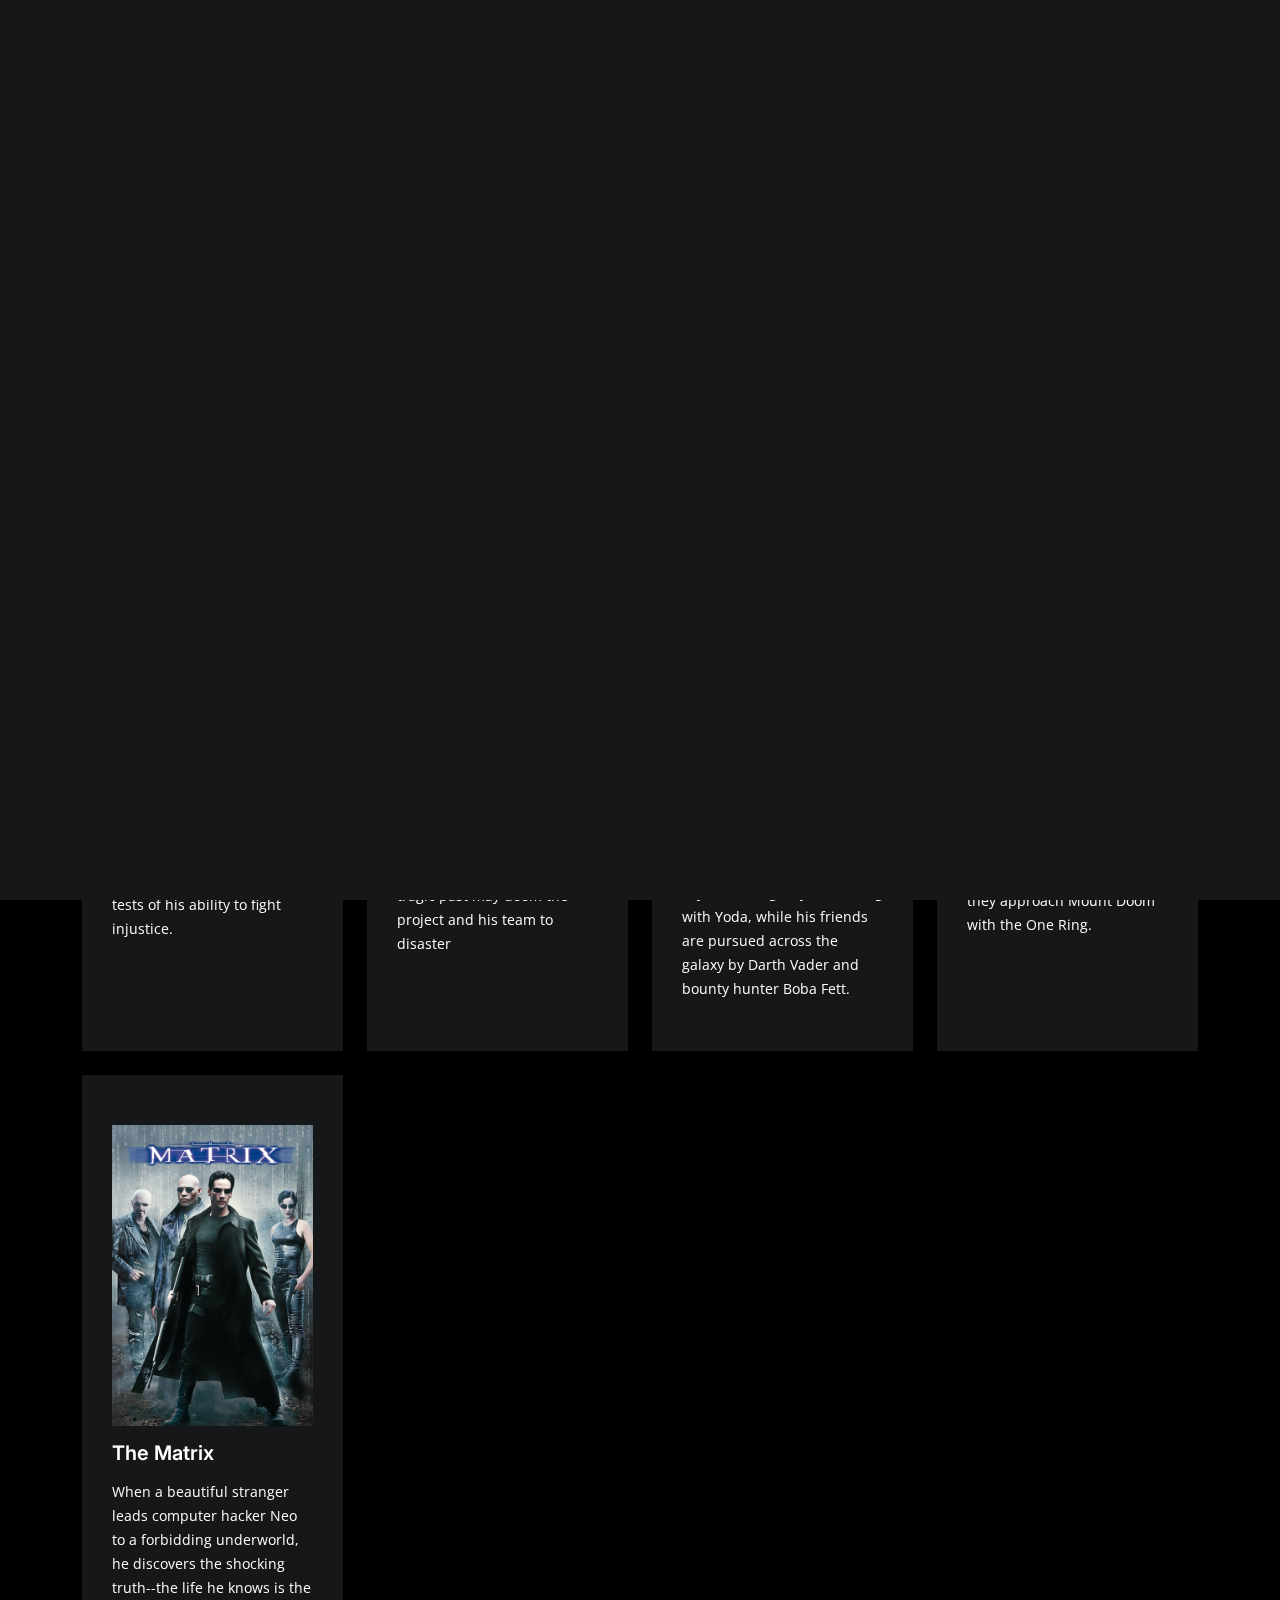
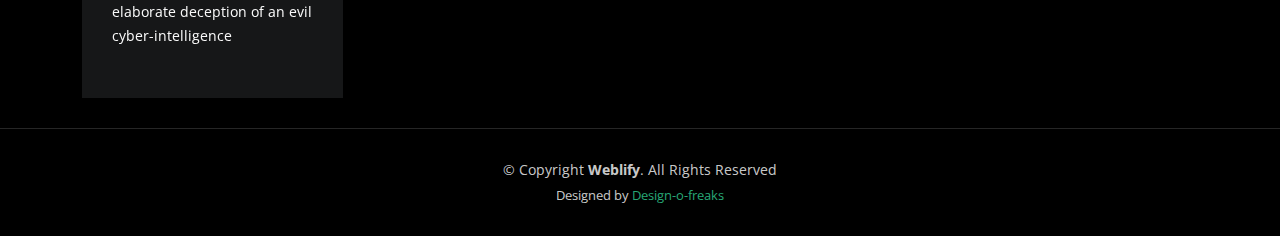
<file: action.html>
<!DOCTYPE html>
<html lang="en">

<head>
  <meta charset="utf-8">
  <meta content="width=device-width, initial-scale=1.0" name="viewport">

  <title>Action</title>
  <!-- <meta content="" name="description"> -->
  <meta content="" name="keywords">

  <!-- Favicons -->
  <!-- <link href="assets/img/favicon.png" rel="icon"> -->
  <link href="assets/img/apple-touch-icon.png" rel="apple-touch-icon">

  <!-- Google Fonts -->
  <link rel="preconnect" href="https://fonts.googleapis.com">
  <link rel="preconnect" href="https://fonts.gstatic.com" crossorigin>
  <link href="https://fonts.googleapis.com/css2?family=Open+Sans:ital,wght@0,300;0,400;0,500;0,600;0,700;1,300;1,400;1,600;1,700&family=Inter:ital,wght@0,300;0,400;0,500;0,600;0,700;1,300;1,400;1,500;1,600;1,700&family=Cardo:ital,wght@0,400;0,700;1,400&display=swap" rel="stylesheet">

  <!-- Vendor CSS Files -->
  <link href="assets/vendor/bootstrap/css/bootstrap.min.css" rel="stylesheet">
  <link href="assets/vendor/bootstrap-icons/bootstrap-icons.css" rel="stylesheet">
  <link href="assets/vendor/swiper/swiper-bundle.min.css" rel="stylesheet">
  <link href="assets/vendor/glightbox/css/glightbox.min.css" rel="stylesheet">
  <link href="assets/vendor/aos/aos.css" rel="stylesheet">

  <!-- Template Main CSS File -->
  <link href="assets/css/main.css" rel="stylesheet">

 
</head>

<body>

  <!-- ======= Header ======= -->
  <header id="header" class="header d-flex align-items-center fixed-top">
    <div class="container-fluid d-flex align-items-center justify-content-between">

      <a href="index.html" class="logo d-flex align-items-center  me-auto me-lg-0">
        <!-- Uncomment the line below if you also wish to use an image logo -->
        <!-- <img src="assets/img/logo.png" alt=""> -->
        <i class="bi bi-camera"></i>
        <h1>Weblify</h1>
      </a>

      <nav id="navbar" class="navbar">
        <ul>
          <li><a href="index.html" class="active">Home</a></li>
          <li><a href="about.html">About</a></li>
          <li class="dropdown"><a href="#"><span>Category</span> <i class="bi bi-chevron-down dropdown-indicator"></i></a>
            <ul>
              <li><a href="horror.html">Horror</a></li>
              <li><a href="action.html">Action</a></li>
              <li><a href="animation.html">Anime</a></li>
              <li><a href="mysteries.html">Thriller</a></li>
              <li><a href="romcom.html">Romantic-comedy</a></li>
             
         
        </ul>
      </nav><!-- .navbar -->

      <div class="header-social-links">
        <a href="https://www.facebook.com/petrichor.iitpkd" class="facebook" target="_blank"><i class="bi bi-facebook"></i></a>
        <a href="https://instagram.com/petrichor.iitpkd?igshid=MDM4ZDc5MmU=" class="instagram" target="_blank"><i class="bi bi-instagram"></i></a>
        <a href="#" class="linkedin"><i class="bi bi-linkedin"></i></i></a>
      </div>
      <i class="mobile-nav-toggle mobile-nav-show bi bi-list"></i>
      <i class="mobile-nav-toggle mobile-nav-hide d-none bi bi-x"></i>

    </div>
  </header><!-- End Header -->

  <main id="main" data-aos="fade" data-aos-delay="1500">

    <!-- ======= End Page Header ======= -->
    <div class="page-header d-flex align-items-center">
      <div class="container position-relative">
        <div class="row d-flex justify-content-center">
          <div class="col-lg-6 text-center">
            <h2>Action Movies</h2>
            <p>Action films are built around a core set of characteristics: spectacular physical action; a narrative emphasis on fights, chases, and explosions; and a combination of state-of-the-art special effects and stunt-work.</p>

          

          </div>
        </div>
      </div>
    </div><!-- End Page Header -->

    <!-- ======= Services Section ======= -->
    <section id="services" class="services">
      <div class="container">

        <div class="row gy-4">

          <div class="col-xl-3 col-md-6 d-flex">
            <div class="service-item position-relative">
              <img src="assets/img/gallery/dark.jpg" class="img-fluid" alt="">
              <h4><a href="dark.html" class="stretched-link">The Dark Knight</a></h4>
              <p>When the menace known as the Joker wreaks havoc and chaos on the people of Gotham, Batman must accept one of the greatest psychological and physical tests of his ability to fight injustice.</p>
            </div>
          </div><!-- End Service Item -->

          <div class="col-xl-3 col-md-6 d-flex">
            <div class="service-item position-relative">
              <img src="assets/img/gallery/inception.jpg" class="img-fluid" alt="">
              <h4><a href="incept.html" class="stretched-link">Inception</a></h4>
              <p>A thief who steals corporate secrets through the use of dream-sharing technology is given the inverse task of planting an idea into the mind of a C.E.O., but his tragic past may doom the project and his team to disaster </p>
            </div>
          </div><!-- End Service Item -->

          <div class="col-xl-3 col-md-6 d-flex">
            <div class="service-item position-relative">
              <img src="assets/img/gallery/starwars.jpg" class="img-fluid" alt="">
              <h4><a href="star.html" class="stretched-link">Star Wars: Episode V - The Empire Strikes Back</a></h4>
              <p>After the Rebels are brutally overpowered by the Empire on the ice planet Hoth, Luke Skywalker begins Jedi training with Yoda, while his friends are pursued across the galaxy by Darth Vader and bounty hunter Boba Fett.</p>
            </div>
          </div><!-- End Service Item -->

          <div class="col-xl-3 col-md-6 d-flex">
            <div class="service-item position-relative">
              <img src="assets/img/gallery/lord.jpg" class="img-fluid" alt="">
              <h4><a href="lord.html" class="stretched-link"> The Lord of the Rings: The Return of the King</a></h4>
              <p>Gandalf and Aragorn lead the World of Men against Sauron's army to draw his gaze from Frodo and Sam as they approach Mount Doom with the One Ring.</p>
            </div>
          </div><!-- End Service Item -->
          <div class="col-xl-3 col-md-6 d-flex">
            <div class="service-item position-relative">
              <img src="assets/img/gallery/matrix.jpg" class="img-fluid" alt="">
              <h4><a href="matrix.html" class="stretched-link"> The Matrix</a></h4>
              <p>When a beautiful stranger leads computer hacker Neo to a forbidding underworld, he discovers the shocking truth--the life he knows is the elaborate deception of an evil cyber-intelligence</p>
            </div>
          </div><!-- End Service Item -->
          <!-- <div class="col-xl-3 col-md-6 d-flex">
            <div class="service-item position-relative">
              <img src="assets/img/gallery/mystery.jpg" class="img-fluid" alt="">
              <h4><a href="" class="stretched-link">Nemo Enim</a></h4>
              <p>At vero eos et accusamus et iusto odio dignissimos ducimus qui blanditiis</p>
            </div>
          </div>End Service Item -->

        </div>

      </div>
    </section><!-- End Services Section -->

    

  </main><!-- End #main -->

  <!-- ======= Footer ======= -->
  <footer id="footer" class="footer">
    <div class="container">
      <div class="copyright">
        &copy; Copyright <strong><span>Weblify</span></strong>. All Rights Reserved
      </div>
      <div class="credits">
       
        Designed by <a href="">Design-o-freaks</a>
      </div>
    </div>
  </footer><!-- End Footer -->

  <a href="#" class="scroll-top d-flex align-items-center justify-content-center"><i class="bi bi-arrow-up-short"></i></a>

  <div id="preloader">
    <div class="line"></div>
  </div>

  <!-- Vendor JS Files -->
  <script src="assets/vendor/bootstrap/js/bootstrap.bundle.min.js"></script>
  <script src="assets/vendor/swiper/swiper-bundle.min.js"></script>
  <script src="assets/vendor/glightbox/js/glightbox.min.js"></script>
  <script src="assets/vendor/aos/aos.js"></script>
  <script src="assets/vendor/php-email-form/validate.js"></script>

  <!-- Template Main JS File -->
  <script src="assets/js/main.js"></script>

</body>

</html>
</file>
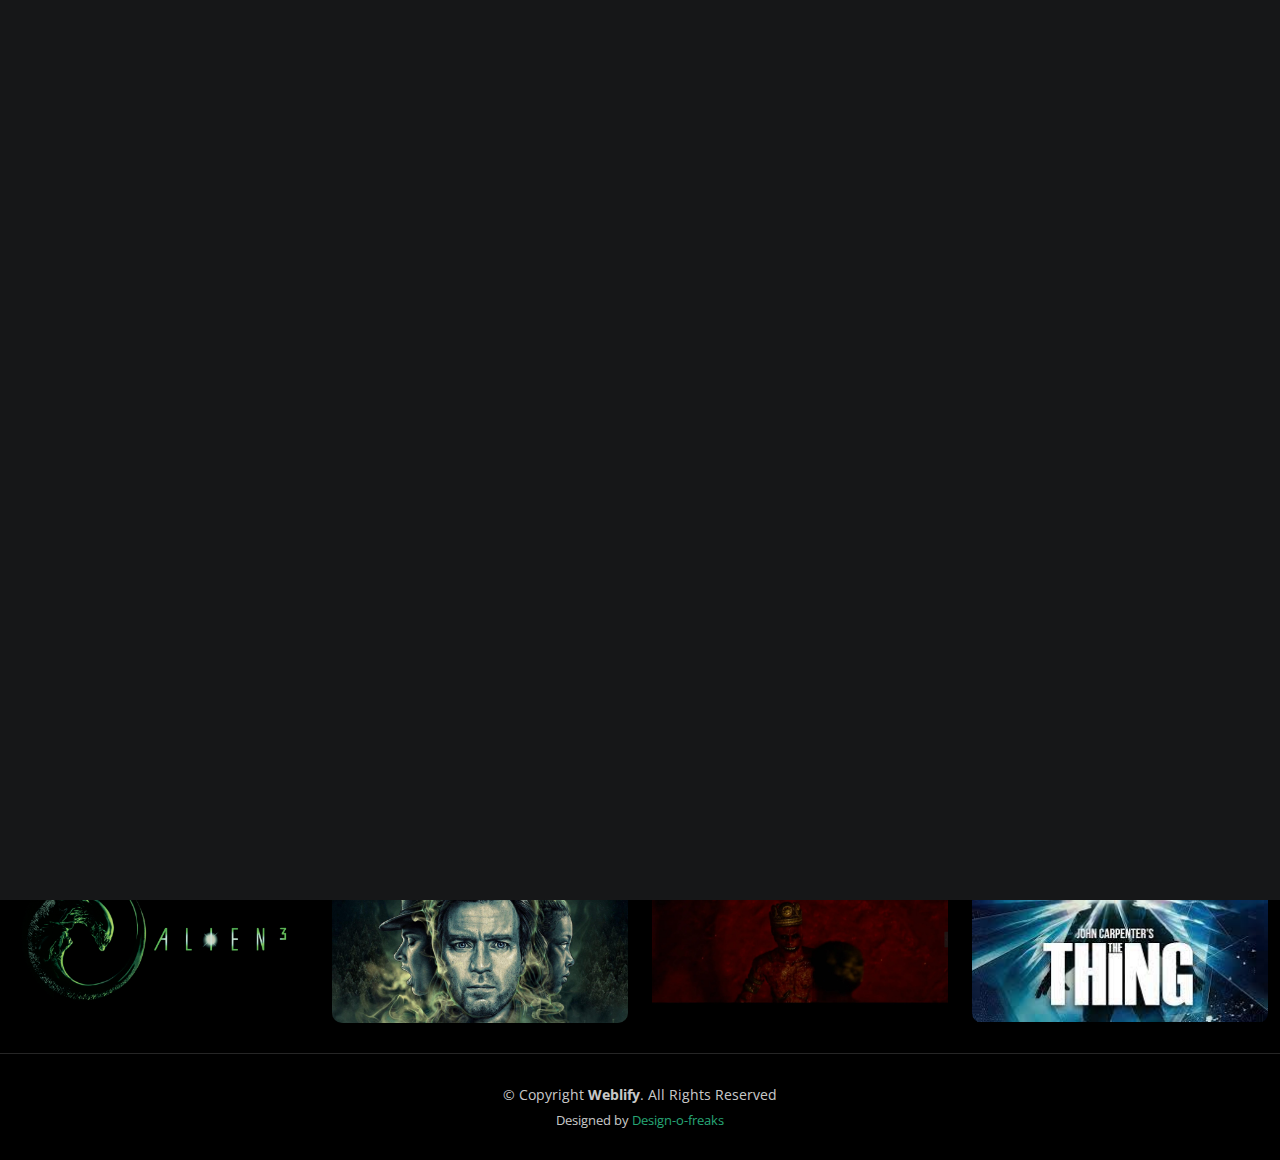
<file: alien.html>
<!DOCTYPE html>
<html lang="en">

<head>
  <meta charset="utf-8">
  <meta content="width=device-width, initial-scale=1.0" name="viewport">

  <title>Weblify</title>
  <meta content="" name="description">
  <meta content="" name="keywords">

  <!-- Favicons -->
  <!-- <link href="assets/img/favicon.png" rel="icon"> -->
  <link href="assets/img/apple-touch-icon.png" rel="apple-touch-icon">

  <!-- Google Fonts -->
  <link rel="preconnect" href="https://fonts.googleapis.com">
  <link rel="preconnect" href="https://fonts.gstatic.com" crossorigin>
  <link href="https://fonts.googleapis.com/css2?family=Open+Sans:ital,wght@0,300;0,400;0,500;0,600;0,700;1,300;1,400;1,600;1,700&family=Inter:ital,wght@0,300;0,400;0,500;0,600;0,700;1,300;1,400;1,500;1,600;1,700&family=Cardo:ital,wght@0,400;0,700;1,400&display=swap" rel="stylesheet">

  <!-- Vendor CSS Files -->
  <link href="assets/vendor/bootstrap/css/bootstrap.min.css" rel="stylesheet">
  <link href="assets/vendor/bootstrap-icons/bootstrap-icons.css" rel="stylesheet">
  <link href="assets/vendor/swiper/swiper-bundle.min.css" rel="stylesheet">
  <link href="assets/vendor/glightbox/css/glightbox.min.css" rel="stylesheet">
  <link href="assets/vendor/aos/aos.css" rel="stylesheet">

  <!-- Template Main CSS File -->
  <link href="assets/css/main.css" rel="stylesheet">

  
</head>

<body>

  <!-- ======= Header ======= -->
  <header id="header" class="header d-flex align-items-center fixed-top">
    <div class="container-fluid d-flex align-items-center justify-content-between">

      <a href="index.html" class="logo d-flex align-items-center  me-auto me-lg-0">
        <!-- Uncomment the line below if you also wish to use an image logo -->
        <!-- <img src="assets/img/logo.png" alt=""> -->
        <i class="bi bi-camera"></i>
        <h1>Weblify</h1>
      </a>

      <nav id="navbar" class="navbar">
        <ul>
          <li><a href="index.html" class="active">Home</a></li>
          <li><a href="about.html">About</a></li>
          <li class="dropdown"><a href="#"><span>Category</span> <i class="bi bi-chevron-down dropdown-indicator"></i></a>
            <ul>
              <li><a href="horror.html">Horror</a></li>
              <li><a href="action.html">Action</a></li>
              <li><a href="animation.html">Anime</a></li>
              <li><a href="mysteries.html">Thriller</a></li>
              <li><a href="romcom.html">Romantic-comedy</a></li>
             
         
        </ul>
      </nav><!-- .navbar -->

      <div class="header-social-links">
        <a href="https://www.facebook.com/petrichor.iitpkd" class="facebook" target="_blank"><i class="bi bi-facebook"></i></a>
        <a href="https://instagram.com/petrichor.iitpkd?igshid=MDM4ZDc5MmU=" class="instagram" target="_blank"><i class="bi bi-instagram"></i></a>
        <a href="#" class="linkedin"><i class="bi bi-linkedin"></i></i></a>
      </div>
      <i class="mobile-nav-toggle mobile-nav-show bi bi-list"></i>
      <i class="mobile-nav-toggle mobile-nav-hide d-none bi bi-x"></i>

    </div>
  </header><!-- End Header -->

  <main id="main" data-aos="fade" data-aos-delay="1500">

    <!-- ======= End Page Header ======= -->
    <div class="page-header d-flex align-items-center">
      <div class="container position-relative">
        <div class="row d-flex justify-content-center">
          <div class="col-lg-6 text-center">
            
            <div class="container">
              <section class="mx-auto my-5" style="max-width: 23rem;">
                  
                <div class="card booking-card v-2 mt-2 mb-4 rounded-bottom">
                  <div class="bg-image hover-overlay ripple ripple-surface ripple-surface-light" data-mdb-ripple-color="light">
                    <img src="assets/img/gallery/pyscho.webp" class="img-fluid">
                    <a href="#!">
                      <div class="mask" style="background-color: rgba(251, 251, 251, 0.15);"></div>
                    </a>
                  </div>
                  <div class="card-body">
                    <h4 class="card-title font-weight-bold"><a>Psycho</a></h4>
                    
                    <!-- <p class="card-text">Some quick example text to build on the card title and make up the bulk of the card's
                      content.</p> -->
                    <hr class="my-2">
                   
                    <ul class="list-unstyled d-flex justify-content-start align-items-center mb-0">
                      <li>Trailer</li>
                      
                      <li>
                        <div class="chip ms-0 me-0">:</div>
                      </li>
                    </ul>
                    <ul class="list-unstyled d-flex justify-content-start align-items-center mb-0">
                      <li>Duration</li>
                      
                      <li>
                        <div class="chip ms-0 me-0">:</div>
                      </li>
                    </ul>
                    <ul class="list-unstyled d-flex justify-content-start align-items-center mb-0">
                      <li>Short description</li>
                      <li>
                        
                        <div class="chip ms-0 me-0">:</div>
                      </li>
                    </ul>
                    <ul class="list-unstyled d-flex justify-content-start align-items-center mb-0">
                      <li>ratings</li>
                      <li>
                        
                        <div class="chip ms-0 me-0">:</div>
                      </li>
                    </ul>
                    <ul class="list-unstyled d-flex justify-content-start align-items-center mb-0">
                      <li>reviews</li>
                      <li>
                        
                        <div class="chip ms-0 me-0">:</div>
                      </li>
                    </ul>
                    <ul class="list-unstyled d-flex justify-content-start align-items-center mb-0">
                      <li>release date</li>
                      <li>
                        
                        <div class="chip ms-0 me-0">:</div>
                      </li>
                    </ul>
                    <ul class="list-unstyled d-flex justify-content-start align-items-center mb-0">
                      <li>Where To Watch</li>
                      <li>
                        
                        <div class="chip ms-0 me-0">:</div>
                      </li>
                    </ul>
                    <ul class="list-unstyled d-flex justify-content-start align-items-center mb-0">
                      <li>Cast</li>
                      <li>
                        
                        <div class="chip ms-0 me-0">:</div>
                      </li>
                    </ul>
                  </div>
                </div>
                
              </section>
            </div>
          </div>
        </div>
      </div>
    </div><!-- End Page Header -->

    <!-- ======= Gallery Section ======= -->
    <section id="gallery" class="gallery">
      <div class="container-fluid">
        <div class="col-lg-6 text-center">
          <h2 class="my-4">Similar movies</h2>
        </div>

        <div class="row gy-4 justify-content-center">
          <div class="col-xl-3 col-lg-4 col-md-6">
            <div class="gallery-item h-100">
              <img src="assets/img/gallery/alien.jpg" class="img-fluid" alt="">
              <div class="gallery-links d-flex align-items-center justify-content-center">
                
                <a href="pyscho.html" class="details-link"><i class="bi bi-link-45deg"></i></a>
              </div>
            </div>
          </div><!-- End Gallery Item -->
          <div class="col-xl-3 col-lg-4 col-md-6">
            <div class="gallery-item h-100">
              <img src="assets/img/gallery/shining.jpg" class="img-fluid" alt="">
              <div class="gallery-links d-flex align-items-center justify-content-center">
                
                <a href="shining.html" class="details-link"><i class="bi bi-link-45deg"></i></a>
              </div>
            </div>
          </div><!-- End Gallery Item -->
          <div class="col-xl-3 col-lg-4 col-md-6">
            <div class="gallery-item h-100">
              <img src="assets/img/gallery/wp7319238.webp" class="img-fluid" alt="">
              <div class="gallery-links d-flex align-items-center justify-content-center">
                
                <a href="tumbad.html" class="details-link"><i class="bi bi-link-45deg"></i></a>
              </div>
            </div>
          </div><!-- End Gallery Item -->
          <div class="col-xl-3 col-lg-4 col-md-6">
            <div class="gallery-item h-100">
              <img src="assets/img/gallery/thing.jpg" class="img-fluid" alt="">
              <div class="gallery-links d-flex align-items-center justify-content-center">
               
                <a href="thing.html" class="details-link"><i class="bi bi-link-45deg"></i></a>
              </div>
            </div>
          </div><!-- End Gallery Item -->
          
          

        </div>

      </div>
    </section><!-- End Gallery Section -->

  </main><!-- End #main -->

  <!-- ======= Footer ======= -->
  <footer id="footer" class="footer">
    <div class="container">
      <div class="copyright">
        &copy; Copyright <strong><span>Weblify</span></strong>. All Rights Reserved
      </div>
      <div class="credits">
        
        Designed by <a href="">Design-o-freaks</a>
      </div>
    </div>
  </footer><!-- End Footer -->

  <a href="#" class="scroll-top d-flex align-items-center justify-content-center"><i class="bi bi-arrow-up-short"></i></a>

  <div id="preloader">
    <div class="line"></div>
  </div>

  <!-- Vendor JS Files -->
  <script src="assets/vendor/bootstrap/js/bootstrap.bundle.min.js"></script>
  <script src="assets/vendor/swiper/swiper-bundle.min.js"></script>
  <script src="assets/vendor/glightbox/js/glightbox.min.js"></script>
  <script src="assets/vendor/aos/aos.js"></script>
  <script src="assets/vendor/php-email-form/validate.js"></script>

  <!-- Template Main JS File -->
  <script src="assets/js/main.js"></script>

</body>

</html>
</file>
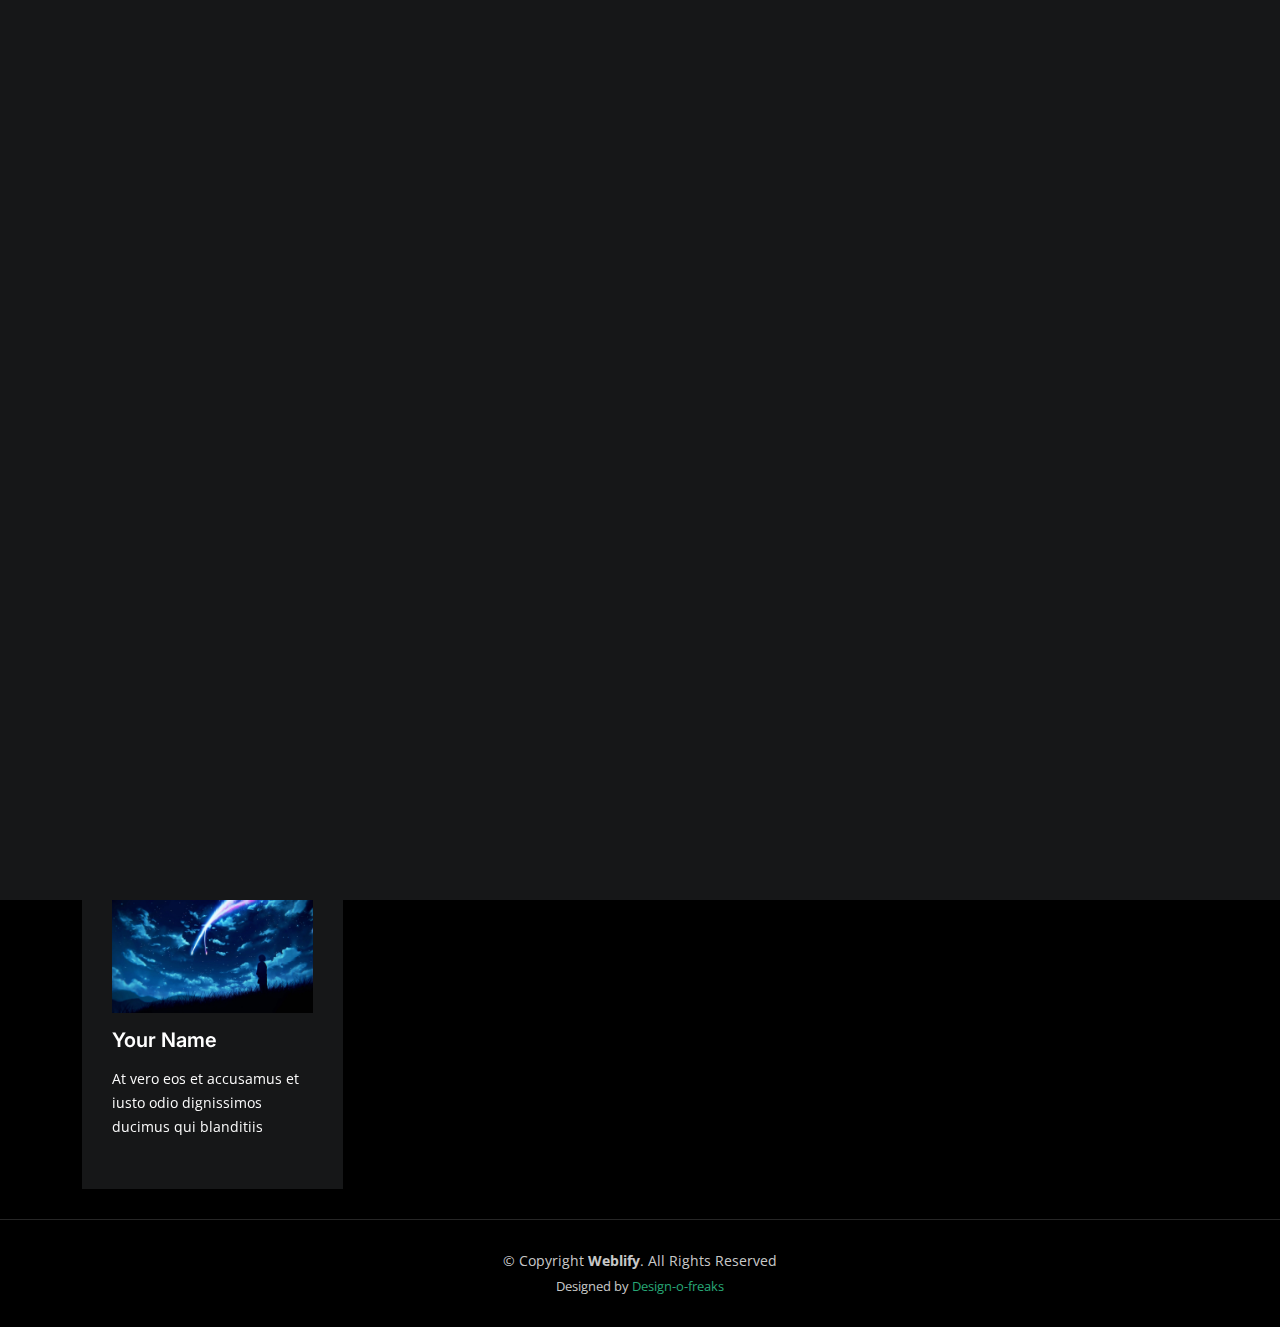
<file: animation.html>
<!DOCTYPE html>
<html lang="en">

<head>
  <meta charset="utf-8">
  <meta content="width=device-width, initial-scale=1.0" name="viewport">

  <title>Anime</title>
  <meta content="" name="description">
  <meta content="" name="keywords">

  <!-- Favicons -->
  <!-- <link href="assets/img/favicon.png" rel="icon"> -->
  <link href="assets/img/apple-touch-icon.png" rel="apple-touch-icon">

  <!-- Google Fonts -->
  <link rel="preconnect" href="https://fonts.googleapis.com">
  <link rel="preconnect" href="https://fonts.gstatic.com" crossorigin>
  <link href="https://fonts.googleapis.com/css2?family=Open+Sans:ital,wght@0,300;0,400;0,500;0,600;0,700;1,300;1,400;1,600;1,700&family=Inter:ital,wght@0,300;0,400;0,500;0,600;0,700;1,300;1,400;1,500;1,600;1,700&family=Cardo:ital,wght@0,400;0,700;1,400&display=swap" rel="stylesheet">

  <!-- Vendor CSS Files -->
  <link href="assets/vendor/bootstrap/css/bootstrap.min.css" rel="stylesheet">
  <link href="assets/vendor/bootstrap-icons/bootstrap-icons.css" rel="stylesheet">
  <link href="assets/vendor/swiper/swiper-bundle.min.css" rel="stylesheet">
  <link href="assets/vendor/glightbox/css/glightbox.min.css" rel="stylesheet">
  <link href="assets/vendor/aos/aos.css" rel="stylesheet">

  <!-- Template Main CSS File -->
  <link href="assets/css/main.css" rel="stylesheet">

 
</head>

<body>

 <!-- ======= Header ======= -->
 <header id="header" class="header d-flex align-items-center fixed-top">
  <div class="container-fluid d-flex align-items-center justify-content-between">

    <a href="index.html" class="logo d-flex align-items-center  me-auto me-lg-0">
      <!-- Uncomment the line below if you also wish to use an image logo -->
      <!-- <img src="assets/img/logo.png" alt=""> -->
      <i class="bi bi-camera"></i>
      <h1>Weblify</h1>
    </a>

  
 <nav id="navbar" class="navbar">
        <ul>
          <li><a href="index.html" class="active">Home</a></li>
          <li><a href="about.html">About</a></li>
          <li class="dropdown"><a href="#"><span>Category</span> <i class="bi bi-chevron-down dropdown-indicator"></i></a>
            <ul>
              <li><a href="horror.html">Horror</a></li>
              <li><a href="action.html">Action</a></li>
              <li><a href="animation.html">Anime</a></li>
              <li><a href="mysteries.html">Thriller</a></li>
              <li><a href="romcom.html">Romantic-comedy</a></li>
             
         
        </ul>
      </nav><!-- .navbar -->

    <div class="header-social-links">
      <a href="https://www.facebook.com/petrichor.iitpkd" class="facebook" target="_blank"><i class="bi bi-facebook"></i></a>
      <a href="https://instagram.com/petrichor.iitpkd?igshid=MDM4ZDc5MmU=" class="instagram" target="_blank"><i class="bi bi-instagram"></i></a>
      <a href="#" class="linkedin"><i class="bi bi-linkedin"></i></i></a>
    </div>
    <i class="mobile-nav-toggle mobile-nav-show bi bi-list"></i>
    <i class="mobile-nav-toggle mobile-nav-hide d-none bi bi-x"></i>

  </div>
</header><!-- End Header -->

  <main id="main" data-aos="fade" data-aos-delay="1500">

    <!-- ======= End Page Header ======= -->
    <div class="page-header d-flex align-items-center">
      <div class="container position-relative">
        <div class="row d-flex justify-content-center">
          <div class="col-lg-6 text-center">
            <h2>Animated Movies</h2>
            <p>It combines graphic art, characterization, cinematography, and other forms of imaginative and individualistic techniques. Compared to Western animation, anime production generally focuses less on movement, and more on the detail of settings and use of "camera effects", such as panning, zooming, and angle shots.</p>

          

          </div>
        </div>
      </div>
    </div><!-- End Page Header -->

    <!-- ======= Services Section ======= -->
    <section id="services" class="services">
      <div class="container">

        <div class="row gy-4">

          <div class="col-xl-3 col-md-6 d-flex">
            <div class="service-item position-relative">
              <img src="assets/img/gallery/spiderman.jpg" class="img-fluid" alt="">
              <h4><a href="spiderman.html" class="stretched-link"> Spider-Man: Into the Spider-Verse</a></h4>
              <p>A research team in Antarctica is hunted by a shape-shifting alien that assumes the appearance of its victims.</p>
            </div>
          </div><!-- End Service Item -->

          <div class="col-xl-3 col-md-6 d-flex">
            <div class="service-item position-relative">
              <img src="assets/img/gallery/firefiles.webp" class="img-fluid" alt="">
              <h4><a href="gof.html" class="stretched-link">Grave of the Fireflies</a></h4>
              <p>The crew of a commercial spacecraft encounter a deadly lifeform after investigating an unknown transmission.</p>
            </div>
          </div><!-- End Service Item -->

          <div class="col-xl-3 col-md-6 d-flex">
            <div class="service-item position-relative">
              <img src="assets/img/gallery/lion.jpg" class="img-fluid" alt="">
              <h4><a href="lion.html" class="stretched-link"> The Lion King (1994)</a></h4>
              <p>A family heads to an isolated hotel for the winter where a sinister presence influences the father into violence, while his psychic son sees horrific forebodings from both past and future.</p>
            </div>
          </div><!-- End Service Item -->

          <div class="col-xl-3 col-md-6 d-flex">
            <div class="service-item position-relative">
              <img src="assets/img/gallery/spirited.jpg" class="img-fluid" alt="">
              <h4><a href="spirited.html" class="stretched-link"> Spirited Away (2001)</a></h4>
              <p>A Phoenix secretary embezzles $40,000 from her employer's client, goes on the run and checks into a remote motel run by a young man under the domination of his mother.</p>
            </div>
          </div><!-- End Service Item -->
          <div class="col-xl-3 col-md-6 d-flex">
            <div class="service-item position-relative">
              <img src="assets/img/gallery/your name.webp" class="img-fluid" alt="">
              <h4><a href="" class="stretched-link">Your Name</a></h4>
              <p>At vero eos et accusamus et iusto odio dignissimos ducimus qui blanditiis</p>
            </div>
          </div>

        </div>

      </div>
    </section><!-- End Services Section -->

    

  </main><!-- End #main -->

  <!-- ======= Footer ======= -->
  <footer id="footer" class="footer">
    <div class="container">
      <div class="copyright">
        &copy; Copyright <strong><span>Weblify</span></strong>. All Rights Reserved
      </div>
      <div class="credits">
       
        Designed by <a href="">Design-o-freaks</a>
      </div>
    </div>
  </footer><!-- End Footer -->

  <a href="#" class="scroll-top d-flex align-items-center justify-content-center"><i class="bi bi-arrow-up-short"></i></a>

  <div id="preloader">
    <div class="line"></div>
  </div>

  <!-- Vendor JS Files -->
  <script src="assets/vendor/bootstrap/js/bootstrap.bundle.min.js"></script>
  <script src="assets/vendor/swiper/swiper-bundle.min.js"></script>
  <script src="assets/vendor/glightbox/js/glightbox.min.js"></script>
  <script src="assets/vendor/aos/aos.js"></script>
  <script src="assets/vendor/php-email-form/validate.js"></script>

  <!-- Template Main JS File -->
  <script src="assets/js/main.js"></script>

</body>

</html>
</file>
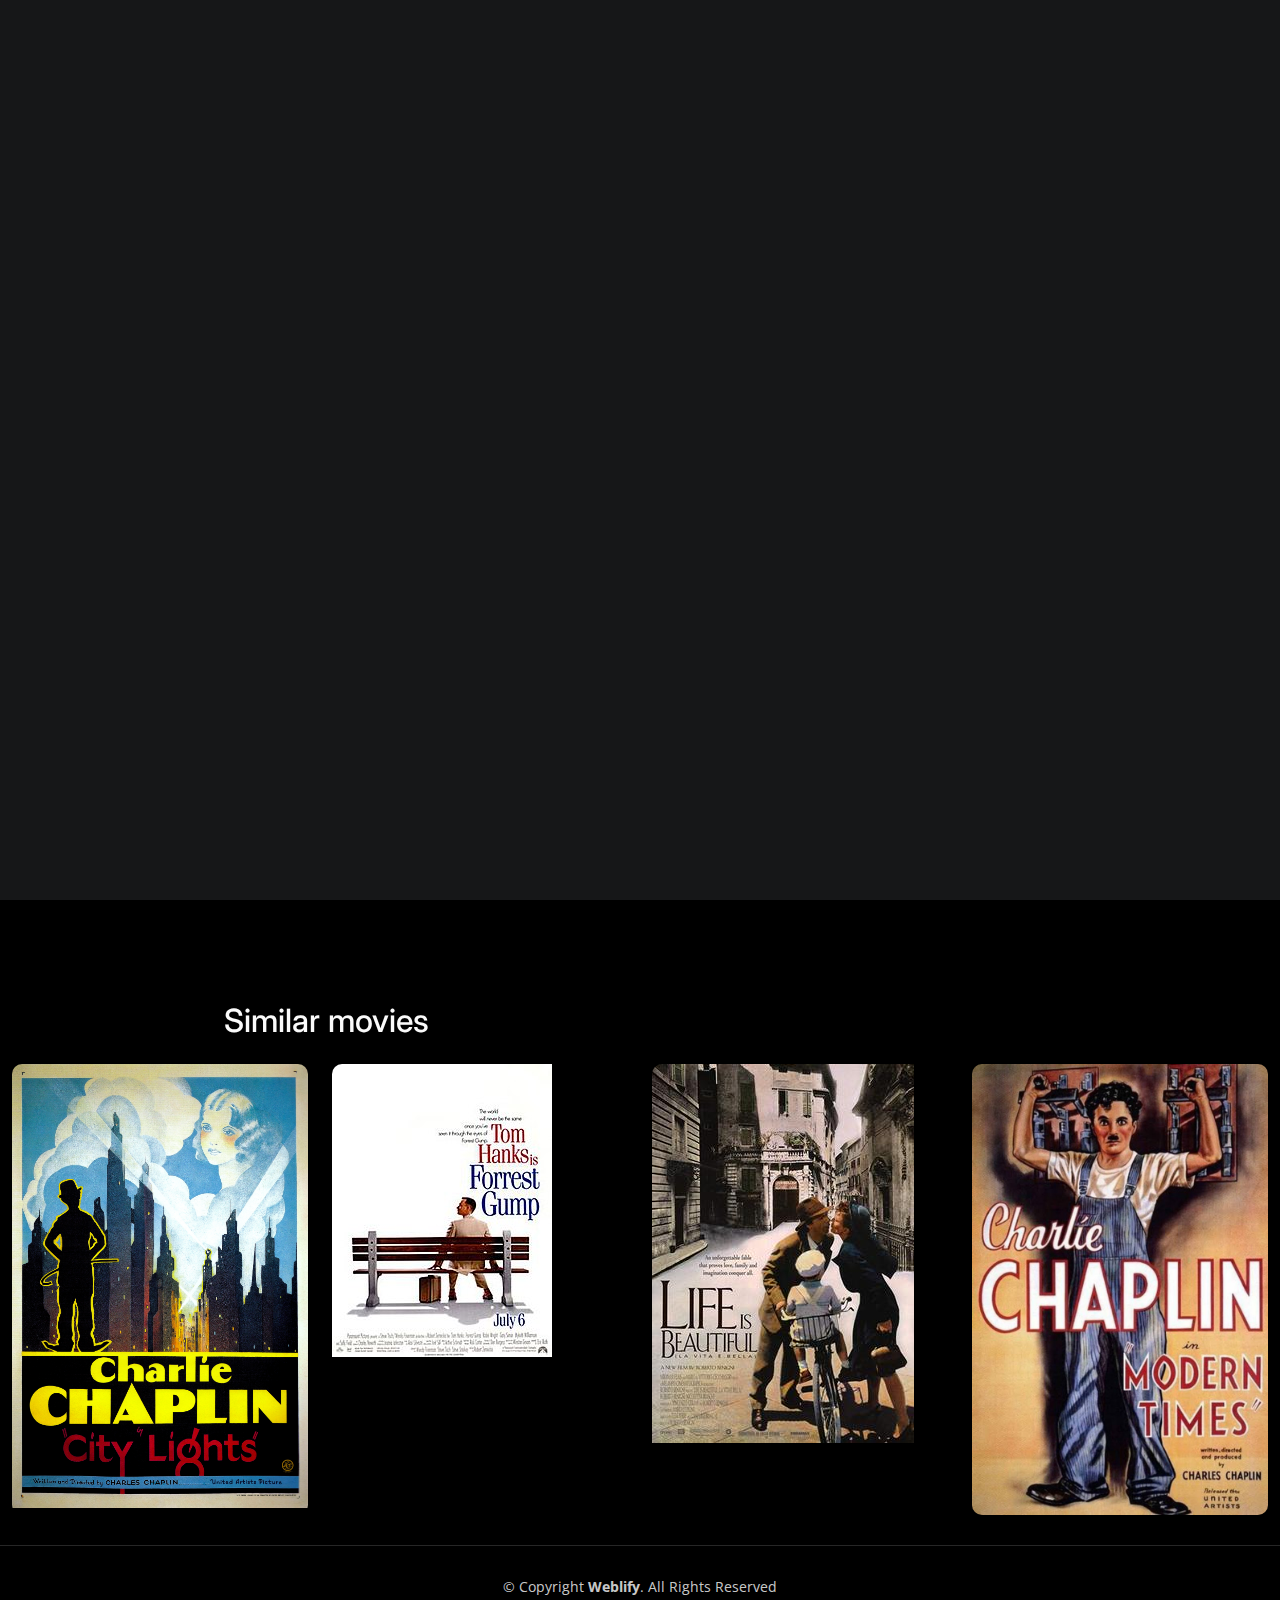
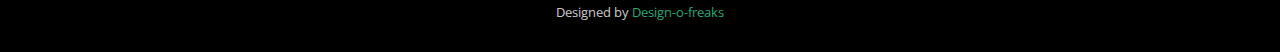
<file: chichore.html>
<!DOCTYPE html>
<html lang="en">

<head>
  <meta charset="utf-8">
  <meta content="width=device-width, initial-scale=1.0" name="viewport">

  <title>Chhichhore</title>
  <meta content="" name="description">
  <meta content="" name="keywords">

  <!-- Favicons -->
  <!-- <link href="assets/img/favicon.png" rel="icon"> -->
  <link href="assets/img/apple-touch-icon.png" rel="apple-touch-icon">

  <!-- Google Fonts -->
  <link rel="preconnect" href="https://fonts.googleapis.com">
  <link rel="preconnect" href="https://fonts.gstatic.com" crossorigin>
  <link href="https://fonts.googleapis.com/css2?family=Open+Sans:ital,wght@0,300;0,400;0,500;0,600;0,700;1,300;1,400;1,600;1,700&family=Inter:ital,wght@0,300;0,400;0,500;0,600;0,700;1,300;1,400;1,500;1,600;1,700&family=Cardo:ital,wght@0,400;0,700;1,400&display=swap" rel="stylesheet">

  <!-- Vendor CSS Files -->
  <link href="assets/vendor/bootstrap/css/bootstrap.min.css" rel="stylesheet">
  <link href="assets/vendor/bootstrap-icons/bootstrap-icons.css" rel="stylesheet">
  <link href="assets/vendor/swiper/swiper-bundle.min.css" rel="stylesheet">
  <link href="assets/vendor/glightbox/css/glightbox.min.css" rel="stylesheet">
  <link href="assets/vendor/aos/aos.css" rel="stylesheet">

  <!-- Template Main CSS File -->
  <link href="assets/css/main.css" rel="stylesheet">

  
</head>

<body>

  <!-- ======= Header ======= -->
  <header id="header" class="header d-flex align-items-center fixed-top">
    <div class="container-fluid d-flex align-items-center justify-content-between">

      <a href="index.html" class="logo d-flex align-items-center  me-auto me-lg-0">
        <!-- Uncomment the line below if you also wish to use an image logo -->
        <!-- <img src="assets/img/logo.png" alt=""> -->
        <i class="bi bi-camera"></i>
        <h1>Weblify</h1>
      </a>

      <nav id="navbar" class="navbar">
        <ul>
          <li><a href="index.html" class="active">Home</a></li>
          <li><a href="about.html">About</a></li>
          <li class="dropdown"><a href="#"><span>Category</span> <i class="bi bi-chevron-down dropdown-indicator"></i></a>
            <ul>
              <li><a href="horror.html">Horror</a></li>
              <li><a href="action.html">Action</a></li>
              <li><a href="animation.html">Anime</a></li>
              <li><a href="mysteries.html">Thriller</a></li>
              <li><a href="romcom.html">Romantic-comedy</a></li>
             
         
        </ul>
      </nav><!-- .navbar -->

      <div class="header-social-links">
        <a href="https://www.facebook.com/petrichor.iitpkd" class="facebook" target="_blank"><i class="bi bi-facebook"></i></a>
        <a href="https://instagram.com/petrichor.iitpkd?igshid=MDM4ZDc5MmU=" class="instagram" target="_blank"><i class="bi bi-instagram"></i></a>
        <a href="#" class="linkedin"><i class="bi bi-linkedin"></i></i></a>
      </div>
      <i class="mobile-nav-toggle mobile-nav-show bi bi-list"></i>
      <i class="mobile-nav-toggle mobile-nav-hide d-none bi bi-x"></i>

    </div>
  </header><!-- End Header -->

  <main id="main" data-aos="fade" data-aos-delay="1500">

    <!-- ======= End Page Header ======= -->
    <div class="page-header d-flex align-items-center">
      <div class="container position-relative">
        <div class="row d-flex justify-content-center">
          <div class="col-lg-6 text-center">
            
            <div class="container">
              <section class="mx-auto my-5" style="max-width: 23rem;">
                  
                <div class="card booking-card v-2 mt-2 mb-4 rounded-bottom">
                  <div class="bg-image hover-overlay ripple ripple-surface ripple-surface-light" data-mdb-ripple-color="light">
                    <img src="assets/img/gallery/chhich.jpg" class="img-fluid">
                    <a href="#!">
                      <div class="mask" style="background-color: rgba(251, 251, 251, 0.15);"></div>
                    </a>
                  </div>
                  <div class="card-body">
                    <h4 class="card-title font-weight-bold"><a>Chhichhore</a></h4>
                    
                    <!-- <p class="card-text">Some quick example text to build on the card title and make up the bulk of the card's
                      content.</p> -->
                    <hr class="my-2">
                   
                    <ul class="list-unstyled d-flex justify-content-start align-items-center mb-0">
                      <li>Trailer : https://youtu.be/tsxemFX0a7k</li>
                      
                      <li>
                        <div class="chip ms-0 me-0">:</div>
                      </li>
                    </ul>
                    <ul class="list-unstyled d-flex justify-content-start align-items-center mb-0">
                      <li>Duration : 2h 33m</li>
                      
                      <li>
                        <div class="chip ms-0 me-0">:</div>
                      </li>
                    </ul>
                    <ul class="list-unstyled d-flex justify-content-start align-items-center mb-0">
                      <li>Short description : A tragic incident forces Anirudh, a middle-aged man, to take a trip down memory lane and reminisce his college days along with his friends, who were labelled as losers.</li>
                      <li>
                        
                        <div class="chip ms-0 me-0">:</div>
                      </li>
                    </ul>
                    <ul class="list-unstyled d-flex justify-content-start align-items-center mb-0">
                      <li>Ratings : 8.3/10</li>
                      <li>
                        
                        <div class="chip ms-0 me-0">:</div>
                      </li>
                    </ul>
                    <ul class="list-unstyled d-flex justify-content-start align-items-center mb-0">
                      <li>Reviews</li>
                      <li>
                        
                        <div class="chip ms-0 me-0">:</div>
                      </li>
                    </ul>
                    <ul class="list-unstyled d-flex justify-content-start align-items-center mb-0">
                      <li>Release Date : 2019</li>
                      <li>
                        
                        <div class="chip ms-0 me-0">:</div>
                      </li>
                    </ul>
                    <ul class="list-unstyled d-flex justify-content-start align-items-center mb-0">
                      <li>Where To Watch : Hotstar</li>
                      <li>
                        
                        <div class="chip ms-0 me-0">:</div>
                      </li>
                    </ul>
                    <ul class="list-unstyled d-flex justify-content-start align-items-center mb-0">
                      <li>Cast : </li>
                      <li>
                        
                        <div class="chip ms-0 me-0">:</div>
                      </li>
                    </ul>
                  </div>
                </div>
                
              </section>
            </div>
          </div>
        </div>
      </div>
    </div><!-- End Page Header -->

    <!-- ======= Gallery Section ======= -->
    <section id="gallery" class="gallery">
      <div class="container-fluid">
        <div class="col-lg-6 text-center">
          <h2 class="my-4">Similar movies</h2>
        </div>

        <div class="row gy-4 justify-content-center">
          <div class="col-xl-3 col-lg-4 col-md-6">
            <div class="gallery-item h-100">
              <img src="assets/img/gallery/city.jpg" class="img-fluid" alt="">
              <div class="gallery-links d-flex align-items-center justify-content-center">
                
                <a href="city.html" class="details-link"><i class="bi bi-link-45deg"></i></a>
              </div>
            </div>
          </div><!-- End Gallery Item -->
          <div class="col-xl-3 col-lg-4 col-md-6">
            <div class="gallery-item h-100">
              <img src="assets/img/gallery/forest.jpg" class="img-fluid" alt="">
              <div class="gallery-links d-flex align-items-center justify-content-center">
                
                <a href="forrest.html" class="details-link"><i class="bi bi-link-45deg"></i></a>
              </div>
            </div>
          </div><!-- End Gallery Item -->
          <div class="col-xl-3 col-lg-4 col-md-6">
            <div class="gallery-item h-100">
              <img src="assets/img/gallery/life.jpg" class="img-fluid" alt="">
              <div class="gallery-links d-flex align-items-center justify-content-center">
                
                <a href="life.html" class="details-link"><i class="bi bi-link-45deg"></i></a>
              </div>
            </div>
          </div><!-- End Gallery Item -->
          <div class="col-xl-3 col-lg-4 col-md-6">
            <div class="gallery-item h-100">
              <img src="assets/img/gallery/modern.jpg" class="img-fluid" alt="">
              <div class="gallery-links d-flex align-items-center justify-content-center">
               
                <a href="modern.html" class="details-link"><i class="bi bi-link-45deg"></i></a>
              </div>
            </div>
          </div><!-- End Gallery Item -->
          
          

        </div>

      </div>
    </section><!-- End Gallery Section -->

  </main><!-- End #main -->

  <!-- ======= Footer ======= -->
  <footer id="footer" class="footer">
    <div class="container">
      <div class="copyright">
        &copy; Copyright <strong><span>Weblify</span></strong>. All Rights Reserved
      </div>
      <div class="credits">
        
        Designed by <a href="">Design-o-freaks</a>
      </div>
    </div>
  </footer><!-- End Footer -->

  <a href="#" class="scroll-top d-flex align-items-center justify-content-center"><i class="bi bi-arrow-up-short"></i></a>

  <div id="preloader">
    <div class="line"></div>
  </div>

  <!-- Vendor JS Files -->
  <script src="assets/vendor/bootstrap/js/bootstrap.bundle.min.js"></script>
  <script src="assets/vendor/swiper/swiper-bundle.min.js"></script>
  <script src="assets/vendor/glightbox/js/glightbox.min.js"></script>
  <script src="assets/vendor/aos/aos.js"></script>
  <script src="assets/vendor/php-email-form/validate.js"></script>

  <!-- Template Main JS File -->
  <script src="assets/js/main.js"></script>

</body>

</html>
</file>
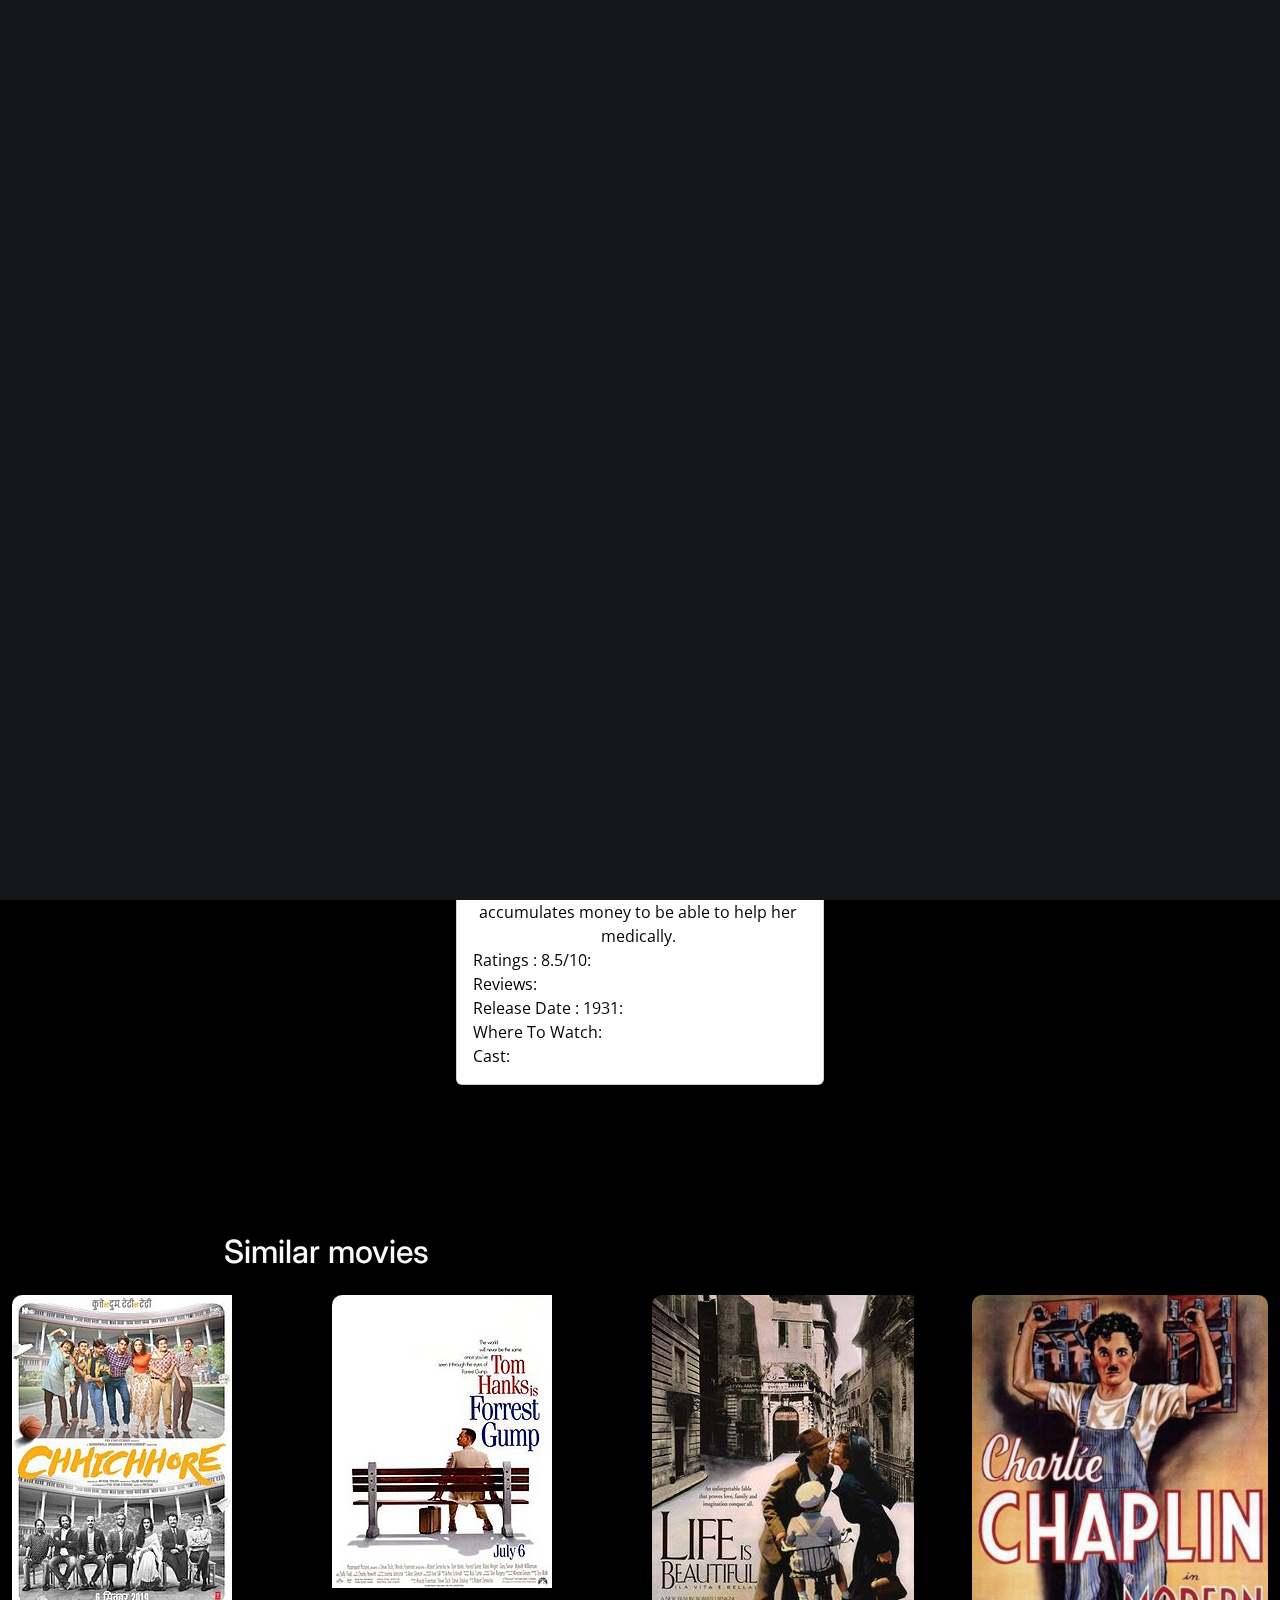
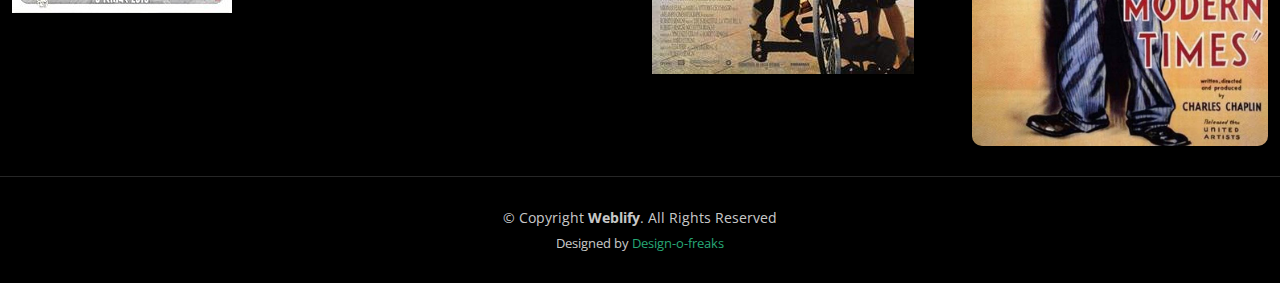
<file: city.html>
<!DOCTYPE html>
<html lang="en">

<head>
  <meta charset="utf-8">
  <meta content="width=device-width, initial-scale=1.0" name="viewport">

  <title>City Lights</title>
  <meta content="" name="description">
  <meta content="" name="keywords">

  <!-- Favicons -->
  <!-- <link href="assets/img/favicon.png" rel="icon"> -->
  <link href="assets/img/apple-touch-icon.png" rel="apple-touch-icon">

  <!-- Google Fonts -->
  <link rel="preconnect" href="https://fonts.googleapis.com">
  <link rel="preconnect" href="https://fonts.gstatic.com" crossorigin>
  <link href="https://fonts.googleapis.com/css2?family=Open+Sans:ital,wght@0,300;0,400;0,500;0,600;0,700;1,300;1,400;1,600;1,700&family=Inter:ital,wght@0,300;0,400;0,500;0,600;0,700;1,300;1,400;1,500;1,600;1,700&family=Cardo:ital,wght@0,400;0,700;1,400&display=swap" rel="stylesheet">

  <!-- Vendor CSS Files -->
  <link href="assets/vendor/bootstrap/css/bootstrap.min.css" rel="stylesheet">
  <link href="assets/vendor/bootstrap-icons/bootstrap-icons.css" rel="stylesheet">
  <link href="assets/vendor/swiper/swiper-bundle.min.css" rel="stylesheet">
  <link href="assets/vendor/glightbox/css/glightbox.min.css" rel="stylesheet">
  <link href="assets/vendor/aos/aos.css" rel="stylesheet">

  <!-- Template Main CSS File -->
  <link href="assets/css/main.css" rel="stylesheet">

  
</head>

<body>

  <!-- ======= Header ======= -->
  <header id="header" class="header d-flex align-items-center fixed-top">
    <div class="container-fluid d-flex align-items-center justify-content-between">

      <a href="index.html" class="logo d-flex align-items-center  me-auto me-lg-0">
        <!-- Uncomment the line below if you also wish to use an image logo -->
        <!-- <img src="assets/img/logo.png" alt=""> -->
        <i class="bi bi-camera"></i>
        <h1>Weblify</h1>
      </a>

      <nav id="navbar" class="navbar">
        <ul>
          <li><a href="index.html" class="active">Home</a></li>
          <li><a href="about.html">About</a></li>
          <li class="dropdown"><a href="#"><span>Category</span> <i class="bi bi-chevron-down dropdown-indicator"></i></a>
            <ul>
              <li><a href="horror.html">Horror</a></li>
              <li><a href="action.html">Action</a></li>
              <li><a href="animation.html">Anime</a></li>
              <li><a href="mysteries.html">Thriller</a></li>
              <li><a href="romcom.html">Romantic-comedy</a></li>
             
         
        </ul>
      </nav><!-- .navbar -->

      <div class="header-social-links">
        <a href="https://www.facebook.com/petrichor.iitpkd" class="facebook" target="_blank"><i class="bi bi-facebook"></i></a>
        <a href="https://instagram.com/petrichor.iitpkd?igshid=MDM4ZDc5MmU=" class="instagram" target="_blank"><i class="bi bi-instagram"></i></a>
        <a href="#" class="linkedin"><i class="bi bi-linkedin"></i></i></a>
      </div>
      <i class="mobile-nav-toggle mobile-nav-show bi bi-list"></i>
      <i class="mobile-nav-toggle mobile-nav-hide d-none bi bi-x"></i>

    </div>
  </header><!-- End Header -->

  <main id="main" data-aos="fade" data-aos-delay="1500">

    <!-- ======= End Page Header ======= -->
    <div class="page-header d-flex align-items-center">
      <div class="container position-relative">
        <div class="row d-flex justify-content-center">
          <div class="col-lg-6 text-center">
            
            <div class="container">
              <section class="mx-auto my-5" style="max-width: 23rem;">
                  
                <div class="card booking-card v-2 mt-2 mb-4 rounded-bottom">
                  <div class="bg-image hover-overlay ripple ripple-surface ripple-surface-light" data-mdb-ripple-color="light">
                    <img src="assets/img/gallery/city.jpg" class="img-fluid">
                    <a href="#!">
                      <div class="mask" style="background-color: rgba(251, 251, 251, 0.15);"></div>
                    </a>
                  </div>
                  <div class="card-body">
                    <h4 class="card-title font-weight-bold"><a>City Lights</a></h4>
                    
                    <!-- <p class="card-text">Some quick example text to build on the card title and make up the bulk of the card's
                      content.</p> -->
                    <hr class="my-2">
                   
                    <ul class="list-unstyled d-flex justify-content-start align-items-center mb-0">
                      <li>Trailer : https://youtu.be/b2NTUnujk1I</li>
                      
                      <li>
                        <div class="chip ms-0 me-0">:</div>
                      </li>
                    </ul>
                    <ul class="list-unstyled d-flex justify-content-start align-items-center mb-0">
                      <li>Duration : 1h 27m</li>
                      
                      <li>
                        <div class="chip ms-0 me-0">:</div>
                      </li>
                    </ul>
                    <ul class="list-unstyled d-flex justify-content-start align-items-center mb-0">
                      <li>Short description : With the aid of a wealthy erratic tippler, a dewy-eyed tramp who has fallen in love with a sightless flower girl accumulates money to be able to help her medically.</li>
                      <li>
                        
                        <div class="chip ms-0 me-0">:</div>
                      </li>
                    </ul>
                    <ul class="list-unstyled d-flex justify-content-start align-items-center mb-0">
                      <li>Ratings : 8.5/10</li>
                      <li>
                        
                        <div class="chip ms-0 me-0">:</div>
                      </li>
                    </ul>
                    <ul class="list-unstyled d-flex justify-content-start align-items-center mb-0">
                      <li>Reviews</li>
                      <li>
                        
                        <div class="chip ms-0 me-0">:</div>
                      </li>
                    </ul>
                    <ul class="list-unstyled d-flex justify-content-start align-items-center mb-0">
                      <li>Release Date : 1931</li>
                      <li>
                        
                        <div class="chip ms-0 me-0">:</div>
                      </li>
                    </ul>
                    <ul class="list-unstyled d-flex justify-content-start align-items-center mb-0">
                      <li>Where To Watch</li>
                      <li>
                        
                        <div class="chip ms-0 me-0">:</div>
                      </li>
                    </ul>
                    <ul class="list-unstyled d-flex justify-content-start align-items-center mb-0">
                      <li>Cast</li>
                      <li>
                        
                        <div class="chip ms-0 me-0">:</div>
                      </li>
                    </ul>
                  </div>
                </div>
                
              </section>
            </div>
          </div>
        </div>
      </div>
    </div><!-- End Page Header -->

  
     <!-- ======= Gallery Section ======= -->
     <section id="gallery" class="gallery">
        <div class="container-fluid">
          <div class="col-lg-6 text-center">
            <h2 class="my-4">Similar movies</h2>
          </div>
  
          <div class="row gy-4 justify-content-center">
            <div class="col-xl-3 col-lg-4 col-md-6">
              <div class="gallery-item h-100">
                <img src="assets/img/gallery/chhich.jpg" class="img-fluid" alt="">
                <div class="gallery-links d-flex align-items-center justify-content-center">
                  
                  <a href="chichore.html" class="details-link"><i class="bi bi-link-45deg"></i></a>
                </div>
              </div>
            </div><!-- End Gallery Item -->
            <div class="col-xl-3 col-lg-4 col-md-6">
              <div class="gallery-item h-100">
                <img src="assets/img/gallery/forest.jpg" class="img-fluid" alt="">
                <div class="gallery-links d-flex align-items-center justify-content-center">
                  
                  <a href="forrest.html" class="details-link"><i class="bi bi-link-45deg"></i></a>
                </div>
              </div>
            </div><!-- End Gallery Item -->
            <div class="col-xl-3 col-lg-4 col-md-6">
              <div class="gallery-item h-100">
                <img src="assets/img/gallery/life.jpg" class="img-fluid" alt="">
                <div class="gallery-links d-flex align-items-center justify-content-center">
                  
                  <a href="life.html" class="details-link"><i class="bi bi-link-45deg"></i></a>
                </div>
              </div>
            </div><!-- End Gallery Item -->
            <div class="col-xl-3 col-lg-4 col-md-6">
              <div class="gallery-item h-100">
                <img src="assets/img/gallery/modern.jpg" class="img-fluid" alt="">
                <div class="gallery-links d-flex align-items-center justify-content-center">
                 
                  <a href="modern.html" class="details-link"><i class="bi bi-link-45deg"></i></a>
                </div>
              </div>
            </div><!-- End Gallery Item -->
            
            
  
          </div>
  
        </div>
      </section><!-- End Gallery Item -->
          
          

        </div>

      </div>
    </section><!-- End Gallery Section -->

  </main><!-- End #main -->

  <!-- ======= Footer ======= -->
  <footer id="footer" class="footer">
    <div class="container">
      <div class="copyright">
        &copy; Copyright <strong><span>Weblify</span></strong>. All Rights Reserved
      </div>
      <div class="credits">
        
        Designed by <a href="">Design-o-freaks</a>
      </div>
    </div>
  </footer><!-- End Footer -->

  <a href="#" class="scroll-top d-flex align-items-center justify-content-center"><i class="bi bi-arrow-up-short"></i></a>

  <div id="preloader">
    <div class="line"></div>
  </div>

  <!-- Vendor JS Files -->
  <script src="assets/vendor/bootstrap/js/bootstrap.bundle.min.js"></script>
  <script src="assets/vendor/swiper/swiper-bundle.min.js"></script>
  <script src="assets/vendor/glightbox/js/glightbox.min.js"></script>
  <script src="assets/vendor/aos/aos.js"></script>
  <script src="assets/vendor/php-email-form/validate.js"></script>

  <!-- Template Main JS File -->
  <script src="assets/js/main.js"></script>

</body>

</html>
</file>
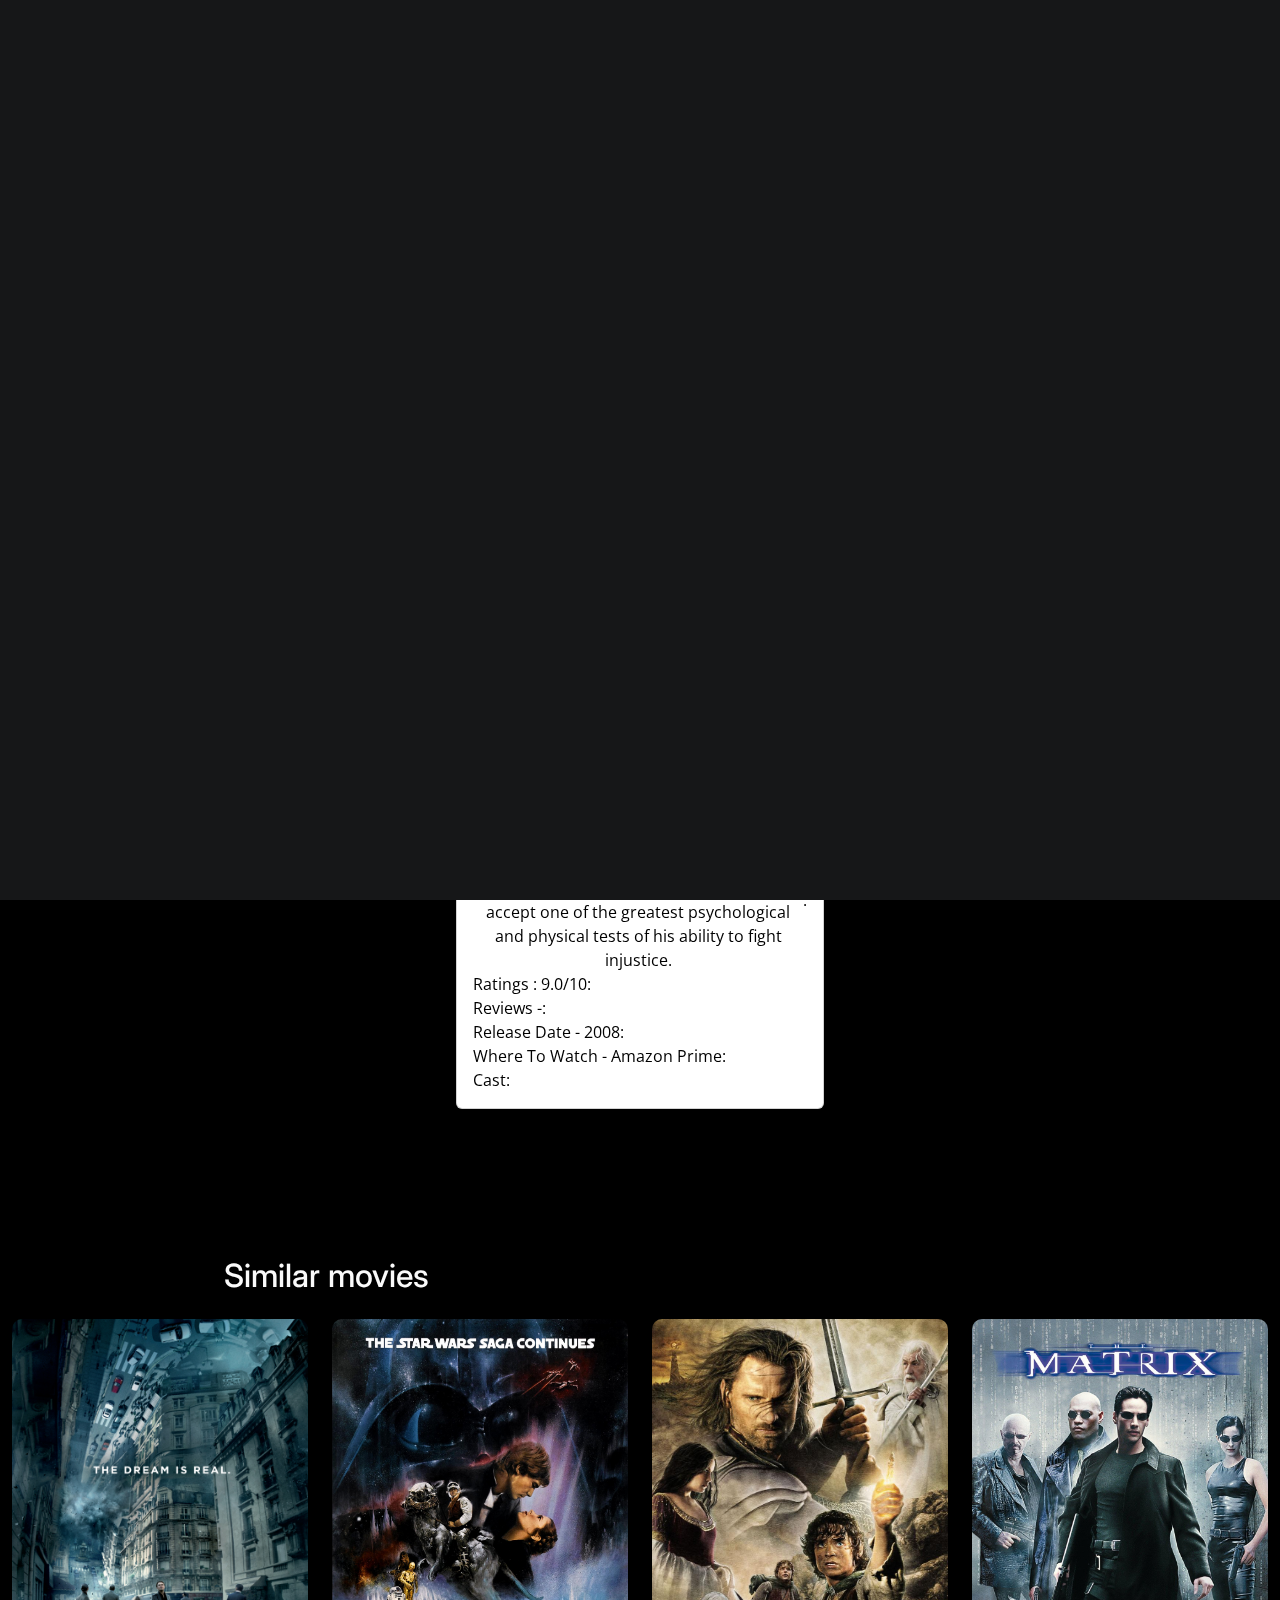
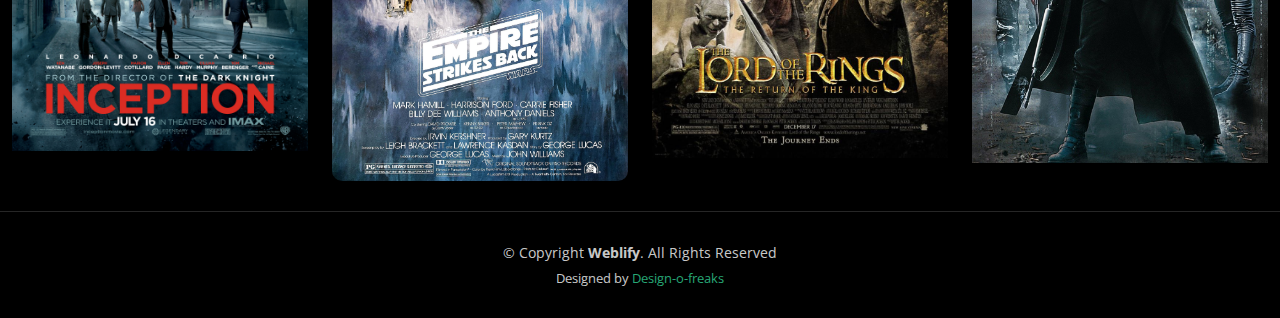
<file: dark.html>
<!DOCTYPE html>
<html lang="en">

<head>
  <meta charset="utf-8">
  <meta content="width=device-width, initial-scale=1.0" name="viewport">

  <title>The Dark Knight</title>
  <meta content="" name="description">
  <meta content="" name="keywords">

  <!-- Favicons -->
  <!-- <link href="assets/img/favicon.png" rel="icon"> -->
  <link href="assets/img/apple-touch-icon.png" rel="apple-touch-icon">

  <!-- Google Fonts -->
  <link rel="preconnect" href="https://fonts.googleapis.com">
  <link rel="preconnect" href="https://fonts.gstatic.com" crossorigin>
  <link href="https://fonts.googleapis.com/css2?family=Open+Sans:ital,wght@0,300;0,400;0,500;0,600;0,700;1,300;1,400;1,600;1,700&family=Inter:ital,wght@0,300;0,400;0,500;0,600;0,700;1,300;1,400;1,500;1,600;1,700&family=Cardo:ital,wght@0,400;0,700;1,400&display=swap" rel="stylesheet">

  <!-- Vendor CSS Files -->
  <link href="assets/vendor/bootstrap/css/bootstrap.min.css" rel="stylesheet">
  <link href="assets/vendor/bootstrap-icons/bootstrap-icons.css" rel="stylesheet">
  <link href="assets/vendor/swiper/swiper-bundle.min.css" rel="stylesheet">
  <link href="assets/vendor/glightbox/css/glightbox.min.css" rel="stylesheet">
  <link href="assets/vendor/aos/aos.css" rel="stylesheet">

  <!-- Template Main CSS File -->
  <link href="assets/css/main.css" rel="stylesheet">

  
</head>

<body>

  <!-- ======= Header ======= -->
  <header id="header" class="header d-flex align-items-center fixed-top">
    <div class="container-fluid d-flex align-items-center justify-content-between">

      <a href="index.html" class="logo d-flex align-items-center  me-auto me-lg-0">
        <!-- Uncomment the line below if you also wish to use an image logo -->
        <!-- <img src="assets/img/logo.png" alt=""> -->
        <i class="bi bi-camera"></i>
        <h1>Weblify</h1>
      </a>

      <nav id="navbar" class="navbar">
        <ul>
          <li><a href="index.html" class="active">Home</a></li>
          <li><a href="about.html">About</a></li>
          <li class="dropdown"><a href="#"><span>Category</span> <i class="bi bi-chevron-down dropdown-indicator"></i></a>
            <ul>
              <li><a href="horror.html">Horror</a></li>
              <li><a href="action.html">Action</a></li>
              <li><a href="animation.html">Anime</a></li>
              <li><a href="mysteries.html">Thriller</a></li>
              <li><a href="romcom.html">Romantic-comedy</a></li>
             
         
        </ul>
      </nav><!-- .navbar -->

      <div class="header-social-links">
        <a href="https://www.facebook.com/petrichor.iitpkd" class="facebook" target="_blank"><i class="bi bi-facebook"></i></a>
        <a href="https://instagram.com/petrichor.iitpkd?igshid=MDM4ZDc5MmU=" class="instagram" target="_blank"><i class="bi bi-instagram"></i></a>
        <a href="#" class="linkedin"><i class="bi bi-linkedin"></i></i></a>
      </div>
      <i class="mobile-nav-toggle mobile-nav-show bi bi-list"></i>
      <i class="mobile-nav-toggle mobile-nav-hide d-none bi bi-x"></i>

    </div>
  </header><!-- End Header -->

  <main id="main" data-aos="fade" data-aos-delay="1500">

    <!-- ======= End Page Header ======= -->
    <div class="page-header d-flex align-items-center">
      <div class="container position-relative">
        <div class="row d-flex justify-content-center">
          <div class="col-lg-6 text-center">
            
            <div class="container">
              <section class="mx-auto my-5" style="max-width: 23rem;">
                  
                <div class="card booking-card v-2 mt-2 mb-4 rounded-bottom">
                  <div class="bg-image hover-overlay ripple ripple-surface ripple-surface-light" data-mdb-ripple-color="light">
                    <img src="assets/img/gallery/dark.jpg" class="img-fluid">
                    <a href="#!">
                      <div class="mask" style="background-color: rgba(251, 251, 251, 0.15);"></div>
                    </a>
                  </div>
                  <div class="card-body">
                    <h4 class="card-title font-weight-bold"><a>The Dark Knight</a></h4>
                    
                    <!-- <p class="card-text">Some quick example text to build on the card title and make up the bulk of the card's
                      content.</p> -->
                    <hr class="my-2">
                   
                    <ul class="list-unstyled d-flex justify-content-start align-items-center mb-0">
                      <li>Trailer : https://youtu.be/EXeTwQWrcwY </li>
                      
                      <li>
                        <div class="chip ms-0 me-0">:</div>
                      </li>
                    </ul>
                    <ul class="list-unstyled d-flex justify-content-start align-items-center mb-0">
                      <li>Duration : 2h 32m</li>
                      
                      <li>
                        <div class="chip ms-0 me-0">:</div>
                      </li>
                    </ul>
                    <ul class="list-unstyled d-flex justify-content-start align-items-center mb-0">
                      <li>Short description - When the menace known as the Joker wreaks havoc and chaos on the people of Gotham, Batman must accept one of the greatest psychological and physical tests of his ability to fight injustice.</li>
                      <li>
                        
                        <div class="chip ms-0 me-0">:</div>
                      </li>
                    </ul>
                    <ul class="list-unstyled d-flex justify-content-start align-items-center mb-0">
                      <li>Ratings : 9.0/10</li>
                      <li>
                        
                        <div class="chip ms-0 me-0">:</div>
                      </li>
                    </ul>
                    <ul class="list-unstyled d-flex justify-content-start align-items-center mb-0">
                      <li>Reviews - </li>
                      <li>
                        
                        <div class="chip ms-0 me-0">:</div>
                      </li>
                    </ul>
                    <ul class="list-unstyled d-flex justify-content-start align-items-center mb-0">
                      <li>Release Date - 2008</li>
                      <li>
                        
                        <div class="chip ms-0 me-0">:</div>
                      </li>
                    </ul>
                    <ul class="list-unstyled d-flex justify-content-start align-items-center mb-0">
                      <li>Where To Watch - Amazon Prime</li>
                      <li>
                        
                        <div class="chip ms-0 me-0">:</div>
                      </li>
                    </ul>
                    <ul class="list-unstyled d-flex justify-content-start align-items-center mb-0">
                      <li>Cast</li>
                      <li>
                        
                        <div class="chip ms-0 me-0">:</div>
                      </li>
                    </ul>
                  </div>
                </div>
                
              </section>
            </div>
          </div>
        </div>
      </div>
    </div><!-- End Page Header -->

    <!-- ======= Gallery Section ======= -->
    <section id="gallery" class="gallery">
      <div class="container-fluid">
        <div class="col-lg-6 text-center">
          <h2 class="my-4">Similar movies</h2>
        </div>

        <div class="row gy-4 justify-content-center">
          <div class="col-xl-3 col-lg-4 col-md-6">
            <div class="gallery-item h-100">
              <img src="assets/img/gallery/inception.jpg" class="img-fluid" alt="">
              <div class="gallery-links d-flex align-items-center justify-content-center">
                
                <a href="incept.html" class="details-link"><i class="bi bi-link-45deg"></i></a>
              </div>
            </div>
          </div><!-- End Gallery Item -->
          <div class="col-xl-3 col-lg-4 col-md-6">
            <div class="gallery-item h-100">
              <img src="assets/img/gallery/starwars.jpg" class="img-fluid" alt="">
              <div class="gallery-links d-flex align-items-center justify-content-center">
                
                <a href="star.html" class="details-link"><i class="bi bi-link-45deg"></i></a>
              </div>
            </div>
          </div><!-- End Gallery Item -->
          <div class="col-xl-3 col-lg-4 col-md-6">
            <div class="gallery-item h-100">
              <img src="assets/img/gallery/lord.jpg" class="img-fluid" alt="">
              <div class="gallery-links d-flex align-items-center justify-content-center">
                
                <a href="lord.html" class="details-link"><i class="bi bi-link-45deg"></i></a>
              </div>
            </div>
          </div><!-- End Gallery Item -->
          <div class="col-xl-3 col-lg-4 col-md-6">
            <div class="gallery-item h-100">
              <img src="assets/img/gallery/matrix.jpg" class="img-fluid" alt="">
              <div class="gallery-links d-flex align-items-center justify-content-center">
               
                <a href="matrix.html" class="details-link"><i class="bi bi-link-45deg"></i></a>
              </div>
            </div>
          </div><!-- End Gallery Item -->
          
          

        </div>

      </div>
    </section><!-- End Gallery Section -->

  </main><!-- End #main -->

  <!-- ======= Footer ======= -->
  <footer id="footer" class="footer">
    <div class="container">
      <div class="copyright">
        &copy; Copyright <strong><span>Weblify</span></strong>. All Rights Reserved
      </div>
      <div class="credits">
        
        Designed by <a href="">Design-o-freaks</a>
      </div>
    </div>
  </footer><!-- End Footer -->

  <a href="#" class="scroll-top d-flex align-items-center justify-content-center"><i class="bi bi-arrow-up-short"></i></a>

  <div id="preloader">
    <div class="line"></div>
  </div>

  <!-- Vendor JS Files -->
  <script src="assets/vendor/bootstrap/js/bootstrap.bundle.min.js"></script>
  <script src="assets/vendor/swiper/swiper-bundle.min.js"></script>
  <script src="assets/vendor/glightbox/js/glightbox.min.js"></script>
  <script src="assets/vendor/aos/aos.js"></script>
  <script src="assets/vendor/php-email-form/validate.js"></script>

  <!-- Template Main JS File -->
  <script src="assets/js/main.js"></script>

</body>

</html>
</file>
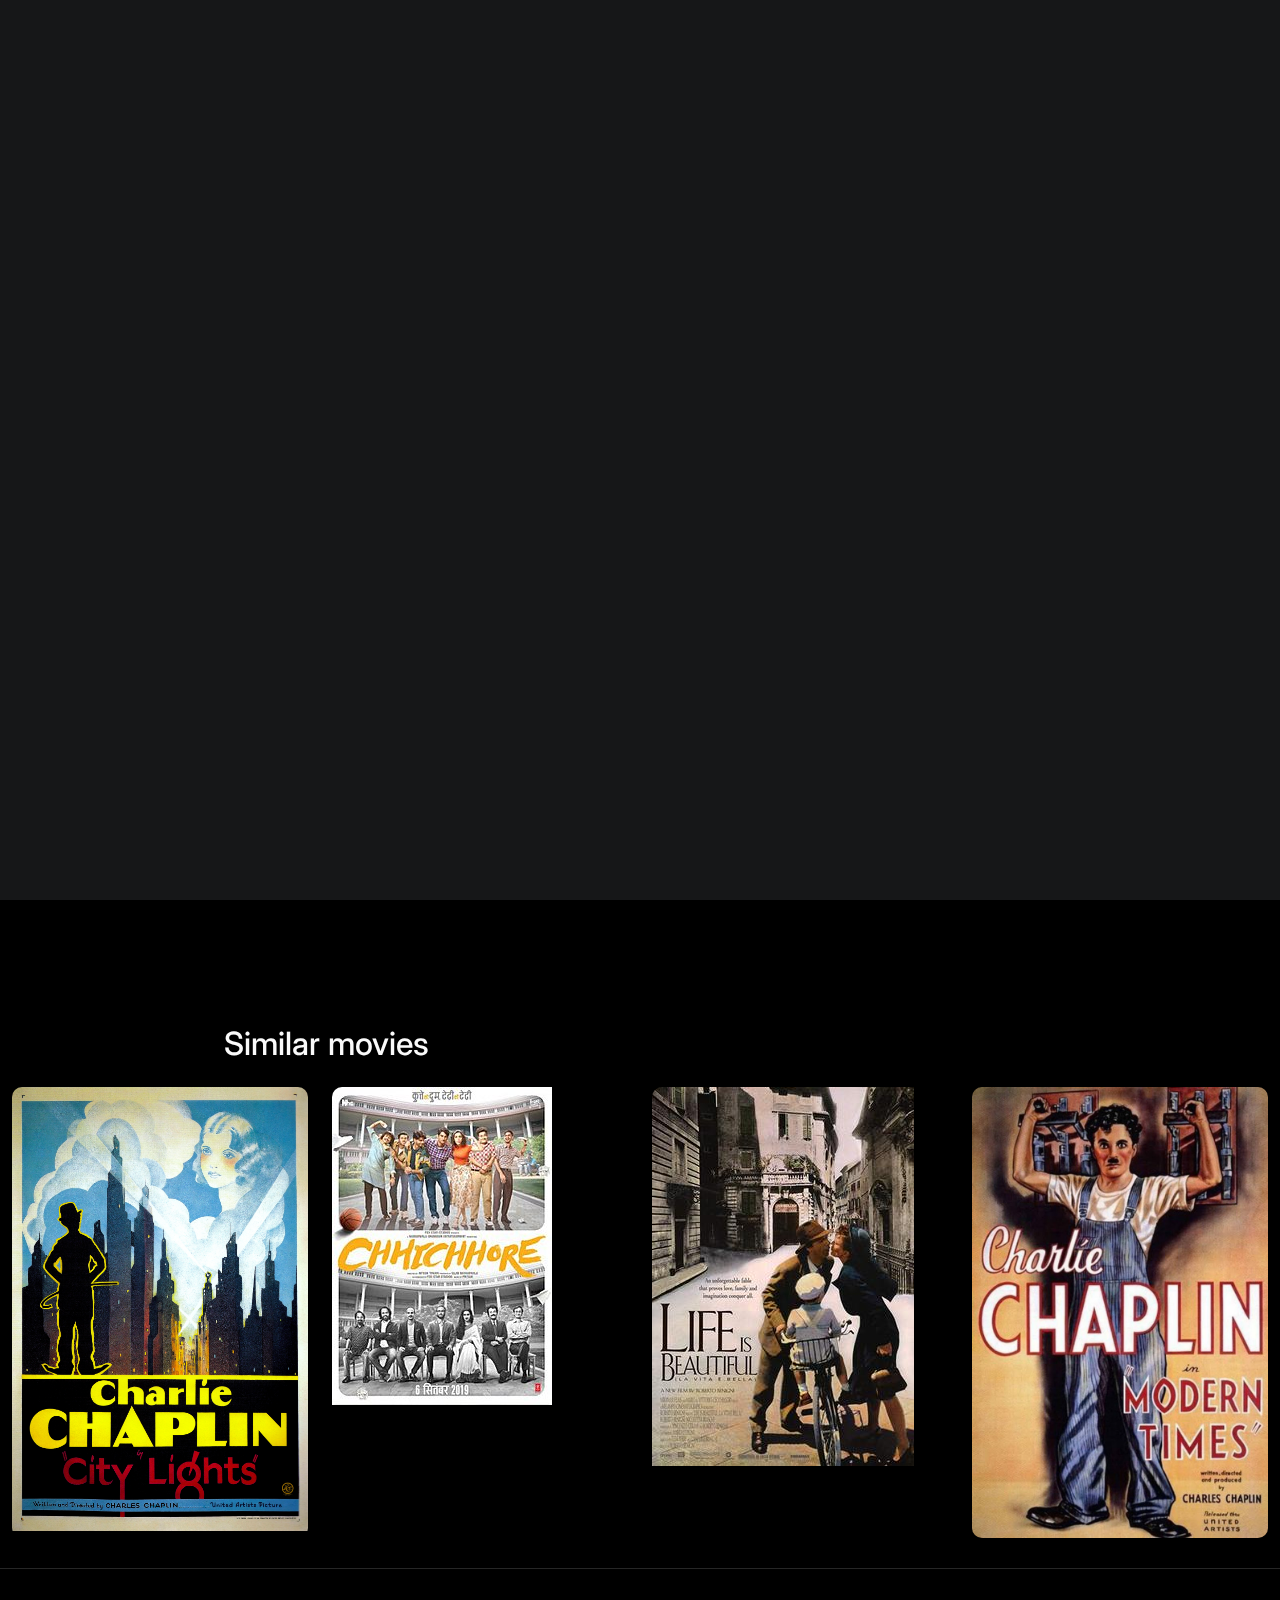
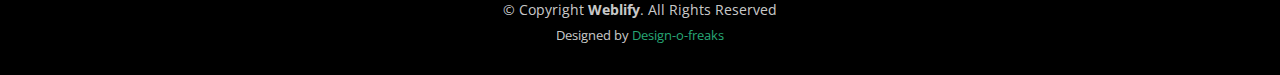
<file: forrest.html>
<!DOCTYPE html>
<html lang="en">

<head>
  <meta charset="utf-8">
  <meta content="width=device-width, initial-scale=1.0" name="viewport">

  <title>Forrest Gump</title>
  <meta content="" name="description">
  <meta content="" name="keywords">

  <!-- Favicons -->
  <!-- <link href="assets/img/favicon.png" rel="icon"> -->
  <link href="assets/img/apple-touch-icon.png" rel="apple-touch-icon">

  <!-- Google Fonts -->
  <link rel="preconnect" href="https://fonts.googleapis.com">
  <link rel="preconnect" href="https://fonts.gstatic.com" crossorigin>
  <link href="https://fonts.googleapis.com/css2?family=Open+Sans:ital,wght@0,300;0,400;0,500;0,600;0,700;1,300;1,400;1,600;1,700&family=Inter:ital,wght@0,300;0,400;0,500;0,600;0,700;1,300;1,400;1,500;1,600;1,700&family=Cardo:ital,wght@0,400;0,700;1,400&display=swap" rel="stylesheet">

  <!-- Vendor CSS Files -->
  <link href="assets/vendor/bootstrap/css/bootstrap.min.css" rel="stylesheet">
  <link href="assets/vendor/bootstrap-icons/bootstrap-icons.css" rel="stylesheet">
  <link href="assets/vendor/swiper/swiper-bundle.min.css" rel="stylesheet">
  <link href="assets/vendor/glightbox/css/glightbox.min.css" rel="stylesheet">
  <link href="assets/vendor/aos/aos.css" rel="stylesheet">

  <!-- Template Main CSS File -->
  <link href="assets/css/main.css" rel="stylesheet">

  
</head>

<body>

  <!-- ======= Header ======= -->
  <header id="header" class="header d-flex align-items-center fixed-top">
    <div class="container-fluid d-flex align-items-center justify-content-between">

      <a href="index.html" class="logo d-flex align-items-center  me-auto me-lg-0">
        <!-- Uncomment the line below if you also wish to use an image logo -->
        <!-- <img src="assets/img/logo.png" alt=""> -->
        <i class="bi bi-camera"></i>
        <h1>Weblify</h1>
      </a>

      <nav id="navbar" class="navbar">
        <ul>
          <li><a href="index.html" class="active">Home</a></li>
          <li><a href="about.html">About</a></li>
          <li class="dropdown"><a href="#"><span>Category</span> <i class="bi bi-chevron-down dropdown-indicator"></i></a>
            <ul>
              <li><a href="horror.html">Horror</a></li>
              <li><a href="action.html">Action</a></li>
              <li><a href="animation.html">Anime</a></li>
              <li><a href="mysteries.html">Thriller</a></li>
              <li><a href="romcom.html">Romantic-comedy</a></li>
             
         
        </ul>
      </nav><!-- .navbar -->

      <div class="header-social-links">
        <a href="https://www.facebook.com/petrichor.iitpkd" class="facebook" target="_blank"><i class="bi bi-facebook"></i></a>
        <a href="https://instagram.com/petrichor.iitpkd?igshid=MDM4ZDc5MmU=" class="instagram" target="_blank"><i class="bi bi-instagram"></i></a>
        <a href="#" class="linkedin"><i class="bi bi-linkedin"></i></i></a>
      </div>
      <i class="mobile-nav-toggle mobile-nav-show bi bi-list"></i>
      <i class="mobile-nav-toggle mobile-nav-hide d-none bi bi-x"></i>

    </div>
  </header><!-- End Header -->

  <main id="main" data-aos="fade" data-aos-delay="1500">

    <!-- ======= End Page Header ======= -->
    <div class="page-header d-flex align-items-center">
      <div class="container position-relative">
        <div class="row d-flex justify-content-center">
          <div class="col-lg-6 text-center">
            
            <div class="container">
              <section class="mx-auto my-5" style="max-width: 23rem;">
                  
                <div class="card booking-card v-2 mt-2 mb-4 rounded-bottom">
                  <div class="bg-image hover-overlay ripple ripple-surface ripple-surface-light" data-mdb-ripple-color="light">
                    <img src="assets/img/gallery/forest.jpg" class="img-fluid">
                    <a href="#!">
                      <div class="mask" style="background-color: rgba(251, 251, 251, 0.15);"></div>
                    </a>
                  </div>
                  <div class="card-body">
                    <h4 class="card-title font-weight-bold"><a>Forrest Gump</a></h4>
                    
                    <!-- <p class="card-text">Some quick example text to build on the card title and make up the bulk of the card's
                      content.</p> -->
                    <hr class="my-2">
                   
                    <ul class="list-unstyled d-flex justify-content-start align-items-center mb-0">
                      <li>Trailer : https://youtu.be/bLvqoHBptjg</li>
                      
                      <li>
                        <div class="chip ms-0 me-0">:</div>
                      </li>
                    </ul>
                    <ul class="list-unstyled d-flex justify-content-start align-items-center mb-0">
                      <li>Duration : 2h 22m</li>
                      
                      <li>
                        <div class="chip ms-0 me-0">:</div>
                      </li>
                    </ul>
                    <ul class="list-unstyled d-flex justify-content-start align-items-center mb-0">
                      <li>Short description : The presidencies of Kennedy and Johnson, the Vietnam War, the Watergate scandal and other historical events unfold from the perspective of an Alabama man with an IQ of 75, whose only desire is to be reunited with his childhood sweetheart</li>
                      <li>
                        
                        <div class="chip ms-0 me-0">:</div>
                      </li>
                    </ul>
                    <ul class="list-unstyled d-flex justify-content-start align-items-center mb-0">
                      <li>Ratings : 8.8/10</li>
                      <li>
                        
                        <div class="chip ms-0 me-0">:</div>
                      </li>
                    </ul>
                    <ul class="list-unstyled d-flex justify-content-start align-items-center mb-0">
                      <li>reviews</li>
                      <li>
                        
                        <div class="chip ms-0 me-0">:</div>
                      </li>
                    </ul>
                    <ul class="list-unstyled d-flex justify-content-start align-items-center mb-0">
                      <li>Release Date : 1994</li>
                      <li>
                        
                        <div class="chip ms-0 me-0">:</div>
                      </li>
                    </ul>
                    <ul class="list-unstyled d-flex justify-content-start align-items-center mb-0">
                      <li>Where To Watch</li>
                      <li>
                        
                        <div class="chip ms-0 me-0">:</div>
                      </li>
                    </ul>
                    <ul class="list-unstyled d-flex justify-content-start align-items-center mb-0">
                      <li>Cast</li>
                      <li>
                        
                        <div class="chip ms-0 me-0">:</div>
                      </li>
                    </ul>
                  </div>
                </div>
                
              </section>
            </div>
          </div>
        </div>
      </div>
    </div><!-- End Page Header -->

    <!-- ======= Gallery Section ======= -->
    <!-- ======= Gallery Section ======= -->
    <section id="gallery" class="gallery">
        <div class="container-fluid">
          <div class="col-lg-6 text-center">
            <h2 class="my-4">Similar movies</h2>
          </div>
  
          <div class="row gy-4 justify-content-center">
            <div class="col-xl-3 col-lg-4 col-md-6">
              <div class="gallery-item h-100">
                <img src="assets/img/gallery/city.jpg" class="img-fluid" alt="">
                <div class="gallery-links d-flex align-items-center justify-content-center">
                  
                  <a href="city.html" class="details-link"><i class="bi bi-link-45deg"></i></a>
                </div>
              </div>
            </div><!-- End Gallery Item -->
            <div class="col-xl-3 col-lg-4 col-md-6">
              <div class="gallery-item h-100">
                <img src="assets/img/gallery/chhich.jpg" class="img-fluid" alt="">
                <div class="gallery-links d-flex align-items-center justify-content-center">
                  
                  <a href="chichore.html" class="details-link"><i class="bi bi-link-45deg"></i></a>
                </div>
              </div>
            </div><!-- End Gallery Item -->
            <div class="col-xl-3 col-lg-4 col-md-6">
              <div class="gallery-item h-100">
                <img src="assets/img/gallery/life.jpg" class="img-fluid" alt="">
                <div class="gallery-links d-flex align-items-center justify-content-center">
                  
                  <a href="life.html" class="details-link"><i class="bi bi-link-45deg"></i></a>
                </div>
              </div>
            </div><!-- End Gallery Item -->
            <div class="col-xl-3 col-lg-4 col-md-6">
              <div class="gallery-item h-100">
                <img src="assets/img/gallery/modern.jpg" class="img-fluid" alt="">
                <div class="gallery-links d-flex align-items-center justify-content-center">
                 
                  <a href="modern.html" class="details-link"><i class="bi bi-link-45deg"></i></a>
                </div>
              </div>
            </div><!-- End Gallery Item -->
            
            
  
          </div>
  
        </div>
      </section><!-- End Gallery Section -->

  </main><!-- End #main -->

  <!-- ======= Footer ======= -->
  <footer id="footer" class="footer">
    <div class="container">
      <div class="copyright">
        &copy; Copyright <strong><span>Weblify</span></strong>. All Rights Reserved
      </div>
      <div class="credits">
        
        Designed by <a href="">Design-o-freaks</a>
      </div>
    </div>
  </footer><!-- End Footer -->

  <a href="#" class="scroll-top d-flex align-items-center justify-content-center"><i class="bi bi-arrow-up-short"></i></a>

  <div id="preloader">
    <div class="line"></div>
  </div>

  <!-- Vendor JS Files -->
  <script src="assets/vendor/bootstrap/js/bootstrap.bundle.min.js"></script>
  <script src="assets/vendor/swiper/swiper-bundle.min.js"></script>
  <script src="assets/vendor/glightbox/js/glightbox.min.js"></script>
  <script src="assets/vendor/aos/aos.js"></script>
  <script src="assets/vendor/php-email-form/validate.js"></script>

  <!-- Template Main JS File -->
  <script src="assets/js/main.js"></script>

</body>

</html>
</file>
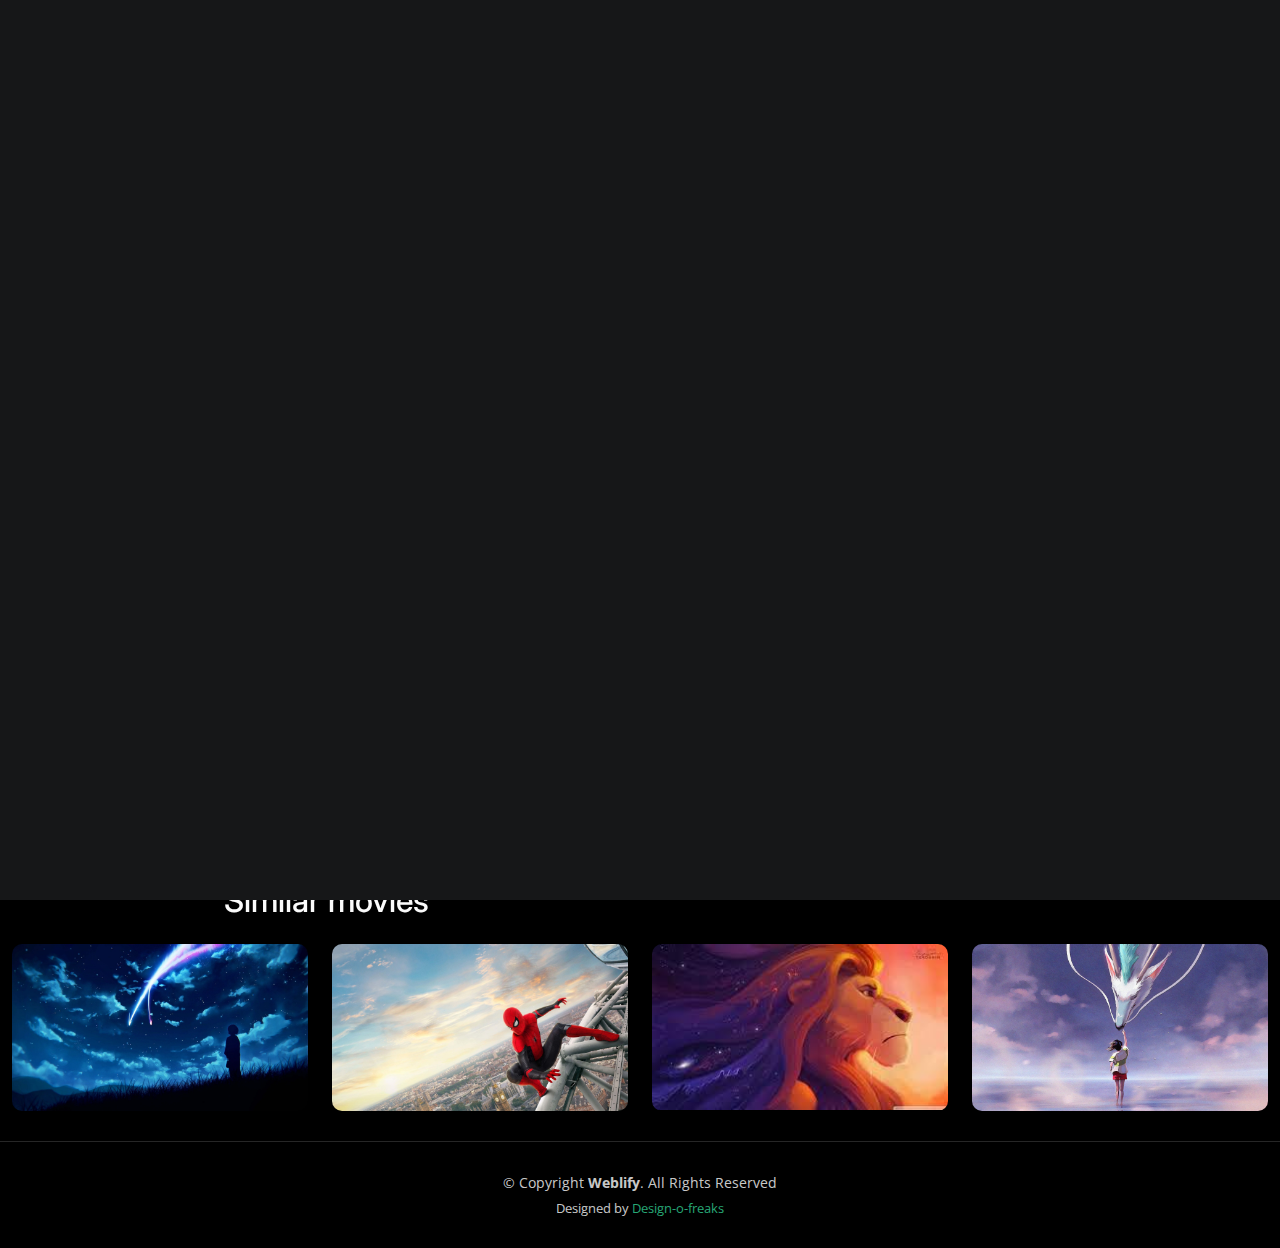
<file: gof.html>
<!DOCTYPE html>
<html lang="en">

<head>
  <meta charset="utf-8">
  <meta content="width=device-width, initial-scale=1.0" name="viewport">

  <title>Grave of Fireflies (1988)</title>
  <meta content="" name="description">
  <meta content="" name="keywords">

  <!-- Favicons -->
  <!-- <link href="assets/img/favicon.png" rel="icon"> -->
  <link href="assets/img/apple-touch-icon.png" rel="apple-touch-icon">

  <!-- Google Fonts -->
  <link rel="preconnect" href="https://fonts.googleapis.com">
  <link rel="preconnect" href="https://fonts.gstatic.com" crossorigin>
  <link href="https://fonts.googleapis.com/css2?family=Open+Sans:ital,wght@0,300;0,400;0,500;0,600;0,700;1,300;1,400;1,600;1,700&family=Inter:ital,wght@0,300;0,400;0,500;0,600;0,700;1,300;1,400;1,500;1,600;1,700&family=Cardo:ital,wght@0,400;0,700;1,400&display=swap" rel="stylesheet">

  <!-- Vendor CSS Files -->
  <link href="assets/vendor/bootstrap/css/bootstrap.min.css" rel="stylesheet">
  <link href="assets/vendor/bootstrap-icons/bootstrap-icons.css" rel="stylesheet">
  <link href="assets/vendor/swiper/swiper-bundle.min.css" rel="stylesheet">
  <link href="assets/vendor/glightbox/css/glightbox.min.css" rel="stylesheet">
  <link href="assets/vendor/aos/aos.css" rel="stylesheet">

  <!-- Template Main CSS File -->
  <link href="assets/css/main.css" rel="stylesheet">

  
</head>

<body>

  <!-- ======= Header ======= -->
  <header id="header" class="header d-flex align-items-center fixed-top">
    <div class="container-fluid d-flex align-items-center justify-content-between">

      <a href="index.html" class="logo d-flex align-items-center  me-auto me-lg-0">
        <!-- Uncomment the line below if you also wish to use an image logo -->
        <!-- <img src="assets/img/logo.png" alt=""> -->
        <i class="bi bi-camera"></i>
        <h1>Weblify</h1>
      </a>
      <nav id="navbar" class="navbar">
        <ul>
          <li><a href="index.html" class="active">Home</a></li>
          <li><a href="about.html">About</a></li>
          <li class="dropdown"><a href="#"><span>Category</span> <i class="bi bi-chevron-down dropdown-indicator"></i></a>
            <ul>
              <li><a href="horror.html">Horror</a></li>
              <li><a href="action.html">Action</a></li>
              <li><a href="animation.html">Anime</a></li>
              <li><a href="mysteries.html">Thriller</a></li>
              <li><a href="romcom.html">Romantic-comedy</a></li>
             
         
        </ul>
      </nav><!-- .navbar -->

      <div class="header-social-links">
        <a href="https://www.facebook.com/petrichor.iitpkd" class="facebook" target="_blank"><i class="bi bi-facebook"></i></a>
        <a href="https://instagram.com/petrichor.iitpkd?igshid=MDM4ZDc5MmU=" class="instagram" target="_blank"><i class="bi bi-instagram"></i></a>
        <a href="#" class="linkedin"><i class="bi bi-linkedin"></i></i></a>
      </div>
      <i class="mobile-nav-toggle mobile-nav-show bi bi-list"></i>
      <i class="mobile-nav-toggle mobile-nav-hide d-none bi bi-x"></i>

    </div>
  </header><!-- End Header -->

  <main id="main" data-aos="fade" data-aos-delay="1500">

    <!-- ======= End Page Header ======= -->
    <div class="page-header d-flex align-items-center">
      <div class="container position-relative">
        <div class="row d-flex justify-content-center">
          <div class="col-lg-6 text-center">
            
            <div class="container">
              <section class="mx-auto my-5" style="max-width: 23rem;">
                  
                <div class="card booking-card v-2 mt-2 mb-4 rounded-bottom">
                  <div class="bg-image hover-overlay ripple ripple-surface ripple-surface-light" data-mdb-ripple-color="light">
                    <img src="assets/img/gallery/firefiles.webp" class="img-fluid">
                    <a href="#!">
                      <div class="mask" style="background-color: rgba(251, 251, 251, 0.15);"></div>
                    </a>
                  </div>
                  <div class="card-body">
                    <h4 class="card-title font-weight-bold"><a>Grave of firefiles</a></h4>
                    
                    <p class="card-text">Some quick example text to build on the card title and make up the bulk of the card's
                      content.</p>
                    <hr class="my-2">
                   
                    <ul class="list-unstyled d-flex justify-content-start align-items-center mb-0">
                      <li>Trailer</li>
                      
                      <li>
                        <div class="chip ms-0 me-0">:</div>
                      </li>
                    </ul>
                    <ul class="list-unstyled d-flex justify-content-start align-items-center mb-0">
                      <li>Duration</li>
                      
                      <li>
                        <div class="chip ms-0 me-0">:</div>
                      </li>
                    </ul>
                    <ul class="list-unstyled d-flex justify-content-start align-items-center mb-0">
                      <li>Short description</li>
                      <li>
                        
                        <div class="chip ms-0 me-0">:</div>
                      </li>
                    </ul>
                    <ul class="list-unstyled d-flex justify-content-start align-items-center mb-0">
                      <li>ratings</li>
                      <li>
                        
                        <div class="chip ms-0 me-0">:</div>
                      </li>
                    </ul>
                    <ul class="list-unstyled d-flex justify-content-start align-items-center mb-0">
                      <li>reviews</li>
                      <li>
                        
                        <div class="chip ms-0 me-0">:</div>
                      </li>
                    </ul>
                    <ul class="list-unstyled d-flex justify-content-start align-items-center mb-0">
                      <li>release date</li>
                      <li>
                        
                        <div class="chip ms-0 me-0">:</div>
                      </li>
                    </ul>
                    <ul class="list-unstyled d-flex justify-content-start align-items-center mb-0">
                      <li>Where To Watch</li>
                      <li>
                        
                        <div class="chip ms-0 me-0">:</div>
                      </li>
                    </ul>
                    <ul class="list-unstyled d-flex justify-content-start align-items-center mb-0">
                      <li>Cast</li>
                      <li>
                        
                        <div class="chip ms-0 me-0">:</div>
                      </li>
                    </ul>
                  </div>
                </div>
                
              </section>
            </div>
          </div>
        </div>
      </div>
    </div><!-- End Page Header -->

    <!-- ======= Gallery Section ======= -->
    <section id="gallery" class="gallery">
      <div class="container-fluid">
        <div class="col-lg-6 text-center">
          <h2 class="my-4">Similar movies</h2>
        </div>

        <div class="row gy-4 justify-content-center">
          <div class="col-xl-3 col-lg-4 col-md-6">
            <div class="gallery-item h-100">
              <img src="assets/img/gallery/your name.webp" class="img-fluid" alt="">
              <div class="gallery-links d-flex align-items-center justify-content-center">
                
                <a href="yourname.html" class="details-link"><i class="bi bi-link-45deg"></i></a>
              </div>
            </div>
          </div><!-- End Gallery Item -->
          <div class="col-xl-3 col-lg-4 col-md-6">
            <div class="gallery-item h-100">
              <img src="assets/img/gallery/spiderman.jpg" class="img-fluid" alt="">
              <div class="gallery-links d-flex align-items-center justify-content-center">
                
                <a href="spiderman.html" class="details-link"><i class="bi bi-link-45deg"></i></a>
              </div>
            </div>
          </div><!-- End Gallery Item -->
          <div class="col-xl-3 col-lg-4 col-md-6">
            <div class="gallery-item h-100">
              <img src="assets/img/gallery/lion.jpg" class="img-fluid" alt="">
              <div class="gallery-links d-flex align-items-center justify-content-center">
                
                <a href="lion.html" class="details-link"><i class="bi bi-link-45deg"></i></a>
              </div>
            </div>
          </div><!-- End Gallery Item -->
          <div class="col-xl-3 col-lg-4 col-md-6">
            <div class="gallery-item h-100">
              <img src="assets/img/gallery/spirited.jpg" class="img-fluid" alt="">
              <div class="gallery-links d-flex align-items-center justify-content-center">
               
                <a href="spirited.html" class="details-link"><i class="bi bi-link-45deg"></i></a>
              </div>
            </div>
          </div><!-- End Gallery Item -->
          
          

        </div>

      </div>
    </section><!-- End Gallery Section -->

  </main><!-- End #main -->

  <!-- ======= Footer ======= -->
  <footer id="footer" class="footer">
    <div class="container">
      <div class="copyright">
        &copy; Copyright <strong><span>Weblify</span></strong>. All Rights Reserved
      </div>
      <div class="credits">
        
        Designed by <a href="">Design-o-freaks</a>
      </div>
    </div>
  </footer><!-- End Footer -->

  <a href="#" class="scroll-top d-flex align-items-center justify-content-center"><i class="bi bi-arrow-up-short"></i></a>

  <div id="preloader">
    <div class="line"></div>
  </div>

  <!-- Vendor JS Files -->
  <script src="assets/vendor/bootstrap/js/bootstrap.bundle.min.js"></script>
  <script src="assets/vendor/swiper/swiper-bundle.min.js"></script>
  <script src="assets/vendor/glightbox/js/glightbox.min.js"></script>
  <script src="assets/vendor/aos/aos.js"></script>
  <script src="assets/vendor/php-email-form/validate.js"></script>

  <!-- Template Main JS File -->
  <script src="assets/js/main.js"></script>

</body>

</html>
</file>
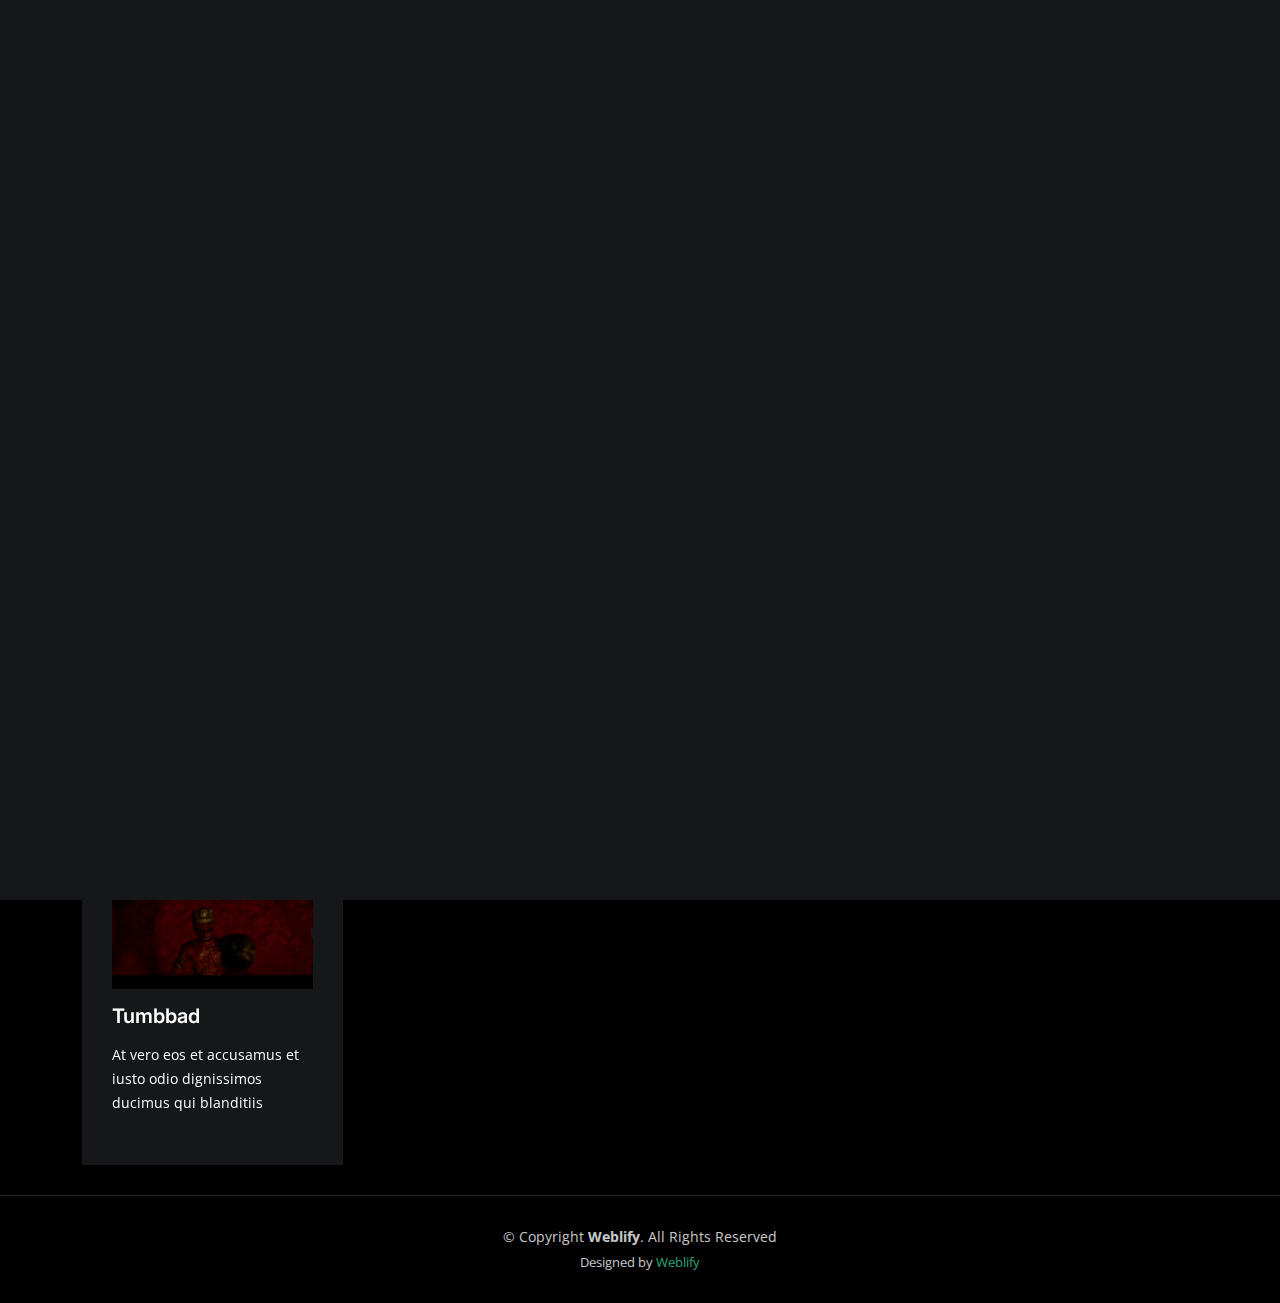
<file: horror.html>
<!DOCTYPE html>
<html lang="en">

<head>
  <meta charset="utf-8">
  <meta content="width=device-width, initial-scale=1.0" name="viewport">

  <title>Weblify</title>
  <meta content="" name="description">
  <meta content="" name="keywords">

  <!-- Favicons -->
  <link href="assets/img/favicon.png" rel="icon">
  <link href="assets/img/apple-touch-icon.png" rel="apple-touch-icon">

  <!-- Google Fonts -->
  <link rel="preconnect" href="https://fonts.googleapis.com">
  <link rel="preconnect" href="https://fonts.gstatic.com" crossorigin>
  <link href="https://fonts.googleapis.com/css2?family=Open+Sans:ital,wght@0,300;0,400;0,500;0,600;0,700;1,300;1,400;1,600;1,700&family=Inter:ital,wght@0,300;0,400;0,500;0,600;0,700;1,300;1,400;1,500;1,600;1,700&family=Cardo:ital,wght@0,400;0,700;1,400&display=swap" rel="stylesheet">

  <!-- Vendor CSS Files -->
  <link href="assets/vendor/bootstrap/css/bootstrap.min.css" rel="stylesheet">
  <link href="assets/vendor/bootstrap-icons/bootstrap-icons.css" rel="stylesheet">
  <link href="assets/vendor/swiper/swiper-bundle.min.css" rel="stylesheet">
  <link href="assets/vendor/glightbox/css/glightbox.min.css" rel="stylesheet">
  <link href="assets/vendor/aos/aos.css" rel="stylesheet">

  <!-- Template Main CSS File -->
  <link href="assets/css/main.css" rel="stylesheet">

 
</head>

<body>

  <!-- ======= Header ======= -->
  <header id="header" class="header d-flex align-items-center fixed-top">
    <div class="container-fluid d-flex align-items-center justify-content-between">

      <a href="index.html" class="logo d-flex align-items-center  me-auto me-lg-0">
        <!-- Uncomment the line below if you also wish to use an image logo -->
        <!-- <img src="assets/img/logo.png" alt=""> -->
        <i class="bi bi-camera"></i>
        <h1>Weblify</h1>
      </a>

      <nav id="navbar" class="navbar">
        <ul>
          <li><a href="index.html">Home</a></li>
          <li><a href="about.html">About</a></li>
          
             
      </nav><!-- .navbar -->

      <div class="header-social-links">
        <a href="https://www.facebook.com/petrichor.iitpkd" class="facebook" target="_blank"><i class="bi bi-facebook"></i></a>
        <a href="https://instagram.com/petrichor.iitpkd?igshid=MDM4ZDc5MmU=" class="instagram" target="_blank"><i class="bi bi-instagram"></i></a>
        <a href="#" class="linkedin"><i class="bi bi-linkedin"></i></i></a>
      </div>
      <i class="mobile-nav-toggle mobile-nav-show bi bi-list"></i>
      <i class="mobile-nav-toggle mobile-nav-hide d-none bi bi-x"></i>

    </div>
  </header><!-- End Header -->

  <main id="main" data-aos="fade" data-aos-delay="1500">

    <!-- ======= End Page Header ======= -->
    <div class="page-header d-flex align-items-center">
      <div class="container position-relative">
        <div class="row d-flex justify-content-center">
          <div class="col-lg-6 text-center">
            <h2>Horror Movies</h2>
            <p>Odio et unde deleniti. Deserunt numquam exercitationem. Officiis quo odio sint voluptas consequatur ut a odio voluptatem. Sit dolorum debitis veritatis natus dolores. Quasi ratione sint. Sit quaerat ipsum dolorem.</p>

          

          </div>
        </div>
      </div>
    </div><!-- End Page Header -->

    <!-- ======= Services Section ======= -->
    <section id="services" class="services">
      <div class="container">

        <div class="row gy-4">

          <div class="col-xl-3 col-md-6 d-flex">
            <div class="service-item position-relative">
              <img src="assets/img/gallery/thing.jpg" class="img-fluid" alt="">
              <h4><a href="thing.html" class="stretched-link">The Thing</a></h4>
              <p>A research team in Antarctica is hunted by a shape-shifting alien that assumes the appearance of its victims.</p>
            </div>
          </div><!-- End Service Item -->

          <div class="col-xl-3 col-md-6 d-flex">
            <div class="service-item position-relative">
              <img src="assets/img/gallery/alien.jpg" class="img-fluid" alt="">
              <h4><a href="alien.html" class="stretched-link">Alien</a></h4>
              <p>The crew of a commercial spacecraft encounter a deadly lifeform after investigating an unknown transmission.</p>
            </div>
          </div><!-- End Service Item -->

          <div class="col-xl-3 col-md-6 d-flex">
            <div class="service-item position-relative">
              <img src="assets/img/gallery/shining.jpg" class="img-fluid" alt="">
              <h4><a href="shining.html" class="stretched-link">The Shining</a></h4>
              <p>A family heads to an isolated hotel for the winter where a sinister presence influences the father into violence, while his psychic son sees horrific forebodings from both past and future.</p>
            </div>
          </div><!-- End Service Item -->

          <div class="col-xl-3 col-md-6 d-flex">
            <div class="service-item position-relative">
              <img src="assets/img/gallery/pyscho.webp" class="img-fluid" alt="">
              <h4><a href="pyscho.html" class="stretched-link"> Psycho</a></h4>
              <p>A Phoenix secretary embezzles $40,000 from her employer's client, goes on the run and checks into a remote motel run by a young man under the domination of his mother.</p>
            </div>
          </div><!-- End Service Item -->
          <div class="col-xl-3 col-md-6 d-flex">
            <div class="service-item position-relative">
              <img src="assets/img/gallery/wp7319238.webp" class="img-fluid" alt="">
              <h4><a href="tumbad.html" class="stretched-link">Tumbbad</a></h4>
              <p>At vero eos et accusamus et iusto odio dignissimos ducimus qui blanditiis</p>
            </div>
          </div>

        </div>

      </div>
    </section><!-- End Services Section -->

    

  </main><!-- End #main -->

  <!-- ======= Footer ======= -->
  <footer id="footer" class="footer">
    <div class="container">
      <div class="copyright">
        &copy; Copyright <strong><span>Weblify</span></strong>. All Rights Reserved
      </div>
      <div class="credits">
       
        Designed by <a href="">Weblify</a>
      </div>
    </div>
  </footer><!-- End Footer -->

  <a href="#" class="scroll-top d-flex align-items-center justify-content-center"><i class="bi bi-arrow-up-short"></i></a>

  <div id="preloader">
    <div class="line"></div>
  </div>

  <!-- Vendor JS Files -->
  <script src="assets/vendor/bootstrap/js/bootstrap.bundle.min.js"></script>
  <script src="assets/vendor/swiper/swiper-bundle.min.js"></script>
  <script src="assets/vendor/glightbox/js/glightbox.min.js"></script>
  <script src="assets/vendor/aos/aos.js"></script>
  <script src="assets/vendor/php-email-form/validate.js"></script>

  <!-- Template Main JS File -->
  <script src="assets/js/main.js"></script>

</body>

</html>
</file>
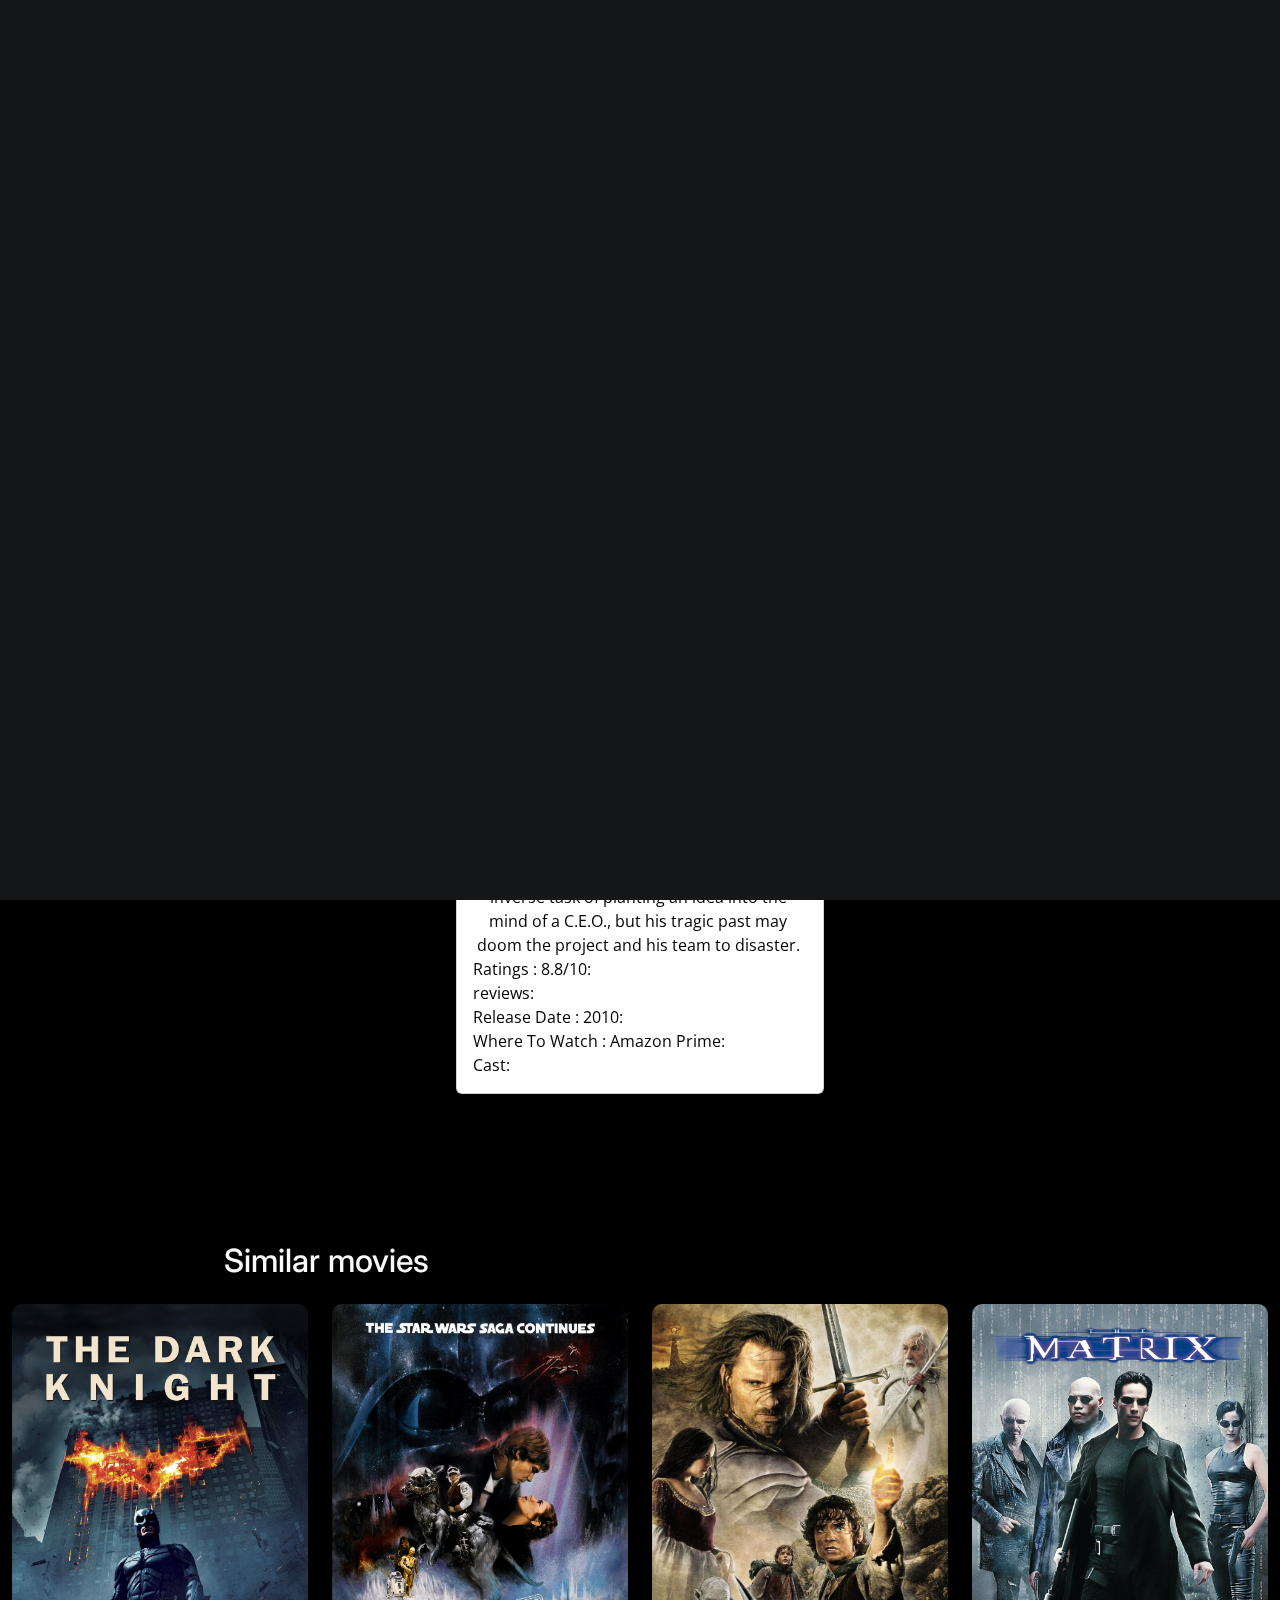
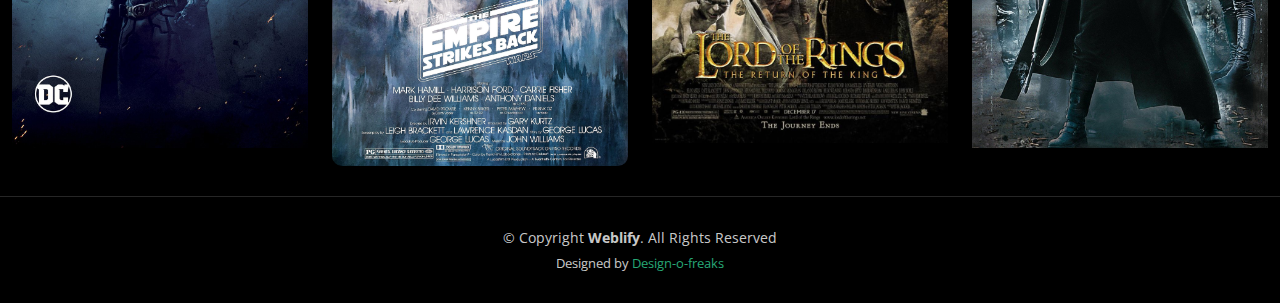
<file: incept.html>
<!DOCTYPE html>
<html lang="en">

<head>
  <meta charset="utf-8">
  <meta content="width=device-width, initial-scale=1.0" name="viewport">

  <title>Inception</title>
  <meta content="" name="description">
  <meta content="" name="keywords">

  <!-- Favicons -->
  <!-- <link href="assets/img/favicon.png" rel="icon"> -->
  <link href="assets/img/apple-touch-icon.png" rel="apple-touch-icon">

  <!-- Google Fonts -->
  <link rel="preconnect" href="https://fonts.googleapis.com">
  <link rel="preconnect" href="https://fonts.gstatic.com" crossorigin>
  <link href="https://fonts.googleapis.com/css2?family=Open+Sans:ital,wght@0,300;0,400;0,500;0,600;0,700;1,300;1,400;1,600;1,700&family=Inter:ital,wght@0,300;0,400;0,500;0,600;0,700;1,300;1,400;1,500;1,600;1,700&family=Cardo:ital,wght@0,400;0,700;1,400&display=swap" rel="stylesheet">

  <!-- Vendor CSS Files -->
  <link href="assets/vendor/bootstrap/css/bootstrap.min.css" rel="stylesheet">
  <link href="assets/vendor/bootstrap-icons/bootstrap-icons.css" rel="stylesheet">
  <link href="assets/vendor/swiper/swiper-bundle.min.css" rel="stylesheet">
  <link href="assets/vendor/glightbox/css/glightbox.min.css" rel="stylesheet">
  <link href="assets/vendor/aos/aos.css" rel="stylesheet">

  <!-- Template Main CSS File -->
  <link href="assets/css/main.css" rel="stylesheet">

  
</head>

<body>

  <!-- ======= Header ======= -->
  <header id="header" class="header d-flex align-items-center fixed-top">
    <div class="container-fluid d-flex align-items-center justify-content-between">

      <a href="index.html" class="logo d-flex align-items-center  me-auto me-lg-0">
        <!-- Uncomment the line below if you also wish to use an image logo -->
        <!-- <img src="assets/img/logo.png" alt=""> -->
        <i class="bi bi-camera"></i>
        <h1>Weblify</h1>
      </a>

      <nav id="navbar" class="navbar">
        <ul>
          <li><a href="index.html" class="active">Home</a></li>
          <li><a href="about.html">About</a></li>
          <li class="dropdown"><a href="#"><span>Category</span> <i class="bi bi-chevron-down dropdown-indicator"></i></a>
            <ul>
              <li><a href="horror.html">Horror</a></li>
              <li><a href="action.html">Action</a></li>
              <li><a href="animation.html">Anime</a></li>
              <li><a href="mysteries.html">Thriller</a></li>
              <li><a href="romcom.html">Romantic-comedy</a></li>
             
         
        </ul>
      </nav><!-- .navbar -->

      <div class="header-social-links">
        <a href="https://www.facebook.com/petrichor.iitpkd" class="facebook" target="_blank"><i class="bi bi-facebook"></i></a>
        <a href="https://instagram.com/petrichor.iitpkd?igshid=MDM4ZDc5MmU=" class="instagram" target="_blank"><i class="bi bi-instagram"></i></a>
        <a href="#" class="linkedin"><i class="bi bi-linkedin"></i></i></a>
      </div>
      <i class="mobile-nav-toggle mobile-nav-show bi bi-list"></i>
      <i class="mobile-nav-toggle mobile-nav-hide d-none bi bi-x"></i>

    </div>
  </header><!-- End Header -->

  <main id="main" data-aos="fade" data-aos-delay="1500">

    <!-- ======= End Page Header ======= -->
    <div class="page-header d-flex align-items-center">
      <div class="container position-relative">
        <div class="row d-flex justify-content-center">
          <div class="col-lg-6 text-center">
            
            <div class="container">
              <section class="mx-auto my-5" style="max-width: 23rem;">
                  
                <div class="card booking-card v-2 mt-2 mb-4 rounded-bottom">
                  <div class="bg-image hover-overlay ripple ripple-surface ripple-surface-light" data-mdb-ripple-color="light">
                    <img src="assets/img/gallery/inception.jpg" class="img-fluid">
                    <a href="#!">
                      <div class="mask" style="background-color: rgba(251, 251, 251, 0.15);"></div>
                    </a>
                  </div>
                  <div class="card-body">
                    <h4 class="card-title font-weight-bold"><a>Inception</a></h4>
<!--                     
                    <p class="card-text">Some quick example text to build on the card title and make up the bulk of the card's
                      content.</p> -->
                    <hr class="my-2">
                   
                    <ul class="list-unstyled d-flex justify-content-start align-items-center mb-0">
                      <li>Trailer : https://youtu.be/YoHD9XEInc0</li>
                      
                      <li>
                        <div class="chip ms-0 me-0">:</div>
                      </li>
                    </ul>
                    <ul class="list-unstyled d-flex justify-content-start align-items-center mb-0">
                      <li>Duration : 2h 28min</li>
                      
                      <li>
                        <div class="chip ms-0 me-0">:</div>
                      </li>
                    </ul>
                    <ul class="list-unstyled d-flex justify-content-start align-items-center mb-0">
                      <li>Short description : A thief who steals corporate secrets through the use of dream-sharing technology is given the inverse task of planting an idea into the mind of a C.E.O., but his tragic past may doom the project and his team to disaster.</li>
                      <li>
                        
                        <div class="chip ms-0 me-0">:</div>
                      </li>
                    </ul>
                    <ul class="list-unstyled d-flex justify-content-start align-items-center mb-0">
                      <li>Ratings : 8.8/10</li>
                      <li>
                        
                        <div class="chip ms-0 me-0">:</div>
                      </li>
                    </ul>
                    <ul class="list-unstyled d-flex justify-content-start align-items-center mb-0">
                      <li>reviews</li>
                      <li>
                        
                        <div class="chip ms-0 me-0">:</div>
                      </li>
                    </ul>
                    <ul class="list-unstyled d-flex justify-content-start align-items-center mb-0">
                      <li>Release Date : 2010</li>
                      <li>
                        
                        <div class="chip ms-0 me-0">:</div>
                      </li>
                    </ul>
                    <ul class="list-unstyled d-flex justify-content-start align-items-center mb-0">
                      <li>Where To Watch : Amazon Prime</li>
                      <li>
                        
                        <div class="chip ms-0 me-0">:</div>
                      </li>
                    </ul>
                    <ul class="list-unstyled d-flex justify-content-start align-items-center mb-0">
                      <li>Cast</li>
                      <li>
                        
                        <div class="chip ms-0 me-0">:</div>
                      </li>
                    </ul>
                  </div>
                </div>
                
              </section>
            </div>
          </div>
        </div>
      </div>
    </div><!-- End Page Header -->

    <!-- ======= Gallery Section ======= -->
    <section id="gallery" class="gallery">
      <div class="container-fluid">
        <div class="col-lg-6 text-center">
          <h2 class="my-4">Similar movies</h2>
        </div>

        <div class="row gy-4 justify-content-center">
          <div class="col-xl-3 col-lg-4 col-md-6">
            <div class="gallery-item h-100">
              <img src="assets/img/gallery/dark.jpg" class="img-fluid" alt="">
              <div class="gallery-links d-flex align-items-center justify-content-center">
                
                <a href="dark.html" class="details-link"><i class="bi bi-link-45deg"></i></a>
              </div>
            </div>
          </div><!-- End Gallery Item -->
          <div class="col-xl-3 col-lg-4 col-md-6">
            <div class="gallery-item h-100">
              <img src="assets/img/gallery/starwars.jpg" class="img-fluid" alt="">
              <div class="gallery-links d-flex align-items-center justify-content-center">
                
                <a href="star.html" class="details-link"><i class="bi bi-link-45deg"></i></a>
              </div>
            </div>
          </div><!-- End Gallery Item -->
          <div class="col-xl-3 col-lg-4 col-md-6">
            <div class="gallery-item h-100">
              <img src="assets/img/gallery/lord.jpg" class="img-fluid" alt="">
              <div class="gallery-links d-flex align-items-center justify-content-center">
                
                <a href="lord.html" class="details-link"><i class="bi bi-link-45deg"></i></a>
              </div>
            </div>
          </div><!-- End Gallery Item -->
          <div class="col-xl-3 col-lg-4 col-md-6">
            <div class="gallery-item h-100">
              <img src="assets/img/gallery/matrix.jpg" class="img-fluid" alt="">
              <div class="gallery-links d-flex align-items-center justify-content-center">
               
                <a href="matrix.html" class="details-link"><i class="bi bi-link-45deg"></i></a>
              </div>
            </div>
          </div><!-- End Gallery Item -->
          
          

        </div>

      </div>
    </section><!-- End Gallery Section -->

  </main><!-- End #main -->

  <!-- ======= Footer ======= -->
  <footer id="footer" class="footer">
    <div class="container">
      <div class="copyright">
        &copy; Copyright <strong><span>Weblify</span></strong>. All Rights Reserved
      </div>
      <div class="credits">
        
        Designed by <a href="">Design-o-freaks</a>
      </div>
    </div>
  </footer><!-- End Footer -->

  <a href="#" class="scroll-top d-flex align-items-center justify-content-center"><i class="bi bi-arrow-up-short"></i></a>

  <div id="preloader">
    <div class="line"></div>
  </div>

  <!-- Vendor JS Files -->
  <script src="assets/vendor/bootstrap/js/bootstrap.bundle.min.js"></script>
  <script src="assets/vendor/swiper/swiper-bundle.min.js"></script>
  <script src="assets/vendor/glightbox/js/glightbox.min.js"></script>
  <script src="assets/vendor/aos/aos.js"></script>
  <script src="assets/vendor/php-email-form/validate.js"></script>

  <!-- Template Main JS File -->
  <script src="assets/js/main.js"></script>

</body>

</html>
</file>
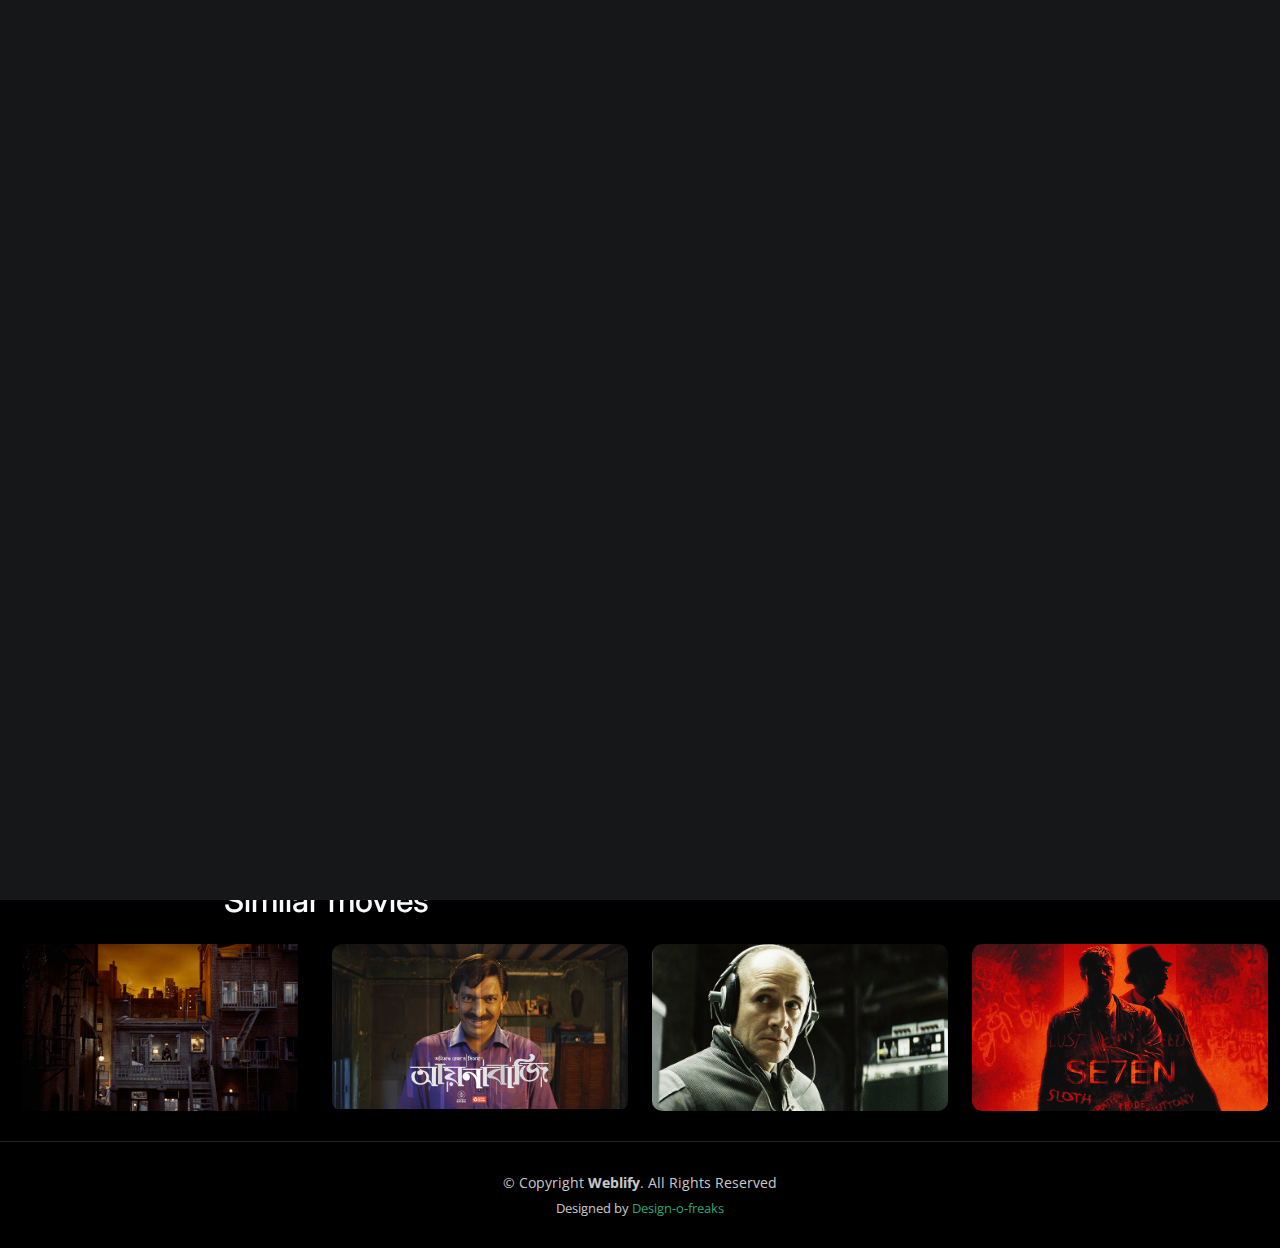
<file: lambs.html>
<!DOCTYPE html>
<html lang="en">

<head>
  <meta charset="utf-8">
  <meta content="width=device-width, initial-scale=1.0" name="viewport">

  <title>The Silence of the Lambs</title>
  <meta content="" name="description">
  <meta content="" name="keywords">

  <!-- Favicons -->
  <!-- <link href="assets/img/favicon.png" rel="icon"> -->
  <link href="assets/img/apple-touch-icon.png" rel="apple-touch-icon">

  <!-- Google Fonts -->
  <link rel="preconnect" href="https://fonts.googleapis.com">
  <link rel="preconnect" href="https://fonts.gstatic.com" crossorigin>
  <link href="https://fonts.googleapis.com/css2?family=Open+Sans:ital,wght@0,300;0,400;0,500;0,600;0,700;1,300;1,400;1,600;1,700&family=Inter:ital,wght@0,300;0,400;0,500;0,600;0,700;1,300;1,400;1,500;1,600;1,700&family=Cardo:ital,wght@0,400;0,700;1,400&display=swap" rel="stylesheet">

  <!-- Vendor CSS Files -->
  <link href="assets/vendor/bootstrap/css/bootstrap.min.css" rel="stylesheet">
  <link href="assets/vendor/bootstrap-icons/bootstrap-icons.css" rel="stylesheet">
  <link href="assets/vendor/swiper/swiper-bundle.min.css" rel="stylesheet">
  <link href="assets/vendor/glightbox/css/glightbox.min.css" rel="stylesheet">
  <link href="assets/vendor/aos/aos.css" rel="stylesheet">

  <!-- Template Main CSS File -->
  <link href="assets/css/main.css" rel="stylesheet">

  
</head>

<body>

  <!-- ======= Header ======= -->
  <header id="header" class="header d-flex align-items-center fixed-top">
    <div class="container-fluid d-flex align-items-center justify-content-between">

      <a href="index.html" class="logo d-flex align-items-center  me-auto me-lg-0">
        <!-- Uncomment the line below if you also wish to use an image logo -->
        <!-- <img src="assets/img/logo.png" alt=""> -->
        <i class="bi bi-camera"></i>
        <h1>Weblify</h1>
      </a>
      <nav id="navbar" class="navbar">
        <ul>
          <li><a href="index.html" class="active">Home</a></li>
          <li><a href="about.html">About</a></li>
          <li class="dropdown"><a href="#"><span>Category</span> <i class="bi bi-chevron-down dropdown-indicator"></i></a>
            <ul>
              <li><a href="horror.html">Horror</a></li>
              <li><a href="action.html">Action</a></li>
              <li><a href="animation.html">Anime</a></li>
              <li><a href="mysteries.html">Thriller</a></li>
              <li><a href="romcom.html">Romantic-comedy</a></li>
             
         
        </ul>
      </nav><!-- .navbar -->
      <div class="header-social-links">
        <a href="https://www.facebook.com/petrichor.iitpkd" class="facebook" target="_blank"><i class="bi bi-facebook"></i></a>
        <a href="https://instagram.com/petrichor.iitpkd?igshid=MDM4ZDc5MmU=" class="instagram" target="_blank"><i class="bi bi-instagram"></i></a>
        <a href="#" class="linkedin"><i class="bi bi-linkedin"></i></i></a>
      </div>
      <i class="mobile-nav-toggle mobile-nav-show bi bi-list"></i>
      <i class="mobile-nav-toggle mobile-nav-hide d-none bi bi-x"></i>

    </div>
  </header><!-- End Header -->

  <main id="main" data-aos="fade" data-aos-delay="1500">

    <!-- ======= End Page Header ======= -->
    <div class="page-header d-flex align-items-center">
      <div class="container position-relative">
        <div class="row d-flex justify-content-center">
          <div class="col-lg-6 text-center">
            
            <div class="container">
              <section class="mx-auto my-5" style="max-width: 23rem;">
                  
                <div class="card booking-card v-2 mt-2 mb-4 rounded-bottom">
                  <div class="bg-image hover-overlay ripple ripple-surface ripple-surface-light" data-mdb-ripple-color="light">
                    <img src="assets/img/gallery/silence.jpg" class="img-fluid">
                    <a href="#!">
                      <div class="mask" style="background-color: rgba(251, 251, 251, 0.15);"></div>
                    </a>
                  </div>
                  <div class="card-body">
                    <h4 class="card-title font-weight-bold"><a>The Silence of the Lambs</a></h4>
                    
                    <p class="card-text">Some quick example text to build on the card title and make up the bulk of the card's
                      content.</p>
                    <hr class="my-2">
                   
                    <ul class="list-unstyled d-flex justify-content-start align-items-center mb-0">
                      <li>Trailer</li>
                      
                      <li>
                        <div class="chip ms-0 me-0">:</div>
                      </li>
                    </ul>
                    <ul class="list-unstyled d-flex justify-content-start align-items-center mb-0">
                      <li>Duration</li>
                      
                      <li>
                        <div class="chip ms-0 me-0">:</div>
                      </li>
                    </ul>
                    <ul class="list-unstyled d-flex justify-content-start align-items-center mb-0">
                      <li>Short description</li>
                      <li>
                        
                        <div class="chip ms-0 me-0">:</div>
                      </li>
                    </ul>
                    <ul class="list-unstyled d-flex justify-content-start align-items-center mb-0">
                      <li>ratings</li>
                      <li>
                        
                        <div class="chip ms-0 me-0">:</div>
                      </li>
                    </ul>
                    <ul class="list-unstyled d-flex justify-content-start align-items-center mb-0">
                      <li>reviews</li>
                      <li>
                        
                        <div class="chip ms-0 me-0">:</div>
                      </li>
                    </ul>
                    <ul class="list-unstyled d-flex justify-content-start align-items-center mb-0">
                      <li>release date</li>
                      <li>
                        
                        <div class="chip ms-0 me-0">:</div>
                      </li>
                    </ul>
                    <ul class="list-unstyled d-flex justify-content-start align-items-center mb-0">
                      <li>Where To Watch</li>
                      <li>
                        
                        <div class="chip ms-0 me-0">:</div>
                      </li>
                    </ul>
                    <ul class="list-unstyled d-flex justify-content-start align-items-center mb-0">
                      <li>Cast</li>
                      <li>
                        
                        <div class="chip ms-0 me-0">:</div>
                      </li>
                    </ul>
                  </div>
                </div>
                
              </section>
            </div>
          </div>
        </div>
      </div>
    </div><!-- End Page Header -->

    <!-- ======= Gallery Section ======= -->
    <section id="gallery" class="gallery">
      <div class="container-fluid">
        <div class="col-lg-6 text-center">
          <h2 class="my-4">Similar movies</h2>
        </div>

        <div class="row gy-4 justify-content-center">
          <div class="col-xl-3 col-lg-4 col-md-6">
            <div class="gallery-item h-100">
              <img src="assets/img/gallery/rear window.webp" class="img-fluid" alt="">
              <div class="gallery-links d-flex align-items-center justify-content-center">
                
                <a href="rear.html" class="details-link"><i class="bi bi-link-45deg"></i></a>
              </div>
            </div>
          </div><!-- End Gallery Item -->
          <div class="col-xl-3 col-lg-4 col-md-6">
            <div class="gallery-item h-100">
              <img src="assets/img/gallery/mirror.jpg" class="img-fluid" alt="">
              <div class="gallery-links d-flex align-items-center justify-content-center">
                
                <a href="mirror.html" class="details-link"><i class="bi bi-link-45deg"></i></a>
              </div>
            </div>
          </div><!-- End Gallery Item -->
          <div class="col-xl-3 col-lg-4 col-md-6">
            <div class="gallery-item h-100">
              <img src="assets/img/gallery/the-lives-of-others-3.jpg" class="img-fluid" alt="">
              <div class="gallery-links d-flex align-items-center justify-content-center">
                
                <a href="live.html" class="details-link"><i class="bi bi-link-45deg"></i></a>
              </div>
            </div>
          </div><!-- End Gallery Item -->
          <div class="col-xl-3 col-lg-4 col-md-6">
            <div class="gallery-item h-100">
              <img src="assets/img/gallery/se7en.jpg" class="img-fluid" alt="">
              <div class="gallery-links d-flex align-items-center justify-content-center">
               
                <a href="se7en.html" class="details-link"><i class="bi bi-link-45deg"></i></a>
              </div>
            </div>
          </div><!-- End Gallery Item -->
          
          

        </div>

      </div>
    </section><!-- End Gallery Section -->

  </main><!-- End #main -->

  <!-- ======= Footer ======= -->
  <footer id="footer" class="footer">
    <div class="container">
      <div class="copyright">
        &copy; Copyright <strong><span>Weblify</span></strong>. All Rights Reserved
      </div>
      <div class="credits">
        
        Designed by <a href="">Design-o-freaks</a>
      </div>
    </div>
  </footer><!-- End Footer -->

  <a href="#" class="scroll-top d-flex align-items-center justify-content-center"><i class="bi bi-arrow-up-short"></i></a>

  <div id="preloader">
    <div class="line"></div>
  </div>

  <!-- Vendor JS Files -->
  <script src="assets/vendor/bootstrap/js/bootstrap.bundle.min.js"></script>
  <script src="assets/vendor/swiper/swiper-bundle.min.js"></script>
  <script src="assets/vendor/glightbox/js/glightbox.min.js"></script>
  <script src="assets/vendor/aos/aos.js"></script>
  <script src="assets/vendor/php-email-form/validate.js"></script>

  <!-- Template Main JS File -->
  <script src="assets/js/main.js"></script>

</body>

</html>
</file>
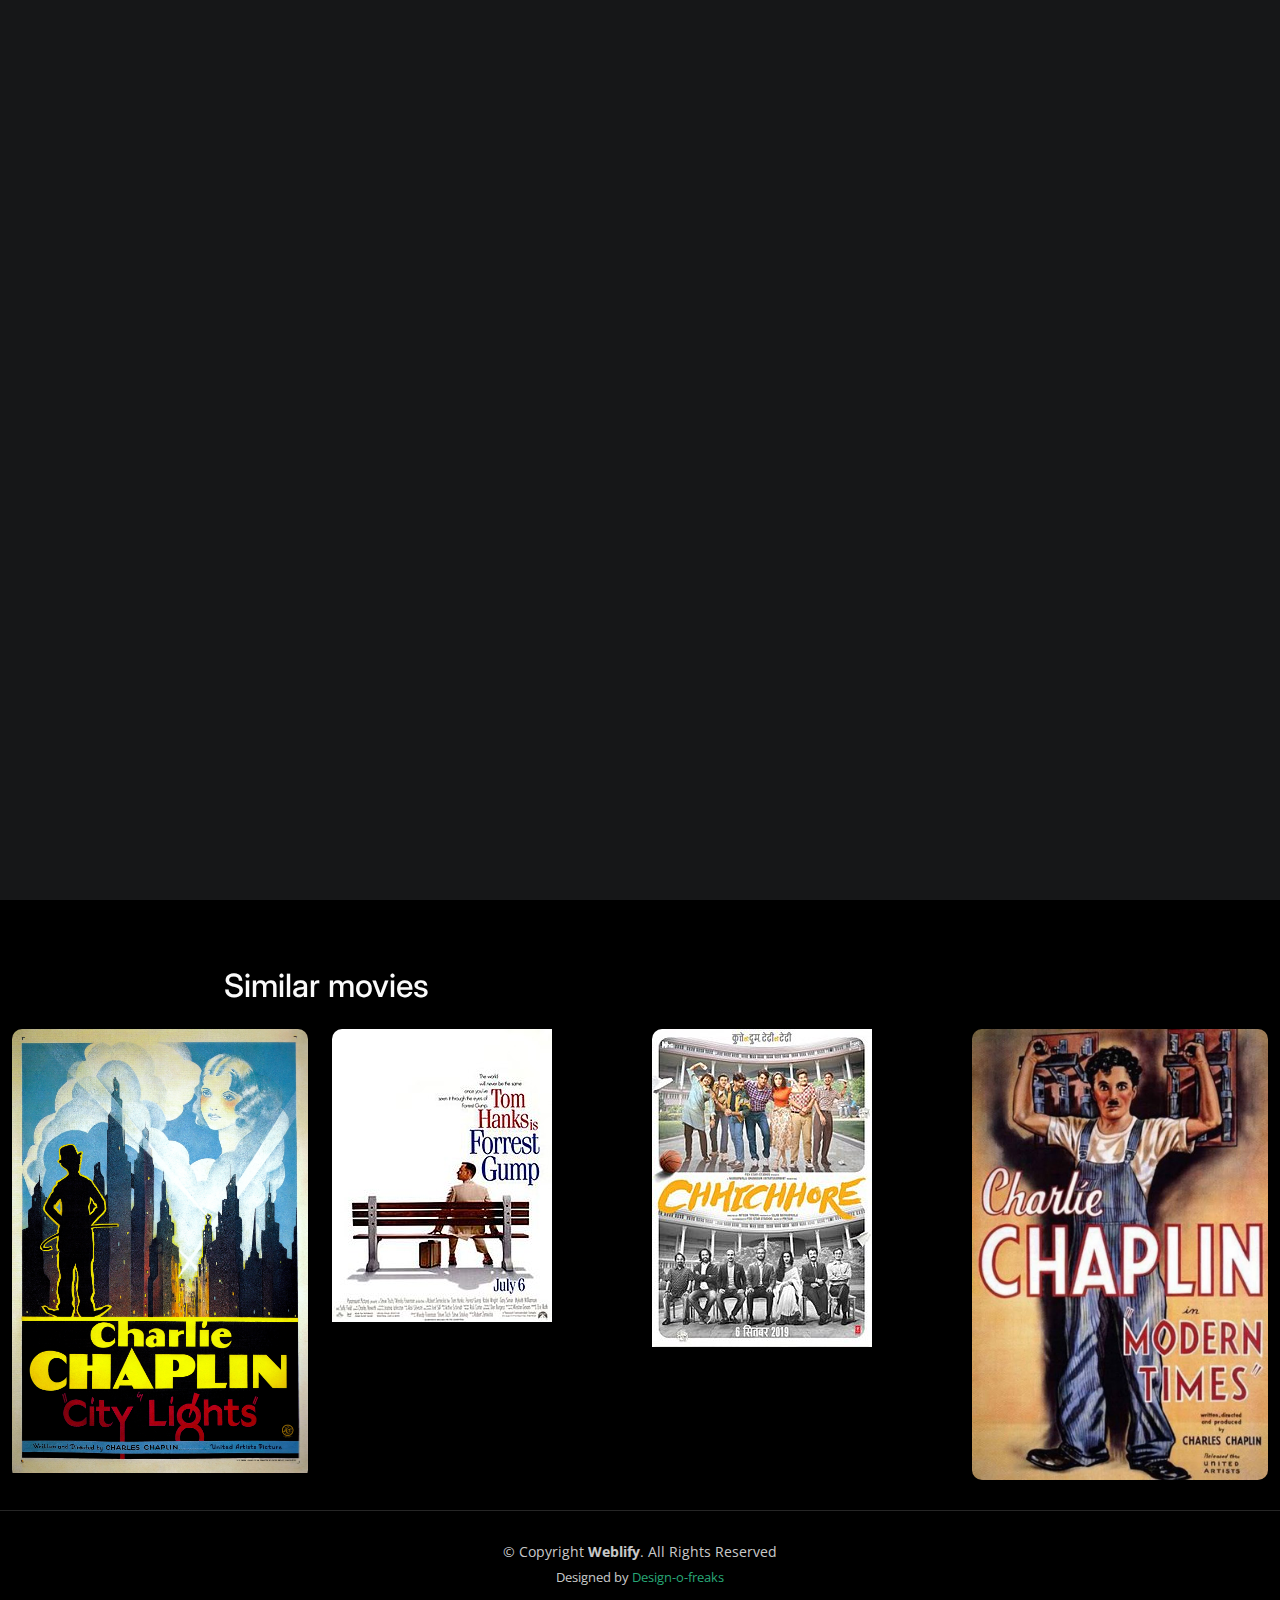
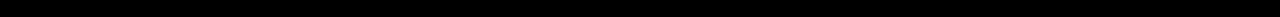
<file: life.html>
<!DOCTYPE html>
<html lang="en">

<head>
  <meta charset="utf-8">
  <meta content="width=device-width, initial-scale=1.0" name="viewport">

  <title>Life is Beautiful</title>
  <meta content="" name="description">
  <meta content="" name="keywords">

  <!-- Favicons -->
  <!-- <link href="assets/img/favicon.png" rel="icon"> -->
  <link href="assets/img/apple-touch-icon.png" rel="apple-touch-icon">

  <!-- Google Fonts -->
  <link rel="preconnect" href="https://fonts.googleapis.com">
  <link rel="preconnect" href="https://fonts.gstatic.com" crossorigin>
  <link href="https://fonts.googleapis.com/css2?family=Open+Sans:ital,wght@0,300;0,400;0,500;0,600;0,700;1,300;1,400;1,600;1,700&family=Inter:ital,wght@0,300;0,400;0,500;0,600;0,700;1,300;1,400;1,500;1,600;1,700&family=Cardo:ital,wght@0,400;0,700;1,400&display=swap" rel="stylesheet">

  <!-- Vendor CSS Files -->
  <link href="assets/vendor/bootstrap/css/bootstrap.min.css" rel="stylesheet">
  <link href="assets/vendor/bootstrap-icons/bootstrap-icons.css" rel="stylesheet">
  <link href="assets/vendor/swiper/swiper-bundle.min.css" rel="stylesheet">
  <link href="assets/vendor/glightbox/css/glightbox.min.css" rel="stylesheet">
  <link href="assets/vendor/aos/aos.css" rel="stylesheet">

  <!-- Template Main CSS File -->
  <link href="assets/css/main.css" rel="stylesheet">

  
</head>

<body>

  <!-- ======= Header ======= -->
  <header id="header" class="header d-flex align-items-center fixed-top">
    <div class="container-fluid d-flex align-items-center justify-content-between">

      <a href="index.html" class="logo d-flex align-items-center  me-auto me-lg-0">
        <!-- Uncomment the line below if you also wish to use an image logo -->
        <!-- <img src="assets/img/logo.png" alt=""> -->
        <i class="bi bi-camera"></i>
        <h1>Weblify</h1>
      </a>

      <nav id="navbar" class="navbar">
        <ul>
          <li><a href="index.html" class="active">Home</a></li>
          <li><a href="about.html">About</a></li>
          <li class="dropdown"><a href="#"><span>Category</span> <i class="bi bi-chevron-down dropdown-indicator"></i></a>
            <ul>
              <li><a href="horror.html">Horror</a></li>
              <li><a href="action.html">Action</a></li>
              <li><a href="animation.html">Anime</a></li>
              <li><a href="mysteries.html">Thriller</a></li>
              <li><a href="romcom.html">Romantic-comedy</a></li>
             
         
        </ul>
      </nav><!-- .navbar -->

      <div class="header-social-links">
        <a href="https://www.facebook.com/petrichor.iitpkd" class="facebook" target="_blank"><i class="bi bi-facebook"></i></a>
        <a href="https://instagram.com/petrichor.iitpkd?igshid=MDM4ZDc5MmU=" class="instagram" target="_blank"><i class="bi bi-instagram"></i></a>
        <a href="#" class="linkedin"><i class="bi bi-linkedin"></i></i></a>
      </div>
      <i class="mobile-nav-toggle mobile-nav-show bi bi-list"></i>
      <i class="mobile-nav-toggle mobile-nav-hide d-none bi bi-x"></i>

    </div>
  </header><!-- End Header -->

  <main id="main" data-aos="fade" data-aos-delay="1500">

    <!-- ======= End Page Header ======= -->
    <div class="page-header d-flex align-items-center">
      <div class="container position-relative">
        <div class="row d-flex justify-content-center">
          <div class="col-lg-6 text-center">
            
            <div class="container">
              <section class="mx-auto my-5" style="max-width: 23rem;">
                  
                <div class="card booking-card v-2 mt-2 mb-4 rounded-bottom">
                  <div class="bg-image hover-overlay ripple ripple-surface ripple-surface-light" data-mdb-ripple-color="light">
                    <img src="assets/img/gallery/life.jpg" class="img-fluid">
                    <a href="#!">
                      <div class="mask" style="background-color: rgba(251, 251, 251, 0.15);"></div>
                    </a>
                  </div>
                  <div class="card-body">
                    <h4 class="card-title font-weight-bold"><a>Life is Beautiful</a></h4>
                    
                    <!-- <p class="card-text">Some quick example text to build on the card title and make up the bulk of the card's
                      content.</p> -->
                    <hr class="my-2">
                   
                    <ul class="list-unstyled d-flex justify-content-start align-items-center mb-0">
                      <li>Trailer : https://youtu.be/8CTjcVr9Iao</li>
                      
                      <li>
                        <div class="chip ms-0 me-0">:</div>
                      </li>
                    </ul>
                    <ul class="list-unstyled d-flex justify-content-start align-items-center mb-0">
                      <li>Duration : 1h 56min</li>
                      
                      <li>
                        <div class="chip ms-0 me-0">:</div>
                      </li>
                    </ul>
                    <ul class="list-unstyled d-flex justify-content-start align-items-center mb-0">
                      <li>Short description : </li>
                      <li>
                        
                        <div class="chip ms-0 me-0">:</div>
                      </li>
                    </ul>
                    <ul class="list-unstyled d-flex justify-content-start align-items-center mb-0">
                      <li>Ratings : 8.6/10</li>
                      <li>
                        
                        <div class="chip ms-0 me-0">:</div>
                      </li>
                    </ul>
                    <ul class="list-unstyled d-flex justify-content-start align-items-center mb-0">
                      <li>reviews</li>
                      <li>
                        
                        <div class="chip ms-0 me-0">:</div>
                      </li>
                    </ul>
                    <ul class="list-unstyled d-flex justify-content-start align-items-center mb-0">
                      <li>Release Date : 1997</li>
                      <li>
                        
                        <div class="chip ms-0 me-0">:</div>
                      </li>
                    </ul>
                    <ul class="list-unstyled d-flex justify-content-start align-items-center mb-0">
                      <li>Where To Watch</li>
                      <li>
                        
                        <div class="chip ms-0 me-0">:</div>
                      </li>
                    </ul>
                    <ul class="list-unstyled d-flex justify-content-start align-items-center mb-0">
                      <li>Cast</li>
                      <li>
                        
                        <div class="chip ms-0 me-0">:</div>
                      </li>
                    </ul>
                  </div>
                </div>
                
              </section>
            </div>
          </div>
        </div>
      </div>
    </div><!-- End Page Header -->

 <!-- ======= Gallery Section ======= -->
 <section id="gallery" class="gallery">
    <div class="container-fluid">
      <div class="col-lg-6 text-center">
        <h2 class="my-4">Similar movies</h2>
      </div>

      <div class="row gy-4 justify-content-center">
        <div class="col-xl-3 col-lg-4 col-md-6">
          <div class="gallery-item h-100">
            <img src="assets/img/gallery/city.jpg" class="img-fluid" alt="">
            <div class="gallery-links d-flex align-items-center justify-content-center">
              
              <a href="city.html" class="details-link"><i class="bi bi-link-45deg"></i></a>
            </div>
          </div>
        </div><!-- End Gallery Item -->
        <div class="col-xl-3 col-lg-4 col-md-6">
          <div class="gallery-item h-100">
            <img src="assets/img/gallery/forest.jpg" class="img-fluid" alt="">
            <div class="gallery-links d-flex align-items-center justify-content-center">
              
              <a href="forrest.html" class="details-link"><i class="bi bi-link-45deg"></i></a>
            </div>
          </div>
        </div><!-- End Gallery Item -->
        <div class="col-xl-3 col-lg-4 col-md-6">
          <div class="gallery-item h-100">
            <img src="assets/img/gallery/chhich.jpg" class="img-fluid" alt="">
            <div class="gallery-links d-flex align-items-center justify-content-center">
              
              <a href="chichore.html" class="details-link"><i class="bi bi-link-45deg"></i></a>
            </div>
          </div>
        </div><!-- End Gallery Item -->
        <div class="col-xl-3 col-lg-4 col-md-6">
          <div class="gallery-item h-100">
            <img src="assets/img/gallery/modern.jpg" class="img-fluid" alt="">
            <div class="gallery-links d-flex align-items-center justify-content-center">
             
              <a href="modern.html" class="details-link"><i class="bi bi-link-45deg"></i></a>
            </div>
          </div>
        </div><!-- End Gallery Item -->
        
        

      </div>

    </div>
  </section>

  </main><!-- End #main -->

  <!-- ======= Footer ======= -->
  <footer id="footer" class="footer">
    <div class="container">
      <div class="copyright">
        &copy; Copyright <strong><span>Weblify</span></strong>. All Rights Reserved
      </div>
      <div class="credits">
        
        Designed by <a href="">Design-o-freaks</a>
      </div>
    </div>
  </footer><!-- End Footer -->

  <a href="#" class="scroll-top d-flex align-items-center justify-content-center"><i class="bi bi-arrow-up-short"></i></a>

  <div id="preloader">
    <div class="line"></div>
  </div>

  <!-- Vendor JS Files -->
  <script src="assets/vendor/bootstrap/js/bootstrap.bundle.min.js"></script>
  <script src="assets/vendor/swiper/swiper-bundle.min.js"></script>
  <script src="assets/vendor/glightbox/js/glightbox.min.js"></script>
  <script src="assets/vendor/aos/aos.js"></script>
  <script src="assets/vendor/php-email-form/validate.js"></script>

  <!-- Template Main JS File -->
  <script src="assets/js/main.js"></script>

</body>

</html>
</file>
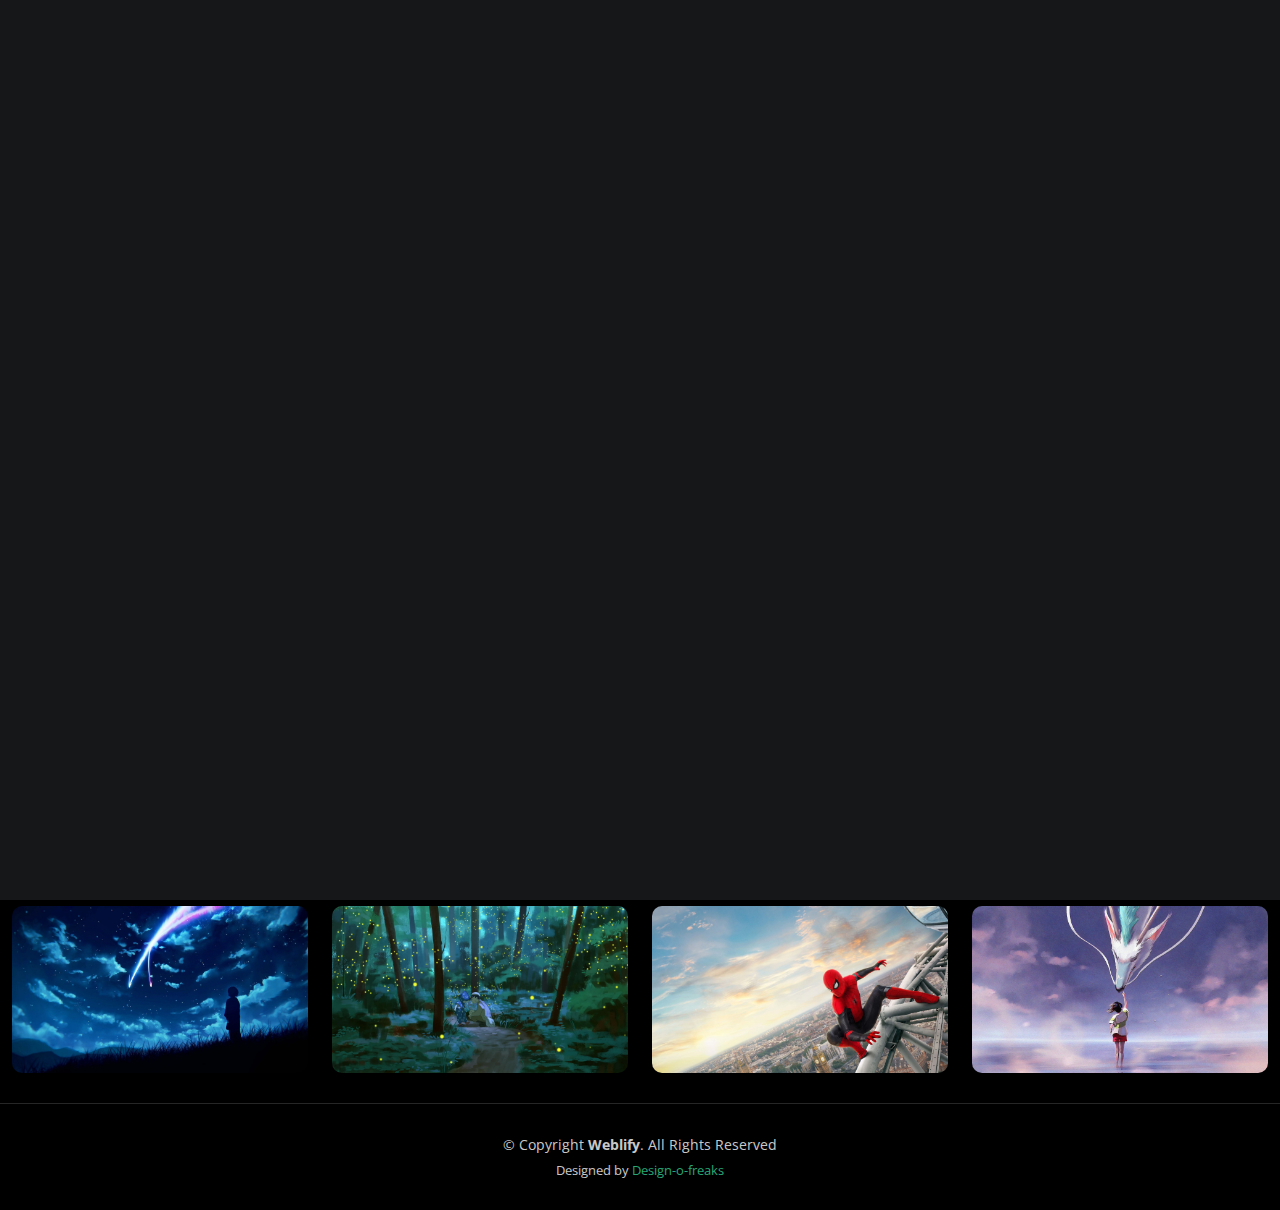
<file: lion.html>
<!DOCTYPE html>
<html lang="en">

<head>
  <meta charset="utf-8">
  <meta content="width=device-width, initial-scale=1.0" name="viewport">

  <title>Weblify</title>
  <meta content="" name="description">
  <meta content="" name="keywords">

  <!-- Favicons -->
  <!-- <link href="assets/img/favicon.png" rel="icon"> -->
  <link href="assets/img/apple-touch-icon.png" rel="apple-touch-icon">

  <!-- Google Fonts -->
  <link rel="preconnect" href="https://fonts.googleapis.com">
  <link rel="preconnect" href="https://fonts.gstatic.com" crossorigin>
  <link href="https://fonts.googleapis.com/css2?family=Open+Sans:ital,wght@0,300;0,400;0,500;0,600;0,700;1,300;1,400;1,600;1,700&family=Inter:ital,wght@0,300;0,400;0,500;0,600;0,700;1,300;1,400;1,500;1,600;1,700&family=Cardo:ital,wght@0,400;0,700;1,400&display=swap" rel="stylesheet">

  <!-- Vendor CSS Files -->
  <link href="assets/vendor/bootstrap/css/bootstrap.min.css" rel="stylesheet">
  <link href="assets/vendor/bootstrap-icons/bootstrap-icons.css" rel="stylesheet">
  <link href="assets/vendor/swiper/swiper-bundle.min.css" rel="stylesheet">
  <link href="assets/vendor/glightbox/css/glightbox.min.css" rel="stylesheet">
  <link href="assets/vendor/aos/aos.css" rel="stylesheet">

  <!-- Template Main CSS File -->
  <link href="assets/css/main.css" rel="stylesheet">

  
</head>

<body>

  <!-- ======= Header ======= -->
  <header id="header" class="header d-flex align-items-center fixed-top">
    <div class="container-fluid d-flex align-items-center justify-content-between">

      <a href="index.html" class="logo d-flex align-items-center  me-auto me-lg-0">
        <!-- Uncomment the line below if you also wish to use an image logo -->
        <!-- <img src="assets/img/logo.png" alt=""> -->
        <i class="bi bi-camera"></i>
        <h1>Weblify</h1>
      </a>

      <nav id="navbar" class="navbar">
        <ul>
          <li><a href="index.html">Home</a></li>
          <li><a href="about.html">About</a></li>
          
      </nav><!-- .navbar -->

      <div class="header-social-links">
        <a href="https://www.facebook.com/petrichor.iitpkd" class="facebook" target="_blank"><i class="bi bi-facebook"></i></a>
        <a href="https://instagram.com/petrichor.iitpkd?igshid=MDM4ZDc5MmU=" class="instagram" target="_blank"><i class="bi bi-instagram"></i></a>
        <a href="#" class="linkedin"><i class="bi bi-linkedin"></i></i></a>
      </div>
      <i class="mobile-nav-toggle mobile-nav-show bi bi-list"></i>
      <i class="mobile-nav-toggle mobile-nav-hide d-none bi bi-x"></i>

    </div>
  </header><!-- End Header -->

  <main id="main" data-aos="fade" data-aos-delay="1500">

    <!-- ======= End Page Header ======= -->
    <div class="page-header d-flex align-items-center">
      <div class="container position-relative">
        <div class="row d-flex justify-content-center">
          <div class="col-lg-6 text-center">
            
            <div class="container">
              <section class="mx-auto my-5" style="max-width: 23rem;">
                  
                <div class="card booking-card v-2 mt-2 mb-4 rounded-bottom">
                  <div class="bg-image hover-overlay ripple ripple-surface ripple-surface-light" data-mdb-ripple-color="light">
                    <img src="assets/img/gallery/lion.jpg" class="img-fluid">
                    <a href="#!">
                      <div class="mask" style="background-color: rgba(251, 251, 251, 0.15);"></div>
                    </a>
                  </div>
                  <div class="card-body">
                    <h4 class="card-title font-weight-bold"><a>Lion King</a></h4>
                    
                    <p class="card-text">Some quick example text to build on the card title and make up the bulk of the card's
                      content.</p>
                    <hr class="my-2">
                   
                    <ul class="list-unstyled d-flex justify-content-start align-items-center mb-0">
                      <li>Trailer</li>
                      
                      <li>
                        <div class="chip ms-0 me-0">:</div>
                      </li>
                    </ul>
                    <ul class="list-unstyled d-flex justify-content-start align-items-center mb-0">
                      <li>Duration</li>
                      
                      <li>
                        <div class="chip ms-0 me-0">:</div>
                      </li>
                    </ul>
                    <ul class="list-unstyled d-flex justify-content-start align-items-center mb-0">
                      <li>Short description</li>
                      <li>
                        
                        <div class="chip ms-0 me-0">:</div>
                      </li>
                    </ul>
                    <ul class="list-unstyled d-flex justify-content-start align-items-center mb-0">
                      <li>ratings</li>
                      <li>
                        
                        <div class="chip ms-0 me-0">:</div>
                      </li>
                    </ul>
                    <ul class="list-unstyled d-flex justify-content-start align-items-center mb-0">
                      <li>reviews</li>
                      <li>
                        
                        <div class="chip ms-0 me-0">:</div>
                      </li>
                    </ul>
                    <ul class="list-unstyled d-flex justify-content-start align-items-center mb-0">
                      <li>release date</li>
                      <li>
                        
                        <div class="chip ms-0 me-0">:</div>
                      </li>
                    </ul>
                    <ul class="list-unstyled d-flex justify-content-start align-items-center mb-0">
                      <li>Where To Watch</li>
                      <li>
                        
                        <div class="chip ms-0 me-0">:</div>
                      </li>
                    </ul>
                    <ul class="list-unstyled d-flex justify-content-start align-items-center mb-0">
                      <li>Cast</li>
                      <li>
                        
                        <div class="chip ms-0 me-0">:</div>
                      </li>
                    </ul>
                  </div>
                </div>
                
              </section>
            </div>
          </div>
        </div>
      </div>
    </div><!-- End Page Header -->

    <!-- ======= Gallery Section ======= -->
    <section id="gallery" class="gallery">
      <div class="container-fluid">
        <div class="col-lg-6 text-center">
          <h2 class="my-4">Similar movies</h2>
        </div>

        <div class="row gy-4 justify-content-center">
          <div class="col-xl-3 col-lg-4 col-md-6">
            <div class="gallery-item h-100">
              <img src="assets/img/gallery/your name.webp" class="img-fluid" alt="">
              <div class="gallery-links d-flex align-items-center justify-content-center">
                
                <a href="yourname.html" class="details-link"><i class="bi bi-link-45deg"></i></a>
              </div>
            </div>
          </div><!-- End Gallery Item -->
          <div class="col-xl-3 col-lg-4 col-md-6">
            <div class="gallery-item h-100">
              <img src="assets/img/gallery/firefiles.webp" class="img-fluid" alt="">
              <div class="gallery-links d-flex align-items-center justify-content-center">
                
                <a href="gof.html" class="details-link"><i class="bi bi-link-45deg"></i></a>
              </div>
            </div>
          </div><!-- End Gallery Item -->
          <div class="col-xl-3 col-lg-4 col-md-6">
            <div class="gallery-item h-100">
              <img src="assets/img/gallery/spiderman.jpg" class="img-fluid" alt="">
              <div class="gallery-links d-flex align-items-center justify-content-center">
                
                <a href="spiderman.html" class="details-link"><i class="bi bi-link-45deg"></i></a>
              </div>
            </div>
          </div><!-- End Gallery Item -->
          <div class="col-xl-3 col-lg-4 col-md-6">
            <div class="gallery-item h-100">
              <img src="assets/img/gallery/spirited.jpg" class="img-fluid" alt="">
              <div class="gallery-links d-flex align-items-center justify-content-center">
               
                <a href="spirited.html" class="details-link"><i class="bi bi-link-45deg"></i></a>
              </div>
            </div>
          </div><!-- End Gallery Item -->
          
          

        </div>

      </div>
    </section><!-- End Gallery Section -->

  </main><!-- End #main -->

  <!-- ======= Footer ======= -->
  <footer id="footer" class="footer">
    <div class="container">
      <div class="copyright">
        &copy; Copyright <strong><span>Weblify</span></strong>. All Rights Reserved
      </div>
      <div class="credits">
        
        Designed by <a href="">Design-o-freaks</a>
      </div>
    </div>
  </footer><!-- End Footer -->

  <a href="#" class="scroll-top d-flex align-items-center justify-content-center"><i class="bi bi-arrow-up-short"></i></a>

  <div id="preloader">
    <div class="line"></div>
  </div>

  <!-- Vendor JS Files -->
  <script src="assets/vendor/bootstrap/js/bootstrap.bundle.min.js"></script>
  <script src="assets/vendor/swiper/swiper-bundle.min.js"></script>
  <script src="assets/vendor/glightbox/js/glightbox.min.js"></script>
  <script src="assets/vendor/aos/aos.js"></script>
  <script src="assets/vendor/php-email-form/validate.js"></script>

  <!-- Template Main JS File -->
  <script src="assets/js/main.js"></script>

</body>

</html>
</file>
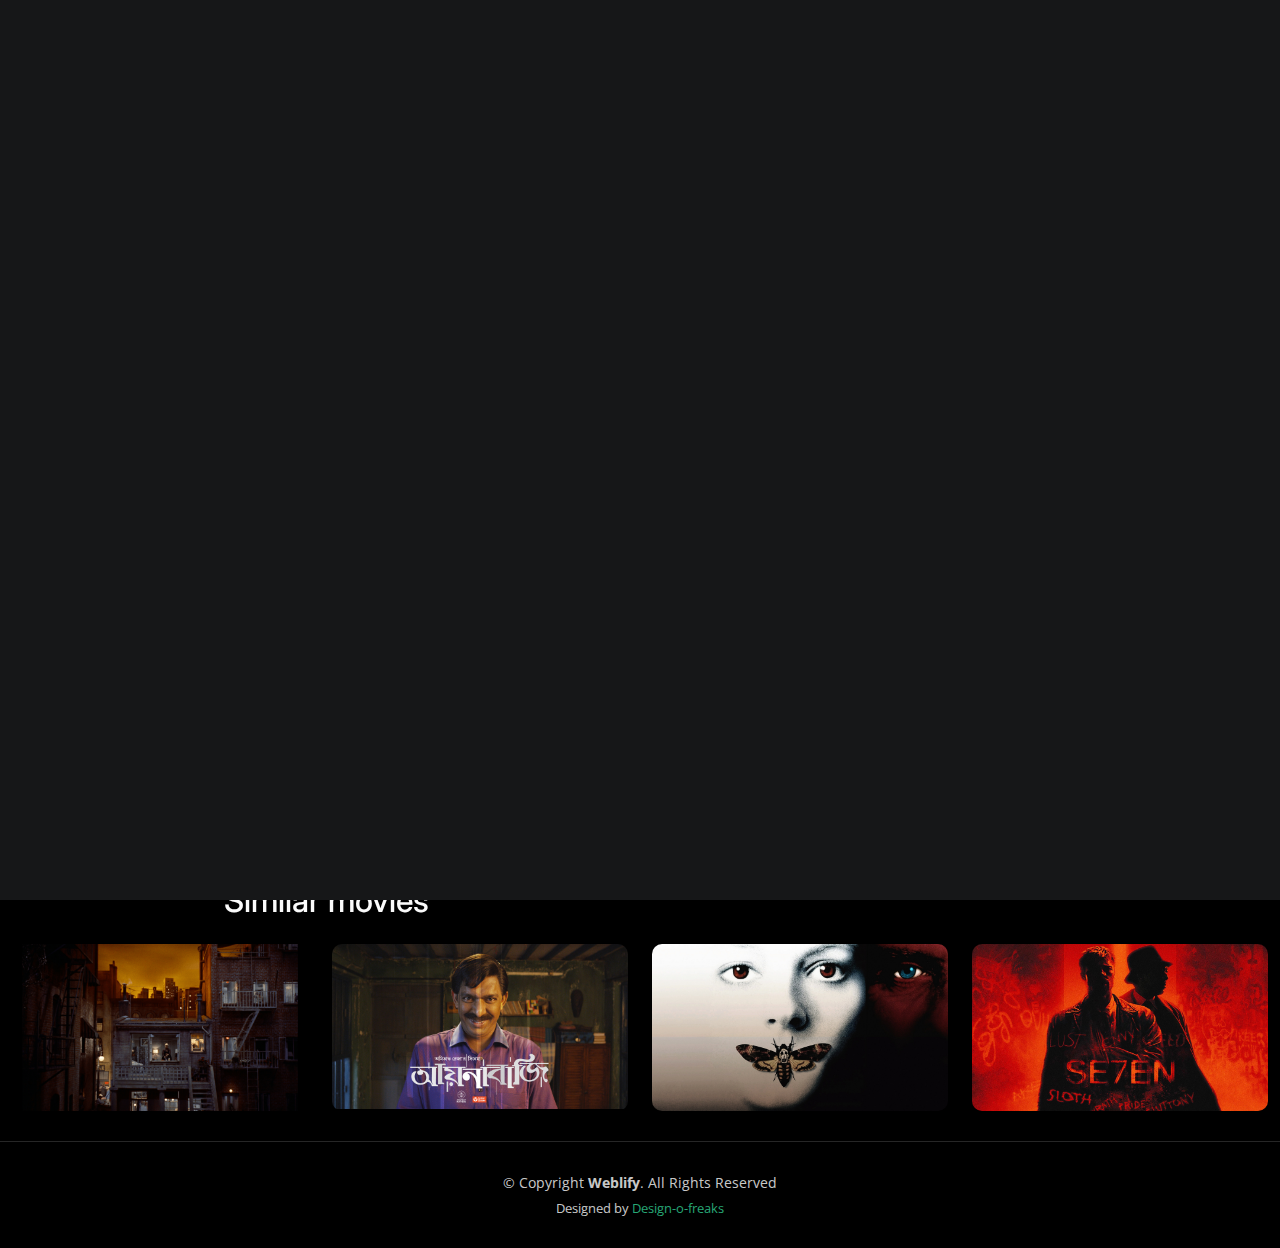
<file: live.html>
<!DOCTYPE html>
<html lang="en">

<head>
  <meta charset="utf-8">
  <meta content="width=device-width, initial-scale=1.0" name="viewport">

  <title>Weblify</title>
  <meta content="" name="description">
  <meta content="" name="keywords">

  <!-- Favicons -->
  <link href="assets/img/favicon.png" rel="icon">
  <link href="assets/img/apple-touch-icon.png" rel="apple-touch-icon">

  <!-- Google Fonts -->
  <link rel="preconnect" href="https://fonts.googleapis.com">
  <link rel="preconnect" href="https://fonts.gstatic.com" crossorigin>
  <link href="https://fonts.googleapis.com/css2?family=Open+Sans:ital,wght@0,300;0,400;0,500;0,600;0,700;1,300;1,400;1,600;1,700&family=Inter:ital,wght@0,300;0,400;0,500;0,600;0,700;1,300;1,400;1,500;1,600;1,700&family=Cardo:ital,wght@0,400;0,700;1,400&display=swap" rel="stylesheet">

  <!-- Vendor CSS Files -->
  <link href="assets/vendor/bootstrap/css/bootstrap.min.css" rel="stylesheet">
  <link href="assets/vendor/bootstrap-icons/bootstrap-icons.css" rel="stylesheet">
  <link href="assets/vendor/swiper/swiper-bundle.min.css" rel="stylesheet">
  <link href="assets/vendor/glightbox/css/glightbox.min.css" rel="stylesheet">
  <link href="assets/vendor/aos/aos.css" rel="stylesheet">

  <!-- Template Main CSS File -->
  <link href="assets/css/main.css" rel="stylesheet">

  
</head>

<body>

  <!-- ======= Header ======= -->
  <header id="header" class="header d-flex align-items-center fixed-top">
    <div class="container-fluid d-flex align-items-center justify-content-between">

      <a href="index.html" class="logo d-flex align-items-center  me-auto me-lg-0">
        <!-- Uncomment the line below if you also wish to use an image logo -->
        <!-- <img src="assets/img/logo.png" alt=""> -->
        <i class="bi bi-camera"></i>
        <h1>Weblify</h1>
      </a>

      <nav id="navbar" class="navbar">
        <ul>
          <li><a href="index.html">Home</a></li>
          <li><a href="about.html">About</a></li>
          
      </nav><!-- .navbar -->

      <div class="header-social-links">
        <a href="https://www.facebook.com/petrichor.iitpkd" class="facebook" target="_blank"><i class="bi bi-facebook"></i></a>
        <a href="https://instagram.com/petrichor.iitpkd?igshid=MDM4ZDc5MmU=" class="instagram" target="_blank"><i class="bi bi-instagram"></i></a>
        <a href="#" class="linkedin"><i class="bi bi-linkedin"></i></i></a>
      </div>
      <i class="mobile-nav-toggle mobile-nav-show bi bi-list"></i>
      <i class="mobile-nav-toggle mobile-nav-hide d-none bi bi-x"></i>

    </div>
  </header><!-- End Header -->

  <main id="main" data-aos="fade" data-aos-delay="1500">

    <!-- ======= End Page Header ======= -->
    <div class="page-header d-flex align-items-center">
      <div class="container position-relative">
        <div class="row d-flex justify-content-center">
          <div class="col-lg-6 text-center">
            
            <div class="container">
              <section class="mx-auto my-5" style="max-width: 23rem;">
                  
                <div class="card booking-card v-2 mt-2 mb-4 rounded-bottom">
                  <div class="bg-image hover-overlay ripple ripple-surface ripple-surface-light" data-mdb-ripple-color="light">
                    <img src="assets/img/gallery/the-lives-of-others-3.jpg" class="img-fluid">
                    <a href="#!">
                      <div class="mask" style="background-color: rgba(251, 251, 251, 0.15);"></div>
                    </a>
                  </div>
                  <div class="card-body">
                    <h4 class="card-title font-weight-bold"><a>The-Lives-Of-Others</a></h4>
                    
                    <p class="card-text">Some quick example text to build on the card title and make up the bulk of the card's
                      content.</p>
                    <hr class="my-2">
                   
                    <ul class="list-unstyled d-flex justify-content-start align-items-center mb-0">
                      <li>Trailer</li>
                      
                      <li>
                        <div class="chip ms-0 me-0">:</div>
                      </li>
                    </ul>
                    <ul class="list-unstyled d-flex justify-content-start align-items-center mb-0">
                      <li>Duration</li>
                      
                      <li>
                        <div class="chip ms-0 me-0">:</div>
                      </li>
                    </ul>
                    <ul class="list-unstyled d-flex justify-content-start align-items-center mb-0">
                      <li>Short description</li>
                      <li>
                        
                        <div class="chip ms-0 me-0">:</div>
                      </li>
                    </ul>
                    <ul class="list-unstyled d-flex justify-content-start align-items-center mb-0">
                      <li>ratings</li>
                      <li>
                        
                        <div class="chip ms-0 me-0">:</div>
                      </li>
                    </ul>
                    <ul class="list-unstyled d-flex justify-content-start align-items-center mb-0">
                      <li>reviews</li>
                      <li>
                        
                        <div class="chip ms-0 me-0">:</div>
                      </li>
                    </ul>
                    <ul class="list-unstyled d-flex justify-content-start align-items-center mb-0">
                      <li>release date</li>
                      <li>
                        
                        <div class="chip ms-0 me-0">:</div>
                      </li>
                    </ul>
                    <ul class="list-unstyled d-flex justify-content-start align-items-center mb-0">
                      <li>Where To Watch</li>
                      <li>
                        
                        <div class="chip ms-0 me-0">:</div>
                      </li>
                    </ul>
                    <ul class="list-unstyled d-flex justify-content-start align-items-center mb-0">
                      <li>Cast</li>
                      <li>
                        
                        <div class="chip ms-0 me-0">:</div>
                      </li>
                    </ul>
                  </div>
                </div>
                
              </section>
            </div>
          </div>
        </div>
      </div>
    </div><!-- End Page Header -->

    <!-- ======= Gallery Section ======= -->
    <section id="gallery" class="gallery">
      <div class="container-fluid">
        <div class="col-lg-6 text-center">
          <h2 class="my-4">Similar movies</h2>
        </div>

        <div class="row gy-4 justify-content-center">
          <div class="col-xl-3 col-lg-4 col-md-6">
            <div class="gallery-item h-100">
              <img src="assets/img/gallery/rear window.webp" class="img-fluid" alt="">
              <div class="gallery-links d-flex align-items-center justify-content-center">
                
                <a href="rear.html" class="details-link"><i class="bi bi-link-45deg"></i></a>
              </div>
            </div>
          </div><!-- End Gallery Item -->
          <div class="col-xl-3 col-lg-4 col-md-6">
            <div class="gallery-item h-100">
              <img src="assets/img/gallery/mirror.jpg" class="img-fluid" alt="">
              <div class="gallery-links d-flex align-items-center justify-content-center">
                
                <a href="mirror.html" class="details-link"><i class="bi bi-link-45deg"></i></a>
              </div>
            </div>
          </div><!-- End Gallery Item -->
          <div class="col-xl-3 col-lg-4 col-md-6">
            <div class="gallery-item h-100">
              <img src="assets/img/gallery/silence.jpg" class="img-fluid" alt="">
              <div class="gallery-links d-flex align-items-center justify-content-center">
                
                <a href="lambs.html" class="details-link"><i class="bi bi-link-45deg"></i></a>
              </div>
            </div>
          </div><!-- End Gallery Item -->
          <div class="col-xl-3 col-lg-4 col-md-6">
            <div class="gallery-item h-100">
              <img src="assets/img/gallery/se7en.jpg" class="img-fluid" alt="">
              <div class="gallery-links d-flex align-items-center justify-content-center">
               
                <a href="se7en.html" class="details-link"><i class="bi bi-link-45deg"></i></a>
              </div>
            </div>
          </div><!-- End Gallery Item -->
          
          

        </div>

      </div>
    </section><!-- End Gallery Section -->

  </main><!-- End #main -->

  <!-- ======= Footer ======= -->
  <footer id="footer" class="footer">
    <div class="container">
      <div class="copyright">
        &copy; Copyright <strong><span>Weblify</span></strong>. All Rights Reserved
      </div>
      <div class="credits">
        
        Designed by <a href="">Design-o-freaks</a>
      </div>
    </div>
  </footer><!-- End Footer -->

  <a href="#" class="scroll-top d-flex align-items-center justify-content-center"><i class="bi bi-arrow-up-short"></i></a>

  <div id="preloader">
    <div class="line"></div>
  </div>

  <!-- Vendor JS Files -->
  <script src="assets/vendor/bootstrap/js/bootstrap.bundle.min.js"></script>
  <script src="assets/vendor/swiper/swiper-bundle.min.js"></script>
  <script src="assets/vendor/glightbox/js/glightbox.min.js"></script>
  <script src="assets/vendor/aos/aos.js"></script>
  <script src="assets/vendor/php-email-form/validate.js"></script>

  <!-- Template Main JS File -->
  <script src="assets/js/main.js"></script>

</body>

</html>
</file>
<file: assets/css/main.css>
/* Fonts */
:root {
  --font-default: "Open Sans", system-ui, -apple-system, "Segoe UI", Roboto, "Helvetica Neue", Arial, "Noto Sans", "Liberation Sans", sans-serif, "Apple Color Emoji", "Segoe UI Emoji", "Segoe UI Symbol", "Noto Color Emoji";
  --font-primary: "Inter", sans-serif;
  --font-secondary: "Cardo", sans-serif;
}

/* Colors */
:root {
  --color-default: #fafafa;
  --color-primary: #27a776;
  --color-secondary: #161718;
}

/* Smooth scroll behavior */
:root {
  scroll-behavior: smooth;
}

/*--------------------------------------------------------------
# General
--------------------------------------------------------------*/
body {
  font-family: var(--font-default);
  color: var(--color-default);
  background-color: #000;
}

a {
  color: var(--color-primary);
  text-decoration: none;
}

a:hover {
  color: #32cf93;
  text-decoration: none;
}

h1,
h2,
h3,
h4,
h5,
h6 {
  font-family: var(--font-primary);
}

/*--------------------------------------------------------------
# Sections & Section Header
--------------------------------------------------------------*/
.section-header {
  padding-bottom: 40px;
}

.section-header h2 {
  font-size: 14px;
  font-weight: 500;
  padding: 0;
  line-height: 1px;
  margin: 0 0 5px 0;
  letter-spacing: 2px;
  text-transform: uppercase;
  color: rgba(255, 255, 255, 0.6);
  font-family: var(--font-primary);
}

.section-header h2::after {
  content: "";
  width: 120px;
  height: 1px;
  display: inline-block;
  background: #5bd9a9;
  margin: 4px 10px;
}

.section-header p {
  margin: 0;
  margin: 0;
  font-size: 36px;
  font-weight: 700;
  font-family: var(--font-secondary);
  color: #fff;
}

/*--------------------------------------------------------------
#cards
----------------------------------------------------------------*/

/*--------------------------------------------------------------
# Page Header
--------------------------------------------------------------*/
.page-header {
  padding: 120px 0 60px 0;
  min-height: 30vh;
  position: relative;
}

.page-header h2 {
  font-size: 56px;
  font-weight: 500;
  color: #fff;
  font-family: var(--font-secondary);
}

@media (max-width: 768px) {
  .page-header h2 {
    font-size: 36px;
  }
}

.page-header p {
  color: rgba(255, 255, 255, 0.8);
}

.page-header .cta-btn {
  font-family: var(--font-primary);
  font-weight: 400;
  font-size: 14px;
  display: inline-block;
  padding: 12px 40px;
  border-radius: 4px;
  letter-spacing: 1px;
  text-transform: uppercase;
  transition: 0.3s;
  color: #fff;
  background: var(--color-primary);
}

.page-header .cta-btn:hover {
  background: #2cbc85;
}

/*--------------------------------------------------------------
# Scroll top button
--------------------------------------------------------------*/
.scroll-top {
  position: fixed;
  visibility: hidden;
  opacity: 0;
  right: 15px;
  bottom: -15px;
  z-index: 99999;
  background: var(--color-primary);
  width: 44px;
  height: 44px;
  border-radius: 50px;
  transition: all 0.4s;
}

.scroll-top i {
  font-size: 24px;
  color: #fff;
  line-height: 0;
}

.scroll-top:hover {
  background: rgba(39, 167, 118, 0.8);
  color: #fff;
}

.scroll-top.active {
  visibility: visible;
  opacity: 1;
  bottom: 15px;
}

/*--------------------------------------------------------------
# Preloader
--------------------------------------------------------------*/
#preloader {
  display: flex;
  position: fixed;
  inset: 0;
  width: 100%;
  height: 100vh;
  z-index: 99999;
}

#preloader:before,
#preloader:after {
  content: "";
  background-color: var(--color-secondary);
  position: absolute;
  inset: 0;
  width: 50%;
  height: 100%;
  transition: all 0.3s ease 0s;
  z-index: -1;
}

#preloader:after {
  left: auto;
  right: 0;
}

#preloader .line {
  position: relative;
  overflow: hidden;
  margin: auto;
  width: 1px;
  height: 280px;
  transition: all 0.8s ease 0s;
}

#preloader .line:before {
  content: "";
  position: absolute;
  background-color: #fff;
  left: 0;
  top: 50%;
  width: 1px;
  height: 0%;
  transform: translateY(-50%);
  -webkit-animation: lineincrease 1000ms ease-in-out 0s forwards;
  animation: lineincrease 1000ms ease-in-out 0s forwards;
}

#preloader .line:after {
  content: "";
  position: absolute;
  background-color: #999;
  left: 0;
  top: 0;
  width: 1px;
  height: 100%;
  transform: translateY(-100%);
  -webkit-animation: linemove 1200ms linear 0s infinite;
  animation: linemove 1200ms linear 0s infinite;
  -webkit-animation-delay: 2000ms;
  animation-delay: 2000ms;
}

#preloader.loaded .line {
  opacity: 0;
  height: 100% !important;
}

#preloader.loaded .line:after {
  opacity: 0;
}

#preloader.loaded:before,
#preloader.loaded:after {
  -webkit-animation: preloaderfinish 300ms ease-in-out 500ms forwards;
  animation: preloaderfinish 300ms ease-in-out 500ms forwards;
}

@-webkit-keyframes lineincrease {
  0% {
    height: 0%;
  }

  100% {
    height: 100%;
  }
}

@keyframes lineincrease {
  0% {
    height: 0%;
  }

  100% {
    height: 100%;
  }
}

@-webkit-keyframes linemove {
  0% {
    transform: translateY(200%);
  }

  100% {
    transform: translateY(-100%);
  }
}

@keyframes linemove {
  0% {
    transform: translateY(200%);
  }

  100% {
    transform: translateY(-100%);
  }
}

@-webkit-keyframes preloaderfinish {
  0% {
    width: 5 0%;
  }

  100% {
    width: 0%;
  }
}

@keyframes preloaderfinish {
  0% {
    width: 5 0%;
  }

  100% {
    width: 0%;
  }
}

/*--------------------------------------------------------------
# Header
--------------------------------------------------------------*/
.header {
  transition: all 0.5s;
  z-index: 997;
  padding: 30px 0;
  background-color: #000;
}

.header .logo {
  transition: 0.3s;
}

.header .logo img {
  max-height: 40px;
  margin-right: 8px;
}

.header .logo h1 {
  font-size: 32px;
  margin: 0;
  font-weight: 400;
  color: #fff;
  font-family: var(--font-secondary);
}

.header .logo i {
  font-size: 32px;
  margin-right: 8px;
  line-height: 0;
}

@media (max-width: 575px) {
  .header .logo h1 {
    font-size: 26px;
  }

  .header .logo i {
    font-size: 24px;
  }
}

.header .header-social-links {
  padding-right: 15px;
}

.header .header-social-links a {
  color: rgba(255, 255, 255, 0.5);
  padding-left: 15px;
  display: inline-block;
  line-height: 0px;
  transition: 0.3s;
  font-size: 16px;
}

.header .header-social-links a:hover {
  color: #fff;
}

@media (max-width: 575px) {
  .header .header-social-links a {
    padding-left: 5px;
  }
}

/*--------------------------------------------------------------
# Desktop Navigation
--------------------------------------------------------------*/
@media (min-width: 1280px) {
  .navbar {
    padding: 0;
  }

  .navbar ul {
    margin: 0;
    padding: 0;
    display: flex;
    list-style: none;
    align-items: center;
  }

  .navbar li {
    position: relative;
  }

  .navbar a,
  .navbar a:focus {
    display: flex;
    align-items: center;
    justify-content: space-between;
    padding: 10px 0 10px 30px;
    font-family: var(--font-primary);
    text-transform: uppercase;
    letter-spacing: 1px;
    font-size: 13px;
    font-weight: 400;
    color: rgba(255, 255, 255, 0.5);
    white-space: nowrap;
    transition: 0.3s;
  }

  .navbar a i,
  .navbar a:focus i {
    font-size: 12px;
    line-height: 0;
    margin-left: 5px;
  }

  .navbar a:hover,
  .navbar .active,
  .navbar .active:focus,
  .navbar li:hover>a {
    color: #fff;
  }

  .navbar .dropdown ul {
    display: block;
    position: absolute;
    left: 14px;
    top: calc(100% + 30px);
    margin: 0;
    padding: 10px 0;
    z-index: 99;
    opacity: 0;
    visibility: hidden;
    background: var(--color-secondary);
    transition: 0.3s;
    border-radius: 4px;
  }

  .navbar .dropdown ul li {
    min-width: 200px;
  }

  .navbar .dropdown ul a {
    padding: 10px 20px;
    font-size: 15px;
    text-transform: none;
    font-weight: 400;
  }

  .navbar .dropdown ul a i {
    font-size: 12px;
  }

  .navbar .dropdown ul a:hover,
  .navbar .dropdown ul .active:hover,
  .navbar .dropdown ul li:hover>a {
    color: #fff;
  }

  .navbar .dropdown:hover>ul {
    opacity: 1;
    top: 100%;
    visibility: visible;
  }

  .navbar .dropdown .dropdown ul {
    top: 0;
    left: calc(100% - 30px);
    visibility: hidden;
  }

  .navbar .dropdown .dropdown:hover>ul {
    opacity: 1;
    top: 0;
    left: 100%;
    visibility: visible;
  }
}

@media (min-width: 1280px) and (max-width: 1366px) {
  .navbar .dropdown .dropdown ul {
    left: -90%;
  }

  .navbar .dropdown .dropdown:hover>ul {
    left: -100%;
  }
}

@media (min-width: 1280px) {

  .mobile-nav-show,
  .mobile-nav-hide {
    display: none;
  }
}

/*--------------------------------------------------------------
# Mobile Navigation
--------------------------------------------------------------*/
@media (max-width: 1279px) {
  .navbar {
    position: fixed;
    top: 0;
    right: -100%;
    width: 100%;
    max-width: 400px;
    bottom: 0;
    transition: 0.3s;
    z-index: 9997;
  }

  .navbar ul {
    position: absolute;
    inset: 0;
    padding: 50px 0 10px 0;
    margin: 0;
    background: rgba(0, 0, 0, 0.9);
    overflow-y: auto;
    transition: 0.3s;
    z-index: 9998;
  }

  .navbar a,
  .navbar a:focus {
    display: flex;
    align-items: center;
    justify-content: space-between;
    padding: 10px 20px;
    font-family: var(--font-primary);
    font-size: 13px;
    text-transform: uppercase;
    font-weight: 400;
    color: rgba(255, 255, 255, 0.5);
    letter-spacing: 1px;
    white-space: nowrap;
    transition: 0.3s;
  }

  .navbar a i,
  .navbar a:focus i {
    font-size: 12px;
    line-height: 0;
    margin-left: 5px;
  }

  .navbar a:hover,
  .navbar .active,
  .navbar .active:focus,
  .navbar li:hover>a {
    color: #fff;
  }

  .navbar .dropdown ul,
  .navbar .dropdown .dropdown ul {
    position: static;
    display: none;
    padding: 10px 0;
    margin: 10px 20px;
    transition: all 0.5s ease-in-out;
    border: 1px solid black;
  }

  .navbar .dropdown>.dropdown-active,
  .navbar .dropdown .dropdown>.dropdown-active {
    display: block;
  }

  .mobile-nav-show {
    color: #fff;
    font-size: 28px;
    cursor: pointer;
    line-height: 0;
    transition: 0.5s;
    z-index: 9999;
    margin: 0 10px 0 10px;
  }

  .mobile-nav-hide {
    color: #fff;
    font-size: 32px;
    cursor: pointer;
    line-height: 0;
    transition: 0.5s;
    position: fixed;
    right: 20px;
    top: 20px;
    z-index: 9999;
  }

  .mobile-nav-active {
    overflow: hidden;
  }

  .mobile-nav-active .navbar {
    right: 0;
  }

  .mobile-nav-active .navbar:before {
    content: "";
    position: fixed;
    inset: 0;
    background: rgba(22, 23, 24, 0.8);
    z-index: 9996;
  }
}

/*--------------------------------------------------------------
# About Section
--------------------------------------------------------------*/
.about .content h2 {
  font-weight: 700;
  font-size: 24px;
  color: var(--color-primary);
}

.about .content ul {
  list-style: none;
  padding: 0;
}

.about .content ul li {
  margin-bottom: 20px;
  display: flex;
  align-items: center;
}

.about .content ul strong {
  margin-right: 10px;
}

.about .content ul i {
  font-size: 16px;
  margin-right: 5px;
  color: var(--color-primary);
  line-height: 0;
}

/*--------------------------------------------------------------
# Testimonials Section
--------------------------------------------------------------*/
.testimonials {
  margin-top: 80px;
}

.testimonials .testimonial-item {
  box-sizing: content-box;
  padding: 30px;
  margin: 40px 30px;
  background: var(--color-secondary);
  min-height: 320px;
  display: flex;
  flex-direction: column;
  text-align: center;
  transition: 0.3s;
}

.testimonials .testimonial-item .stars {
  margin-bottom: 15px;
}

.testimonials .testimonial-item .stars i {
  color: #ffc107;
  margin: 0 1px;
}

.testimonials .testimonial-item .testimonial-img {
  width: 90px;
  border-radius: 50%;
  border: 5px solid #474a4d;
  margin: 0 auto;
}

.testimonials .testimonial-item h3 {
  font-size: 18px;
  font-weight: bold;
  margin: 10px 0 5px 0;
  color: #fff;
}

.testimonials .testimonial-item h4 {
  font-size: 14px;
  color: rgba(255, 255, 255, 0.5);
  margin: 0;
}

.testimonials .testimonial-item p {
  font-style: italic;
  margin: 0 auto 15px auto;
}

.testimonials .swiper-pagination {
  margin-top: 20px;
  position: relative;
}

.testimonials .swiper-pagination .swiper-pagination-bullet {
  width: 12px;
  height: 12px;
  background-color: rgba(255, 255, 255, 0.2);
  opacity: 1;
}

.testimonials .swiper-pagination .swiper-pagination-bullet-active {
  background-color: rgba(255, 255, 255, 0.5);
}

.testimonials .swiper-slide {
  opacity: 0.3;
}

@media (max-width: 1199px) {
  .testimonials .swiper-slide-active {
    opacity: 1;
  }

  .testimonials .swiper-pagination {
    margin-top: 0;
  }

  .testimonials .testimonial-item {
    margin: 40px 20px;
  }
}

@media (min-width: 1200px) {
  .testimonials .swiper-slide-next {
    opacity: 1;
    transform: scale(1.12);
  }
}

/*--------------------------------------------------------------
# Pricing Section
--------------------------------------------------------------*/
.gallery {
  margin-top: 40px;
}

.gallery .gallery-item {
  position: relative;
  overflow: hidden;
  border-radius: 10px;
  
}

.gallery .gallery-item img {
  transition: 0.3s;
}

.gallery .gallery-links {
  position: absolute;
  inset: 0;
  opacity: 0;
  transition: all ease-in-out 0.3s;
  background: rgba(0, 0, 0, 0.6);
  z-index: 3;
}

.gallery .gallery-links .preview-link,
.gallery .gallery-links .details-link {
  font-size: 20px;
  color: rgba(255, 255, 255, 0.5);
  transition: 0.3s;
  line-height: 1.2;
  margin: 30px 8px 0 8px;
}

.gallery .gallery-links .preview-link:hover,
.gallery .gallery-links .details-link:hover {
  color: #fff;
}

.gallery .gallery-links .details-link {
  font-size: 30px;
  line-height: 0;
}

.gallery .gallery-item:hover .gallery-links {
  opacity: 1;
}

.gallery .gallery-item:hover .preview-link,
.gallery .gallery-item:hover .details-link {
  margin-top: 0;
}

.gallery .gallery-item:hover img {
  transform: scale(1.1);
}

.glightbox-clean .gslide-description {
  background: #222425;
}

.glightbox-clean .gslide-title {
  color: rgba(255, 255, 255, 0.8);
  margin: 0;
}

/*--------------------------------------------------------------
# Gallery Single Section
--------------------------------------------------------------*/
.gallery-single .portfolio-details-slider img {
  width: 100%;
}

.gallery-single .portfolio-details-slider .swiper-pagination .swiper-pagination-bullet {
  width: 12px;
  height: 12px;
  background-color: rgba(255, 255, 255, 0.7);
  opacity: 1;
}

.gallery-single .portfolio-details-slider .swiper-pagination .swiper-pagination-bullet-active {
  background-color: var(--color-primary);
}

.gallery-single .swiper-button-prev,
.gallery-single .swiper-button-next {
  width: 48px;
  height: 48px;
}

.gallery-single .swiper-button-prev:after,
.gallery-single .swiper-button-next:after {
  color: rgba(255, 255, 255, 0.8);
  background-color: rgba(0, 0, 0, 0.2);
  font-size: 24px;
  border-radius: 50%;
  width: 48px;
  height: 48px;
  display: flex;
  align-items: center;
  justify-content: center;
  transition: 0.3s;
}

.gallery-single .swiper-button-prev:hover:after,
.gallery-single .swiper-button-next:hover:after {
  background-color: rgba(0, 0, 0, 0.6);
}

@media (max-width: 575px) {

  .gallery-single .swiper-button-prev,
  .gallery-single .swiper-button-next {
    display: none;
  }
}

.gallery-single .portfolio-info h3 {
  font-size: 22px;
  font-weight: 700;
  margin-bottom: 20px;
  padding-bottom: 20px;
  position: relative;
  font-family: var(--font-secondary);
}

.gallery-single .portfolio-info h3:after {
  content: "";
  position: absolute;
  display: block;
  width: 50px;
  height: 3px;
  background: var(--color-primary);
  left: 0;
  bottom: 0;
}

.gallery-single .portfolio-info ul {
  list-style: none;
  padding: 0;
  font-size: 15px;
}

.gallery-single .portfolio-info ul li {
  display: flex;
  flex-direction: column;
  padding-bottom: 15px;
}

.gallery-single .portfolio-info ul strong {
  text-transform: uppercase;
  font-weight: 400;
  color: #6b7075;
  font-size: 14px;
}

.gallery-single .portfolio-info .btn-visit {
  padding: 8px 40px;
  background: var(--color-primary);
  color: #fff;
  border-radius: 50px;
  transition: 0.3s;
}

.gallery-single .portfolio-info .btn-visit:hover {
  background: #2cbc85;
}

.gallery-single .portfolio-description h2 {
  font-size: 26px;
  font-weight: 700;
  margin-bottom: 20px;
  color: #fff;
  font-family: var(--font-secondary);
}

.gallery-single .portfolio-description p {
  padding: 0;
}

.gallery-single .portfolio-description .testimonial-item {
  padding: 30px 30px 0 30px;
  position: relative;
  background: var(--color-secondary);
  height: 100%;
  margin-bottom: 50px;
}

.gallery-single .portfolio-description .testimonial-item .testimonial-img {
  width: 90px;
  border-radius: 50px;
  border: 6px solid #2e3133;
  float: left;
  margin: 0 10px 0 0;
}

.gallery-single .portfolio-description .testimonial-item h3 {
  font-size: 18px;
  font-weight: bold;
  margin: 15px 0 5px 0;
  padding-top: 20px;
}

.gallery-single .portfolio-description .testimonial-item h4 {
  font-size: 14px;
  color: rgba(255, 255, 255, 0.6);
  margin: 0;
}

.gallery-single .portfolio-description .testimonial-item .quote-icon-left,
.gallery-single .portfolio-description .testimonial-item .quote-icon-right {
  color: #5bd9a9;
  font-size: 26px;
  line-height: 0;
}

.gallery-single .portfolio-description .testimonial-item .quote-icon-left {
  display: inline-block;
  left: -5px;
  position: relative;
}

.gallery-single .portfolio-description .testimonial-item .quote-icon-right {
  display: inline-block;
  right: -5px;
  position: relative;
  top: 10px;
  transform: scale(-1, -1);
}

.gallery-single .portfolio-description .testimonial-item p {
  font-style: italic;
  margin: 0 0 15px 0 0 0;
  padding: 0;
}

/*--------------------------------------------------------------
# Services Section
--------------------------------------------------------------*/
.services .service-item {
  padding: 50px 30px;
  transition: all ease-in-out 0.4s;
  background: var(--color-secondary);
  height: 100%;
  overflow: hidden;
  z-index: 1;
}

.services .service-item:before {
  content: "";
  position: absolute;
  background: #1d1f20;
  top: -200px;
  transition: all 0.3s;
  z-index: -1;
}

.services .service-item i {
  background: var(--color-primary);
  color: #fff;
  font-size: 24px;
  transition: 0.3s;
  display: flex;
  align-items: center;
  justify-content: center;
  width: 56px;
  height: 56px;
  border-radius: 50%;
}

.services .service-item h4 {
  font-weight: 600;
  margin: 15px 0 0 0;
  transition: 0.3s;
  font-size: 20px;
}

.services .service-item h4 a {
  color: #fff;
}

.services .service-item p {
  line-height: 24px;
  font-size: 14px;
  margin: 15px 0 0 0;
}

.services .service-item:hover:before {
  background: rgba(0, 0, 0, 0.2);
  right: 0;
  top: 0;
  width: 100%;
  height: 100%;
  border-radius: 0px;
}

.services .service-item:hover h4 a,
.services .service-item:hover p {
  color: #fff;
}

.services .service-item:hover i {
  background: #fff;
  color: var(--color-primary);
}
.card-body{
  color: #000;
}
.card-body .card-text{
  color: #1d1f20;
}

/*--------------------------------------------------------------
# Pricing Section
--------------------------------------------------------------*/
.pricing {
  margin-top: 80px;
}

.pricing .pricing-item {
  border-bottom: 1px dashed #474a4d;
  width: 100%;
  height: 100%;
  padding: 0 0 15px 0;
}

.pricing .pricing-item h3 {
  margin: 0;
  font-size: 18px;
  font-weight: 500;
  color: rgba(255, 255, 255, 0.6);
}

.pricing .pricing-item h4 {
  margin: 0;
  font-size: 16px;
}

/*--------------------------------------------------------------
# Contact Section
--------------------------------------------------------------*/
.contact .info-item+.info-item {
  margin-top: 40px;
}

.contact .info-item i {
  font-size: 20px;
  color: var(--color-primary);
  float: left;
  width: 44px;
  height: 44px;
  background: #222425;
  display: flex;
  justify-content: center;
  align-items: center;
  border-radius: 50px;
  transition: all 0.3s ease-in-out;
  margin-right: 15px;
}

.contact .info-item h4 {
  padding: 0;
  font-size: 20px;
  font-weight: 600;
  margin-bottom: 5px;
  color: rgba(255, 255, 255, 0.5);
}

.contact .info-item p {
  padding: 0;
  margin-bottom: 0;
  font-size: 14px;
  color: #fff;
}

.contact .info-item:hover i {
  background: var(--color-primary);
  color: #fff;
}

.contact .php-email-form {
  width: 100%;
}

.contact .php-email-form .form-group {
  padding-bottom: 8px;
}

.contact .php-email-form .error-message {
  display: none;
  color: #fff;
  background: #df1529;
  text-align: left;
  padding: 15px;
  font-weight: 600;
}

.contact .php-email-form .error-message br+br {
  margin-top: 25px;
}

.contact .php-email-form .sent-message {
  display: none;
  color: #fff;
  background: var(--color-primary);
  text-align: center;
  padding: 15px;
  font-weight: 600;
}

.contact .php-email-form .loading {
  display: none;
  background: var(--color-secondary);
  text-align: center;
  padding: 15px;
  color: rgba(255, 255, 255, 0.6);
}

.contact .php-email-form .loading:before {
  content: "";
  display: inline-block;
  border-radius: 50%;
  width: 24px;
  height: 24px;
  margin: 0 10px -6px 0;
  border: 3px solid var(--color-primary);
  border-top-color: var(--color-secondary);
  -webkit-animation: animate-loading 1s linear infinite;
  animation: animate-loading 1s linear infinite;
}

.contact .php-email-form input,
.contact .php-email-form textarea {
  border-radius: 4px;
  box-shadow: none;
  font-size: 14px;
  background-color: var(--color-secondary);
  border: 1px solid #2e3133;
  color: #fff;
}

.contact .php-email-form input {
  height: 44px;
}

.contact .php-email-form textarea {
  padding: 10px 12px;
}

.contact .php-email-form button[type=submit] {
  background: var(--color-primary);
  border: 0;
  padding: 10px 35px;
  color: #fff;
  transition: 0.4s;
  border-radius: 4px;
}

.contact .php-email-form button[type=submit]:hover {
  background: rgba(39, 167, 118, 0.8);
}

@-webkit-keyframes animate-loading {
  0% {
    transform: rotate(0deg);
  }

  100% {
    transform: rotate(360deg);
  }
}

@keyframes animate-loading {
  0% {
    transform: rotate(0deg);
  }

  100% {
    transform: rotate(360deg);
  }
}

/*--------------------------------------------------------------
# Hero Section
--------------------------------------------------------------*/
.hero {
  width: 100%;
  min-height: 30vh;
  background: #000;
  background-size: cover;
  position: relative;
  padding: 140px 0 60px 0;
}

.hero h2 {
  margin: 0 0 10px 0;
  font-size: 38px;
  font-weight: 700;
  color: #fff;
  font-family: var(--font-secondary);
}

.hero h2 span {
  position: relative;
  z-index: 1;
  padding: 0 5px;
  display: inline-block;
}

.hero h2 span:before {
  content: "";
  position: absolute;
  height: 50%;
  bottom: 0;
  left: 0;
  right: 0;
  background: var(--color-primary);
  z-index: -1;
}

.hero p {
  color: rgba(255, 255, 255, 0.6);
  margin-bottom: 30px;
  font-size: 18px;
}

.hero .btn-get-started {
  font-family: var(--font-primary);
  font-weight: 400;
  font-size: 14px;
  display: inline-block;
  padding: 12px 40px;
  border-radius: 4px;
  letter-spacing: 1px;
  text-transform: uppercase;
  transition: 0.3s;
  color: #fff;
  background: var(--color-primary);
}

.hero .btn-get-started:hover {
  background: #2cbc85;
}

@media (max-width: 768px) {
  .hero h2 {
    font-size: 32px;
  }
}

/*--------------------------------------------------------------
# Footer
--------------------------------------------------------------*/
.footer {
  margin-top: 30px;
  padding: 30px 0;
  font-size: 14px;
  border-top: 1px solid rgba(255, 255, 255, 0.15);
}

.footer .copyright {
  text-align: center;
  color: rgba(255, 255, 255, 0.8);
}

.footer .credits {
  padding-top: 6px;
  text-align: center;
  font-size: 13px;
  color: rgba(255, 255, 255, 0.8);
}

.footer .credits a {
  color: var(--color-primary);
}
</file>
